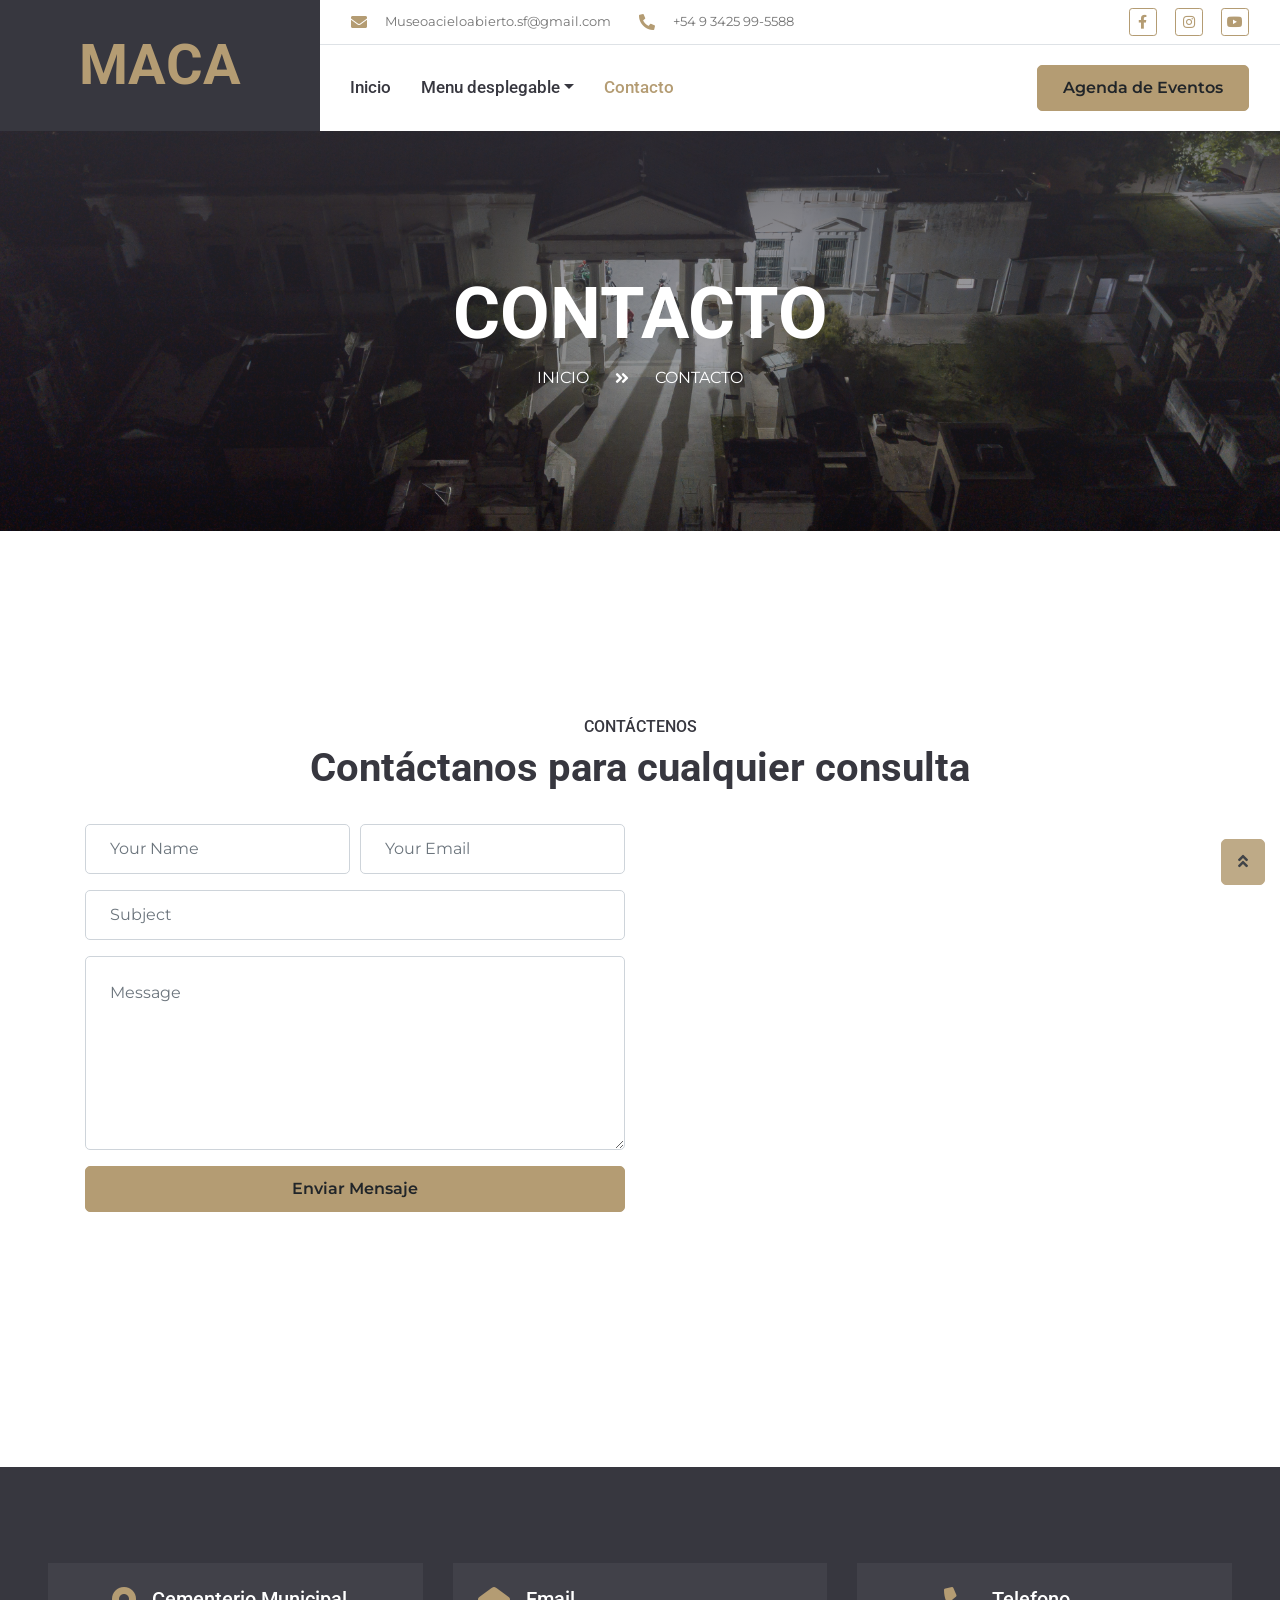
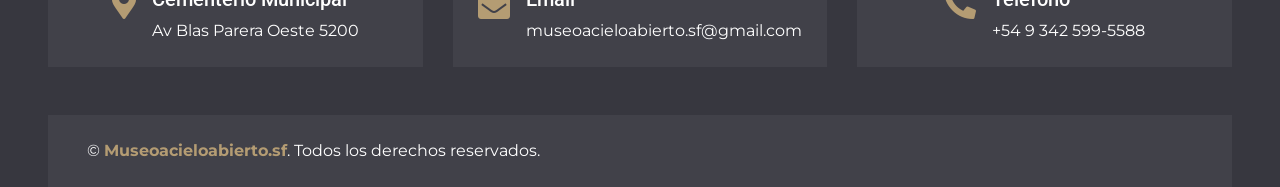
<file: contact.html>
<!DOCTYPE html>
<html lang="es">

<head>
    <meta charset="utf-8">
    <title>Contactanos</title>
    <meta content="width=device-width, initial-scale=1.0" name="viewport">
    <meta content="Free HTML Templates" name="keywords">
    <meta content="Free HTML Templates" name="description">

    <!-- Favicon -->
    <link href="img/favicon.ico" rel="icon">

    <!-- Google Web Fonts -->
    <link rel="preconnect" href="https://fonts.gstatic.com">
    <link href="https://fonts.googleapis.com/css2?family=Montserrat:wght@400;600&family=Roboto:wght@300;500;700&display=swap" rel="stylesheet"> 

    <!-- Font Awesome -->
    <link href="https://cdnjs.cloudflare.com/ajax/libs/font-awesome/5.10.0/css/all.min.css" rel="stylesheet">

    <!-- Libraries Stylesheet -->
    <link href="lib/owlcarousel/assets/owl.carousel.min.css" rel="stylesheet">
    <link href="lib/tempusdominus/css/tempusdominus-bootstrap-4.min.css" rel="stylesheet" />

    <!-- Customized Bootstrap Stylesheet -->
    <link href="css/style.css" rel="stylesheet">
</head>

<body>
    <!-- Header Start -->
    <div class="container-fluid">
        <div class="row">
            <div class="col-lg-3 bg-secondary d-none d-lg-block">
                <a href="index.html" class="navbar-brand w-100 h-100 m-0 p-0 d-flex align-items-center justify-content-center">
                    <h1 class="m-0 display-4 text-primary text-uppercase">maca</h1>
                </a>
            </div>
            <div class="col-lg-9">
                <div class="row bg-white border-bottom d-none d-lg-flex">
                    <div class="col-lg-7 text-left">
                        <div class="h-100 d-inline-flex align-items-center py-2 px-3">
                            <i class="fa fa-envelope text-primary mr-2"></i>
                            <small>Museoacieloabierto.sf@gmail.com</small>
                        </div>
                        <div class="h-100 d-inline-flex align-items-center py-2 px-2">
                            <i class="fa fa-phone-alt text-primary mr-2"></i>
                            <small>+54 9 3425 99-5588</small>
                        </div>
                    </div>
                    <div class="col-lg-5 text-right">
                        <div class="d-inline-flex align-items-center p-2">
                            <a class="btn btn-sm btn-outline-primary btn-sm-square mr-2" href="https://www.facebook.com/profile.php?id=61564550743839">
                                <i class="fab fa-facebook-f"></i>
                            </a>
                            <a class="btn btn-sm btn-outline-primary btn-sm-square mr-2" href="https://www.instagram.com/amigos.del.maca/">
                                <i class="fab fa-instagram"></i>
                            </a>
                            <a class="btn btn-sm btn-outline-primary btn-sm-square mr-2" href="">
                                <i class="fab fa-youtube"></i>
                            </a>
                        </div>
                    </div>
                </div>
                <nav class="navbar navbar-expand-lg bg-white navbar-light p-0">
                    <a href="index.html" class="navbar-brand d-block d-lg-none">
                        <h1 class="m-0 display-4 text-primary text-uppercase">Maca</h1>
                    </a>
                    <button type="button" class="navbar-toggler" data-toggle="collapse" data-target="#navbarCollapse">
                        <span class="navbar-toggler-icon"></span>
                    </button>
                    <div class="collapse navbar-collapse justify-content-between" id="navbarCollapse">
                        <div class="navbar-nav mr-auto py-0">
                            <a href="index.html" class="nav-item nav-link">Inicio</a>
                            <div class="nav-item dropdown">
                                <a href="#" class="nav-link dropdown-toggle" data-toggle="dropdown">Menu desplegable</a>
                                <div class="dropdown-menu rounded-0 m-0">
                                    <a href="galeria.html" class="dropdown-item">Galeria</a>
                                    <a href="eventos.html" class="dropdown-item">Eventos</a>
                                </div>
                            </div>
                            <a href="contact.html" class="nav-item nav-link active">Contacto</a>
                        </div>
                        <a href="" class="btn btn-primary mr-3 d-none d-lg-block">Agenda de Eventos</a>
                    </div>
                </nav>
            </div>
        </div>
    </div>
    <!-- Header End -->


    <!-- Page Header Start -->
    <div class="container-fluid bg-page-header" style="margin-bottom: 90px;">
        <div class="container">
            <div class="d-flex flex-column align-items-center justify-content-center" style="min-height: 400px">
                <h3 class="display-3 text-white text-uppercase">Contacto</h3>
                <div class="d-inline-flex text-white">
                    <p class="m-0 text-uppercase"><a class="text-white" href="">Inicio</a></p>
                    <i class="fa fa-angle-double-right pt-1 px-3"></i>
                    <p class="m-0 text-uppercase">Contacto</p>
                </div>
            </div>
        </div>
    </div>
    <!-- Page Header End -->


    <!-- Contact Start -->
    <div class="container-fluid py-5">
        <div class="container py-5">
            <div class="text-center pb-2">
                <h6 class="text-uppercase">Contáctenos</h6>
                <h1 class="mb-4">Contáctanos para cualquier consulta</h1>
            </div>
            <div class="row">
                <div class="col-lg-6 mb-5 mb-lg-0">
                    <div class="contact-form">
                        <div id="success"></div>
                        <!--form start-->
                        <form name="sentMessage" id="contactForm" novalidate="novalidate" method="post">
                            <div class="form-row">
                                <div class="col-sm-6 control-group">
                                    <input type="text" class="form-control p-4" id="name" placeholder="Your Name" required="required" data-validation-required-message="Please enter your name" />
                                    <p class="help-block text-danger"></p>
                                </div>
                                <div class="col-sm-6 control-group">
                                    <input type="email" class="form-control p-4" id="email" placeholder="Your Email" required="required" data-validation-required-message="Please enter your email" />
                                    <p class="help-block text-danger"></p>
                                </div>
                            </div>
                            <div class="control-group">
                                <input type="text" class="form-control p-4" id="subject" placeholder="Subject" required="required" data-validation-required-message="Please enter a subject" />
                                <p class="help-block text-danger"></p>
                            </div>
                            <div class="control-group">
                                <textarea class="form-control p-4" rows="6" id="message" placeholder="Message" required="required" data-validation-required-message="Please enter your message"></textarea>
                                <p class="help-block text-danger"></p>
                            </div>
                            <div>
                                <button class="btn btn-primary btn-block" type="submit" id="sendMessageButton">Enviar Mensaje</button>
                            </div>
                        </form>
                    </div>
                    <!--form end-->
                </div>

                <!--Maps MaCa-->

                <div class="col-lg-6" style="min-height: 400px;">
                    <div class="position-relative h-100 rounded overflow-hidden">
                        <iframe src="https://www.google.com/maps/embed?pb=!1m18!1m12!1m3!1d3397.6603416600137!2d-60.72283412531752!3d-31.615765605916444!2m3!1f0!2f0!3f0!3m2!1i1024!2i768!4f13.1!3m3!1m2!1s0x95b5077e4b21a17d%3A0xcd10fdb866ff0c25!2sCementerio%20Municipal%20de%20Santa%20Fe%20de%20la%20Vera%20Cruz!5e0!3m2!1ses-419!2sar!4v1757709853181!5m2!1ses-419!2sar" width="600" height="450" style="border:0;" allowfullscreen="" loading="lazy" referrerpolicy="no-referrer-when-downgrade"></iframe>
                    </div>
                </div>
            </div>
        </div>
    </div>
    <!-- Contact End -->


    <!-- Footer Start -->
    <div class="container-fluid bg-secondary text-white pt-5 px-sm-3 px-md-5" style="margin-top: 90px;">
        <div class="row mt-5">
            <div class="col-lg-4">
                <div class="d-flex justify-content-lg-center p-4" style="background: rgba(256, 256, 256, .05);">
                    <i class="fa fa-2x fa-map-marker-alt text-primary"></i>
                    <div class="ml-3">
                        <h5 class="text-white">Cementerio Municipal</h5>
                        <p class="m-0">Av Blas Parera Oeste 5200</p>
                    </div>
                </div>
            </div>
            <div class="col-lg-4">
                <div class="d-flex justify-content-lg-center p-4" style="background: rgba(256, 256, 256, .05);">
                    <i class="fa fa-2x fa-envelope-open text-primary"></i>
                    <div class="ml-3">
                        <h5 class="text-white">Email</h5>
                        <p class="m-0">museoacieloabierto.sf@gmail.com</p>
                    </div>
                </div>
            </div>
            <div class="col-lg-4">
                <div class="d-flex justify-content-lg-center p-4" style="background: rgba(256, 256, 256, .05);">
                    <i class="fa fa-2x fa-phone-alt text-primary"></i>
                    <div class="ml-3">
                        <h5 class="text-white">Telefono</h5>
                        <p class="m-0">+54 9 342 599-5588</p>
                    </div>
                </div>
            </div>
        </div>
        
        <div class="row p-4 mt-5 mx-0" style="background: rgba(256, 256, 256, .05);">
            <div class="col-md-6 text-center text-md-left mb-3 mb-md-0">
                <p class="m-0 text-white">&copy; <a class="font-weight-bold" href="#">Museoacieloabierto.sf</a>. Todos los derechos reservados.</p>
            </div>
        </div>
    </div>
    <!-- Footer End -->


    <!-- Back to Top -->
    <a href="#" class="btn btn-primary px-3 back-to-top"><i class="fa fa-angle-double-up"></i></a>


    <!-- JavaScript Libraries -->
    <script src="https://code.jquery.com/jquery-3.4.1.min.js"></script>
    <script src="https://stackpath.bootstrapcdn.com/bootstrap/4.4.1/js/bootstrap.bundle.min.js"></script>
    <script src="lib/easing/easing.min.js"></script>
    <script src="lib/waypoints/waypoints.min.js"></script>
    <script src="lib/owlcarousel/owl.carousel.min.js"></script>
    <script src="lib/tempusdominus/js/moment.min.js"></script>
    <script src="lib/tempusdominus/js/moment-timezone.min.js"></script>
    <script src="lib/tempusdominus/js/tempusdominus-bootstrap-4.min.js"></script>

    <!-- Contact Javascript File -->
    <script src="mail/jqBootstrapValidation.min.js"></script>
    <script src="mail/contact.js"></script>

    <!-- Template Javascript -->
    <script src="js/main.js"></script>
</body>

</html>
</file>
<file: css/style.css>
/******* Bootstrap Theming ********/
/*!
 * Bootstrap v4.5.3 (https://getbootstrap.com/)
 * Copyright 2011-2020 The Bootstrap Authors
 * Copyright 2011-2020 Twitter, Inc.
 * Licensed under MIT (https://github.com/twbs/bootstrap/blob/main/LICENSE)
 */
:root {
  --blue: #007bff;
  --indigo: #6610f2;
  --purple: #6f42c1;
  --pink: #e83e8c;
  --red: #dc3545;
  --orange: #fd7e14;
  --yellow: #ffc107;
  --green: #28a745;
  --teal: #20c997;
  --cyan: #17a2b8;
  --white: #fff;
  --gray: #6c757d;
  --gray-dark: #343a40;
  --primary: #B49C73;
  --secondary: #37373F;
  --success: #28a745;
  --info: #17a2b8;
  --warning: #ffc107;
  --danger: #dc3545;
  --light: #f8f9fa;
  --dark: #343a40;
  --breakpoint-xs: 0;
  --breakpoint-sm: 576px;
  --breakpoint-md: 768px;
  --breakpoint-lg: 992px;
  --breakpoint-xl: 1200px;
  --font-family-sans-serif: "Montserrat", sans-serif;
  --font-family-monospace: SFMono-Regular, Menlo, Monaco, Consolas, "Liberation Mono", "Courier New", monospace;
}

*,
*::before,
*::after {
  box-sizing: border-box;
}

html {
  font-family: sans-serif;
  line-height: 1.15;
  -webkit-text-size-adjust: 100%;
  -webkit-tap-highlight-color: rgba(0, 0, 0, 0);
}

article, aside, figcaption, figure, footer, header, hgroup, main, nav, section {
  display: block;
}

body {
  margin: 0;
  font-family: "Montserrat", sans-serif;
  font-size: 1rem;
  font-weight: 400;
  line-height: 1.5;
  color: #757575;
  text-align: left;
  background-color: #fff;
}

[tabindex="-1"]:focus:not(:focus-visible) {
  outline: 0 !important;
}

hr {
  box-sizing: content-box;
  height: 0;
  overflow: visible;
}

h1, h2, h3, h4, h5, h6 {
  margin-top: 0;
  margin-bottom: 0.5rem;
}

p {
  margin-top: 0;
  margin-bottom: 1rem;
}

abbr[title],
abbr[data-original-title] {
  text-decoration: underline;
  text-decoration: underline dotted;
  cursor: help;
  border-bottom: 0;
  text-decoration-skip-ink: none;
}

address {
  margin-bottom: 1rem;
  font-style: normal;
  line-height: inherit;
}

ol,
ul,
dl {
  margin-top: 0;
  margin-bottom: 1rem;
}

ol ol,
ul ul,
ol ul,
ul ol {
  margin-bottom: 0;
}

dt {
  font-weight: 700;
}

dd {
  margin-bottom: .5rem;
  margin-left: 0;
}

blockquote {
  margin: 0 0 1rem;
}

b,
strong {
  font-weight: bolder;
}

small {
  font-size: 80%;
}

sub,
sup {
  position: relative;
  font-size: 75%;
  line-height: 0;
  vertical-align: baseline;
}

sub {
  bottom: -.25em;
}

sup {
  top: -.5em;
}

a {
  color: #B49C73;
  text-decoration: none;
  background-color: transparent;
}

a:hover {
  color: #8e764c;
  text-decoration: underline;
}

a:not([href]):not([class]) {
  color: inherit;
  text-decoration: none;
}

a:not([href]):not([class]):hover {
  color: inherit;
  text-decoration: none;
}

pre,
code,
kbd,
samp {
  font-family: SFMono-Regular, Menlo, Monaco, Consolas, "Liberation Mono", "Courier New", monospace;
  font-size: 1em;
}

pre {
  margin-top: 0;
  margin-bottom: 1rem;
  overflow: auto;
  -ms-overflow-style: scrollbar;
}

figure {
  margin: 0 0 1rem;
}

img {
  vertical-align: middle;
  border-style: none;
}

svg {
  overflow: hidden;
  vertical-align: middle;
}

table {
  border-collapse: collapse;
}

caption {
  padding-top: 0.75rem;
  padding-bottom: 0.75rem;
  color: #6c757d;
  text-align: left;
  caption-side: bottom;
}

th {
  text-align: inherit;
  text-align: -webkit-match-parent;
}

label {
  display: inline-block;
  margin-bottom: 0.5rem;
}

button {
  border-radius: 0;
}

button:focus {
  outline: 1px dotted;
  outline: 5px auto -webkit-focus-ring-color;
}

input,
button,
select,
optgroup,
textarea {
  margin: 0;
  font-family: inherit;
  font-size: inherit;
  line-height: inherit;
}

button,
input {
  overflow: visible;
}

button,
select {
  text-transform: none;
}

[role="button"] {
  cursor: pointer;
}

select {
  word-wrap: normal;
}

button,
[type="button"],
[type="reset"],
[type="submit"] {
  -webkit-appearance: button;
}

button:not(:disabled),
[type="button"]:not(:disabled),
[type="reset"]:not(:disabled),
[type="submit"]:not(:disabled) {
  cursor: pointer;
}

button::-moz-focus-inner,
[type="button"]::-moz-focus-inner,
[type="reset"]::-moz-focus-inner,
[type="submit"]::-moz-focus-inner {
  padding: 0;
  border-style: none;
}

input[type="radio"],
input[type="checkbox"] {
  box-sizing: border-box;
  padding: 0;
}

textarea {
  overflow: auto;
  resize: vertical;
}

fieldset {
  min-width: 0;
  padding: 0;
  margin: 0;
  border: 0;
}

legend {
  display: block;
  width: 100%;
  max-width: 100%;
  padding: 0;
  margin-bottom: .5rem;
  font-size: 1.5rem;
  line-height: inherit;
  color: inherit;
  white-space: normal;
}

@media (max-width: 1200px) {
  legend {
    font-size: calc(1.275rem + 0.3vw) ;
  }
}

progress {
  vertical-align: baseline;
}

[type="number"]::-webkit-inner-spin-button,
[type="number"]::-webkit-outer-spin-button {
  height: auto;
}

[type="search"] {
  outline-offset: -2px;
  -webkit-appearance: none;
}

[type="search"]::-webkit-search-decoration {
  -webkit-appearance: none;
}

::-webkit-file-upload-button {
  font: inherit;
  -webkit-appearance: button;
}

output {
  display: inline-block;
}

summary {
  display: list-item;
  cursor: pointer;
}

template {
  display: none;
}

[hidden] {
  display: none !important;
}

h1, h2, h3, h4, h5, h6,
.h1, .h2, .h3, .h4, .h5, .h6 {
  margin-bottom: 0.5rem;
  font-family: "Roboto", sans-serif;
  font-weight: 500;
  line-height: 1.2;
  color: #37373F;
}

h1, .h1 {
  font-size: 2.5rem;
}

@media (max-width: 1200px) {
  h1, .h1 {
    font-size: calc(1.375rem + 1.5vw) ;
  }
}

h2, .h2 {
  font-size: 2rem;
}

@media (max-width: 1200px) {
  h2, .h2 {
    font-size: calc(1.325rem + 0.9vw) ;
  }
}

h3, .h3 {
  font-size: 1.75rem;
}

@media (max-width: 1200px) {
  h3, .h3 {
    font-size: calc(1.3rem + 0.6vw) ;
  }
}

h4, .h4 {
  font-size: 1.5rem;
}

@media (max-width: 1200px) {
  h4, .h4 {
    font-size: calc(1.275rem + 0.3vw) ;
  }
}

h5, .h5 {
  font-size: 1.25rem;
}

h6, .h6 {
  font-size: 1rem;
}

.lead {
  font-size: 1.25rem;
  font-weight: 300;
}

.display-1 {
  font-size: 6rem;
  font-weight: 300;
  line-height: 1.2;
}

@media (max-width: 1200px) {
  .display-1 {
    font-size: calc(1.725rem + 5.7vw) ;
  }
}

.display-2 {
  font-size: 5.5rem;
  font-weight: 300;
  line-height: 1.2;
}

@media (max-width: 1200px) {
  .display-2 {
    font-size: calc(1.675rem + 5.1vw) ;
  }
}

.display-3 {
  font-size: 4.5rem;
  font-weight: 300;
  line-height: 1.2;
}

@media (max-width: 1200px) {
  .display-3 {
    font-size: calc(1.575rem + 3.9vw) ;
  }
}

.display-4 {
  font-size: 3.5rem;
  font-weight: 300;
  line-height: 1.2;
}

@media (max-width: 1200px) {
  .display-4 {
    font-size: calc(1.475rem + 2.7vw) ;
  }
}

hr {
  margin-top: 1rem;
  margin-bottom: 1rem;
  border: 0;
  border-top: 1px solid rgba(0, 0, 0, 0.1);
}

small,
.small {
  font-size: 80%;
  font-weight: 400;
}

mark,
.mark {
  padding: 0.2em;
  background-color: #fcf8e3;
}

.list-unstyled {
  padding-left: 0;
  list-style: none;
}

.list-inline {
  padding-left: 0;
  list-style: none;
}

.list-inline-item {
  display: inline-block;
}

.list-inline-item:not(:last-child) {
  margin-right: 0.5rem;
}

.initialism {
  font-size: 90%;
  text-transform: uppercase;
}

.blockquote {
  margin-bottom: 1rem;
  font-size: 1.25rem;
}

.blockquote-footer {
  display: block;
  font-size: 80%;
  color: #6c757d;
}

.blockquote-footer::before {
  content: "\2014\00A0";
}

.img-fluid {
  max-width: 100%;
  height: auto;
}

.img-thumbnail {
  padding: 0.25rem;
  background-color: #fff;
  border: 1px solid #dee2e6;
  border-radius: 5px;
  max-width: 100%;
  height: auto;
}

.figure {
  display: inline-block;
}

.figure-img {
  margin-bottom: 0.5rem;
  line-height: 1;
}

.figure-caption {
  font-size: 90%;
  color: #6c757d;
}

code {
  font-size: 87.5%;
  color: #e83e8c;
  word-wrap: break-word;
}

a > code {
  color: inherit;
}

kbd {
  padding: 0.2rem 0.4rem;
  font-size: 87.5%;
  color: #fff;
  background-color: #212529;
  border-radius: 0.2rem;
}

kbd kbd {
  padding: 0;
  font-size: 100%;
  font-weight: 700;
}

pre {
  display: block;
  font-size: 87.5%;
  color: #212529;
}

pre code {
  font-size: inherit;
  color: inherit;
  word-break: normal;
}

.pre-scrollable {
  max-height: 340px;
  overflow-y: scroll;
}

.container,
.container-fluid,
.container-sm,
.container-md,
.container-lg,
.container-xl {
  width: 100%;
  padding-right: 15px;
  padding-left: 15px;
  margin-right: auto;
  margin-left: auto;
}

@media (min-width: 576px) {
  .container, .container-sm {
    max-width: 540px;
  }
}

@media (min-width: 768px) {
  .container, .container-sm, .container-md {
    max-width: 720px;
  }
}

@media (min-width: 992px) {
  .container, .container-sm, .container-md, .container-lg {
    max-width: 960px;
  }
}

@media (min-width: 1200px) {
  .container, .container-sm, .container-md, .container-lg, .container-xl {
    max-width: 1140px;
  }
}

.row {
  display: flex;
  flex-wrap: wrap;
  margin-right: -15px;
  margin-left: -15px;
}

.no-gutters {
  margin-right: 0;
  margin-left: 0;
}

.no-gutters > .col,
.no-gutters > [class*="col-"] {
  padding-right: 0;
  padding-left: 0;
}

.col-1, .col-2, .col-3, .col-4, .col-5, .col-6, .col-7, .col-8, .col-9, .col-10, .col-11, .col-12, .col,
.col-auto, .col-sm-1, .col-sm-2, .col-sm-3, .col-sm-4, .col-sm-5, .col-sm-6, .col-sm-7, .col-sm-8, .col-sm-9, .col-sm-10, .col-sm-11, .col-sm-12, .col-sm,
.col-sm-auto, .col-md-1, .col-md-2, .col-md-3, .col-md-4, .col-md-5, .col-md-6, .col-md-7, .col-md-8, .col-md-9, .col-md-10, .col-md-11, .col-md-12, .col-md,
.col-md-auto, .col-lg-1, .col-lg-2, .col-lg-3, .col-lg-4, .col-lg-5, .col-lg-6, .col-lg-7, .col-lg-8, .col-lg-9, .col-lg-10, .col-lg-11, .col-lg-12, .col-lg,
.col-lg-auto, .col-xl-1, .col-xl-2, .col-xl-3, .col-xl-4, .col-xl-5, .col-xl-6, .col-xl-7, .col-xl-8, .col-xl-9, .col-xl-10, .col-xl-11, .col-xl-12, .col-xl,
.col-xl-auto {
  position: relative;
  width: 100%;
  padding-right: 15px;
  padding-left: 15px;
}



.col {
  flex-basis: 0;
  flex-grow: 1;
  max-width: 100%;
}

.row-cols-1 > * {
  flex: 0 0 100%;
  max-width: 100%;
}

.row-cols-2 > * {
  flex: 0 0 50%;
  max-width: 50%;
}

.row-cols-3 > * {
  flex: 0 0 33.33333%;
  max-width: 33.33333%;
}

.row-cols-4 > * {
  flex: 0 0 25%;
  max-width: 25%;
}

.row-cols-5 > * {
  flex: 0 0 20%;
  max-width: 20%;
}

.row-cols-6 > * {
  flex: 0 0 16.66667%;
  max-width: 16.66667%;
}

.col-auto {
  flex: 0 0 auto;
  width: auto;
  max-width: 100%;
}

.col-1 {
  flex: 0 0 8.33333%;
  max-width: 8.33333%;
}

.col-2 {
  flex: 0 0 16.66667%;
  max-width: 16.66667%;
}

.col-3 {
  flex: 0 0 25%;
  max-width: 25%;
}

.col-4 {
  flex: 0 0 33.33333%;
  max-width: 33.33333%;
}

.col-5 {
  flex: 0 0 41.66667%;
  max-width: 41.66667%;
}

.col-6 {
  flex: 0 0 50%;
  max-width: 50%;
}

.col-7 {
  flex: 0 0 58.33333%;
  max-width: 58.33333%;
}

.col-8 {
  flex: 0 0 66.66667%;
  max-width: 66.66667%;
}

.col-9 {
  flex: 0 0 75%;
  max-width: 75%;
}

.col-10 {
  flex: 0 0 83.33333%;
  max-width: 83.33333%;
}

.col-11 {
  flex: 0 0 91.66667%;
  max-width: 91.66667%;
}

.col-12 {
  flex: 0 0 100%;
  max-width: 100%;
}

.order-first {
  order: -1;
}

.order-last {
  order: 13;
}

.order-0 {
  order: 0;
}

.order-1 {
  order: 1;
}

.order-2 {
  order: 2;
}

.order-3 {
  order: 3;
}

.order-4 {
  order: 4;
}

.order-5 {
  order: 5;
}

.order-6 {
  order: 6;
}

.order-7 {
  order: 7;
}

.order-8 {
  order: 8;
}

.order-9 {
  order: 9;
}

.order-10 {
  order: 10;
}

.order-11 {
  order: 11;
}

.order-12 {
  order: 12;
}

.offset-1 {
  margin-left: 8.33333%;
}

.offset-2 {
  margin-left: 16.66667%;
}

.offset-3 {
  margin-left: 25%;
}

.offset-4 {
  margin-left: 33.33333%;
}

.offset-5 {
  margin-left: 41.66667%;
}

.offset-6 {
  margin-left: 50%;
}

.offset-7 {
  margin-left: 58.33333%;
}

.offset-8 {
  margin-left: 66.66667%;
}

.offset-9 {
  margin-left: 75%;
}

.offset-10 {
  margin-left: 83.33333%;
}

.offset-11 {
  margin-left: 91.66667%;
}

@media (min-width: 576px) {
  .col-sm {
    flex-basis: 0;
    flex-grow: 1;
    max-width: 100%;
  }
  .row-cols-sm-1 > * {
    flex: 0 0 100%;
    max-width: 100%;
  }
  .row-cols-sm-2 > * {
    flex: 0 0 50%;
    max-width: 50%;
  }
  .row-cols-sm-3 > * {
    flex: 0 0 33.33333%;
    max-width: 33.33333%;
  }
  .row-cols-sm-4 > * {
    flex: 0 0 25%;
    max-width: 25%;
  }
  .row-cols-sm-5 > * {
    flex: 0 0 20%;
    max-width: 20%;
  }
  .row-cols-sm-6 > * {
    flex: 0 0 16.66667%;
    max-width: 16.66667%;
  }
  .col-sm-auto {
    flex: 0 0 auto;
    width: auto;
    max-width: 100%;
  }
  .col-sm-1 {
    flex: 0 0 8.33333%;
    max-width: 8.33333%;
  }
  .col-sm-2 {
    flex: 0 0 16.66667%;
    max-width: 16.66667%;
  }
  .col-sm-3 {
    flex: 0 0 25%;
    max-width: 25%;
  }
  .col-sm-4 {
    flex: 0 0 33.33333%;
    max-width: 33.33333%;
  }
  .col-sm-5 {
    flex: 0 0 41.66667%;
    max-width: 41.66667%;
  }
  .col-sm-6 {
    flex: 0 0 50%;
    max-width: 50%;
  }
  .col-sm-7 {
    flex: 0 0 58.33333%;
    max-width: 58.33333%;
  }
  .col-sm-8 {
    flex: 0 0 66.66667%;
    max-width: 66.66667%;
  }
  .col-sm-9 {
    flex: 0 0 75%;
    max-width: 75%;
  }
  .col-sm-10 {
    flex: 0 0 83.33333%;
    max-width: 83.33333%;
  }
  .col-sm-11 {
    flex: 0 0 91.66667%;
    max-width: 91.66667%;
  }
  .col-sm-12 {
    flex: 0 0 100%;
    max-width: 100%;
  }
  .order-sm-first {
    order: -1;
  }
  .order-sm-last {
    order: 13;
  }
  .order-sm-0 {
    order: 0;
  }
  .order-sm-1 {
    order: 1;
  }
  .order-sm-2 {
    order: 2;
  }
  .order-sm-3 {
    order: 3;
  }
  .order-sm-4 {
    order: 4;
  }
  .order-sm-5 {
    order: 5;
  }
  .order-sm-6 {
    order: 6;
  }
  .order-sm-7 {
    order: 7;
  }
  .order-sm-8 {
    order: 8;
  }
  .order-sm-9 {
    order: 9;
  }
  .order-sm-10 {
    order: 10;
  }
  .order-sm-11 {
    order: 11;
  }
  .order-sm-12 {
    order: 12;
  }
  .offset-sm-0 {
    margin-left: 0;
  }
  .offset-sm-1 {
    margin-left: 8.33333%;
  }
  .offset-sm-2 {
    margin-left: 16.66667%;
  }
  .offset-sm-3 {
    margin-left: 25%;
  }
  .offset-sm-4 {
    margin-left: 33.33333%;
  }
  .offset-sm-5 {
    margin-left: 41.66667%;
  }
  .offset-sm-6 {
    margin-left: 50%;
  }
  .offset-sm-7 {
    margin-left: 58.33333%;
  }
  .offset-sm-8 {
    margin-left: 66.66667%;
  }
  .offset-sm-9 {
    margin-left: 75%;
  }
  .offset-sm-10 {
    margin-left: 83.33333%;
  }
  .offset-sm-11 {
    margin-left: 91.66667%;
  }
}

@media (min-width: 768px) {
  .col-md {
    flex-basis: 0;
    flex-grow: 1;
    max-width: 100%;
  }
  .row-cols-md-1 > * {
    flex: 0 0 100%;
    max-width: 100%;
  }
  .row-cols-md-2 > * {
    flex: 0 0 50%;
    max-width: 50%;
  }
  .row-cols-md-3 > * {
    flex: 0 0 33.33333%;
    max-width: 33.33333%;
  }
  .row-cols-md-4 > * {
    flex: 0 0 25%;
    max-width: 25%;
  }
  .row-cols-md-5 > * {
    flex: 0 0 20%;
    max-width: 20%;
  }
  .row-cols-md-6 > * {
    flex: 0 0 16.66667%;
    max-width: 16.66667%;
  }
  .col-md-auto {
    flex: 0 0 auto;
    width: auto;
    max-width: 100%;
  }
  .col-md-1 {
    flex: 0 0 8.33333%;
    max-width: 8.33333%;
  }
  .col-md-2 {
    flex: 0 0 16.66667%;
    max-width: 16.66667%;
  }
  .col-md-3 {
    flex: 0 0 25%;
    max-width: 25%;
  }
  .col-md-4 {
    flex: 0 0 33.33333%;
    max-width: 33.33333%;
  }
  .col-md-5 {
    flex: 0 0 41.66667%;
    max-width: 41.66667%;
  }
  .col-md-6 {
    flex: 0 0 50%;
    max-width: 50%;
  }
  .col-md-7 {
    flex: 0 0 58.33333%;
    max-width: 58.33333%;
  }
  .col-md-8 {
    flex: 0 0 66.66667%;
    max-width: 66.66667%;
  }
  .col-md-9 {
    flex: 0 0 75%;
    max-width: 75%;
  }
  .col-md-10 {
    flex: 0 0 83.33333%;
    max-width: 83.33333%;
  }
  .col-md-11 {
    flex: 0 0 91.66667%;
    max-width: 91.66667%;
  }
  .col-md-12 {
    flex: 0 0 100%;
    max-width: 100%;
  }
  .order-md-first {
    order: -1;
  }
  .order-md-last {
    order: 13;
  }
  .order-md-0 {
    order: 0;
  }
  .order-md-1 {
    order: 1;
  }
  .order-md-2 {
    order: 2;
  }
  .order-md-3 {
    order: 3;
  }
  .order-md-4 {
    order: 4;
  }
  .order-md-5 {
    order: 5;
  }
  .order-md-6 {
    order: 6;
  }
  .order-md-7 {
    order: 7;
  }
  .order-md-8 {
    order: 8;
  }
  .order-md-9 {
    order: 9;
  }
  .order-md-10 {
    order: 10;
  }
  .order-md-11 {
    order: 11;
  }
  .order-md-12 {
    order: 12;
  }
  .offset-md-0 {
    margin-left: 0;
  }
  .offset-md-1 {
    margin-left: 8.33333%;
  }
  .offset-md-2 {
    margin-left: 16.66667%;
  }
  .offset-md-3 {
    margin-left: 25%;
  }
  .offset-md-4 {
    margin-left: 33.33333%;
  }
  .offset-md-5 {
    margin-left: 41.66667%;
  }
  .offset-md-6 {
    margin-left: 50%;
  }
  .offset-md-7 {
    margin-left: 58.33333%;
  }
  .offset-md-8 {
    margin-left: 66.66667%;
  }
  .offset-md-9 {
    margin-left: 75%;
  }
  .offset-md-10 {
    margin-left: 83.33333%;
  }
  .offset-md-11 {
    margin-left: 91.66667%;
  }
}

@media (min-width: 992px) {
  .col-lg {
    flex-basis: 0;
    flex-grow: 1;
    max-width: 100%;
  }
  .row-cols-lg-1 > * {
    flex: 0 0 100%;
    max-width: 100%;
  }
  .row-cols-lg-2 > * {
    flex: 0 0 50%;
    max-width: 50%;
  }
  .row-cols-lg-3 > * {
    flex: 0 0 33.33333%;
    max-width: 33.33333%;
  }
  .row-cols-lg-4 > * {
    flex: 0 0 25%;
    max-width: 25%;
  }
  .row-cols-lg-5 > * {
    flex: 0 0 20%;
    max-width: 20%;
  }
  .row-cols-lg-6 > * {
    flex: 0 0 16.66667%;
    max-width: 16.66667%;
  }
  .col-lg-auto {
    flex: 0 0 auto;
    width: auto;
    max-width: 100%;
  }
  .col-lg-1 {
    flex: 0 0 8.33333%;
    max-width: 8.33333%;
  }
  .col-lg-2 {
    flex: 0 0 16.66667%;
    max-width: 16.66667%;
  }
  .col-lg-3 {
    flex: 0 0 25%;
    max-width: 25%;
  }
  .col-lg-4 {
    flex: 0 0 33.33333%;
    max-width: 33.33333%;
  }
  .col-lg-5 {
    flex: 0 0 41.66667%;
    max-width: 41.66667%;
  }
  .col-lg-6 {
    flex: 0 0 50%;
    max-width: 50%;
  }
  .col-lg-7 {
    flex: 0 0 58.33333%;
    max-width: 58.33333%;
  }
  .col-lg-8 {
    flex: 0 0 66.66667%;
    max-width: 66.66667%;
  }
  .col-lg-9 {
    flex: 0 0 75%;
    max-width: 75%;
  }
  .col-lg-10 {
    flex: 0 0 83.33333%;
    max-width: 83.33333%;
  }
  .col-lg-11 {
    flex: 0 0 91.66667%;
    max-width: 91.66667%;
  }
  .col-lg-12 {
    flex: 0 0 100%;
    max-width: 100%;
  }
  .order-lg-first {
    order: -1;
  }
  .order-lg-last {
    order: 13;
  }
  .order-lg-0 {
    order: 0;
  }
  .order-lg-1 {
    order: 1;
  }
  .order-lg-2 {
    order: 2;
  }
  .order-lg-3 {
    order: 3;
  }
  .order-lg-4 {
    order: 4;
  }
  .order-lg-5 {
    order: 5;
  }
  .order-lg-6 {
    order: 6;
  }
  .order-lg-7 {
    order: 7;
  }
  .order-lg-8 {
    order: 8;
  }
  .order-lg-9 {
    order: 9;
  }
  .order-lg-10 {
    order: 10;
  }
  .order-lg-11 {
    order: 11;
  }
  .order-lg-12 {
    order: 12;
  }
  .offset-lg-0 {
    margin-left: 0;
  }
  .offset-lg-1 {
    margin-left: 8.33333%;
  }
  .offset-lg-2 {
    margin-left: 16.66667%;
  }
  .offset-lg-3 {
    margin-left: 25%;
  }
  .offset-lg-4 {
    margin-left: 33.33333%;
  }
  .offset-lg-5 {
    margin-left: 41.66667%;
  }
  .offset-lg-6 {
    margin-left: 50%;
  }
  .offset-lg-7 {
    margin-left: 58.33333%;
  }
  .offset-lg-8 {
    margin-left: 66.66667%;
  }
  .offset-lg-9 {
    margin-left: 75%;
  }
  .offset-lg-10 {
    margin-left: 83.33333%;
  }
  .offset-lg-11 {
    margin-left: 91.66667%;
  }
}

@media (min-width: 1200px) {
  .col-xl {
    flex-basis: 0;
    flex-grow: 1;
    max-width: 100%;
  }
  .row-cols-xl-1 > * {
    flex: 0 0 100%;
    max-width: 100%;
  }
  .row-cols-xl-2 > * {
    flex: 0 0 50%;
    max-width: 50%;
  }
  .row-cols-xl-3 > * {
    flex: 0 0 33.33333%;
    max-width: 33.33333%;
  }
  .row-cols-xl-4 > * {
    flex: 0 0 25%;
    max-width: 25%;
  }
  .row-cols-xl-5 > * {
    flex: 0 0 20%;
    max-width: 20%;
  }
  .row-cols-xl-6 > * {
    flex: 0 0 16.66667%;
    max-width: 16.66667%;
  }
  .col-xl-auto {
    flex: 0 0 auto;
    width: auto;
    max-width: 100%;
  }
  .col-xl-1 {
    flex: 0 0 8.33333%;
    max-width: 8.33333%;
  }
  .col-xl-2 {
    flex: 0 0 16.66667%;
    max-width: 16.66667%;
  }
  .col-xl-3 {
    flex: 0 0 25%;
    max-width: 25%;
  }
  .col-xl-4 {
    flex: 0 0 33.33333%;
    max-width: 33.33333%;
  }
  .col-xl-5 {
    flex: 0 0 41.66667%;
    max-width: 41.66667%;
  }
  .col-xl-6 {
    flex: 0 0 50%;
    max-width: 50%;
  }
  .col-xl-7 {
    flex: 0 0 58.33333%;
    max-width: 58.33333%;
  }
  .col-xl-8 {
    flex: 0 0 66.66667%;
    max-width: 66.66667%;
  }
  .col-xl-9 {
    flex: 0 0 75%;
    max-width: 75%;
  }
  .col-xl-10 {
    flex: 0 0 83.33333%;
    max-width: 83.33333%;
  }
  .col-xl-11 {
    flex: 0 0 91.66667%;
    max-width: 91.66667%;
  }
  .col-xl-12 {
    flex: 0 0 100%;
    max-width: 100%;
  }
  .order-xl-first {
    order: -1;
  }
  .order-xl-last {
    order: 13;
  }
  .order-xl-0 {
    order: 0;
  }
  .order-xl-1 {
    order: 1;
  }
  .order-xl-2 {
    order: 2;
  }
  .order-xl-3 {
    order: 3;
  }
  .order-xl-4 {
    order: 4;
  }
  .order-xl-5 {
    order: 5;
  }
  .order-xl-6 {
    order: 6;
  }
  .order-xl-7 {
    order: 7;
  }
  .order-xl-8 {
    order: 8;
  }
  .order-xl-9 {
    order: 9;
  }
  .order-xl-10 {
    order: 10;
  }
  .order-xl-11 {
    order: 11;
  }
  .order-xl-12 {
    order: 12;
  }
  .offset-xl-0 {
    margin-left: 0;
  }
  .offset-xl-1 {
    margin-left: 8.33333%;
  }
  .offset-xl-2 {
    margin-left: 16.66667%;
  }
  .offset-xl-3 {
    margin-left: 25%;
  }
  .offset-xl-4 {
    margin-left: 33.33333%;
  }
  .offset-xl-5 {
    margin-left: 41.66667%;
  }
  .offset-xl-6 {
    margin-left: 50%;
  }
  .offset-xl-7 {
    margin-left: 58.33333%;
  }
  .offset-xl-8 {
    margin-left: 66.66667%;
  }
  .offset-xl-9 {
    margin-left: 75%;
  }
  .offset-xl-10 {
    margin-left: 83.33333%;
  }
  .offset-xl-11 {
    margin-left: 91.66667%;
  }
}

.table {
  width: 100%;
  margin-bottom: 1rem;
  color: #757575;
}

.table th,
.table td {
  padding: 0.75rem;
  vertical-align: top;
  border-top: 1px solid #dee2e6;
}

.table thead th {
  vertical-align: bottom;
  border-bottom: 2px solid #dee2e6;
}

.table tbody + tbody {
  border-top: 2px solid #dee2e6;
}

.table-sm th,
.table-sm td {
  padding: 0.3rem;
}

.table-bordered {
  border: 1px solid #dee2e6;
}

.table-bordered th,
.table-bordered td {
  border: 1px solid #dee2e6;
}

.table-bordered thead th,
.table-bordered thead td {
  border-bottom-width: 2px;
}

.table-borderless th,
.table-borderless td,
.table-borderless thead th,
.table-borderless tbody + tbody {
  border: 0;
}

.table-striped tbody tr:nth-of-type(odd) {
  background-color: rgba(0, 0, 0, 0.05);
}

.table-hover tbody tr:hover {
  color: #757575;
  background-color: rgba(0, 0, 0, 0.075);
}

.table-primary,
.table-primary > th,
.table-primary > td {
  background-color: #eae3d8;
}

.table-primary th,
.table-primary td,
.table-primary thead th,
.table-primary tbody + tbody {
  border-color: #d8ccb6;
}

.table-hover .table-primary:hover {
  background-color: #e1d7c7;
}

.table-hover .table-primary:hover > td,
.table-hover .table-primary:hover > th {
  background-color: #e1d7c7;
}

.table-secondary,
.table-secondary > th,
.table-secondary > td {
  background-color: #c7c7c9;
}

.table-secondary th,
.table-secondary td,
.table-secondary thead th,
.table-secondary tbody + tbody {
  border-color: #97979b;
}

.table-hover .table-secondary:hover {
  background-color: #bababc;
}

.table-hover .table-secondary:hover > td,
.table-hover .table-secondary:hover > th {
  background-color: #bababc;
}

.table-success,
.table-success > th,
.table-success > td {
  background-color: #c3e6cb;
}

.table-success th,
.table-success td,
.table-success thead th,
.table-success tbody + tbody {
  border-color: #8fd19e;
}

.table-hover .table-success:hover {
  background-color: #b1dfbb;
}

.table-hover .table-success:hover > td,
.table-hover .table-success:hover > th {
  background-color: #b1dfbb;
}

.table-info,
.table-info > th,
.table-info > td {
  background-color: #bee5eb;
}

.table-info th,
.table-info td,
.table-info thead th,
.table-info tbody + tbody {
  border-color: #86cfda;
}

.table-hover .table-info:hover {
  background-color: #abdde5;
}

.table-hover .table-info:hover > td,
.table-hover .table-info:hover > th {
  background-color: #abdde5;
}

.table-warning,
.table-warning > th,
.table-warning > td {
  background-color: #ffeeba;
}

.table-warning th,
.table-warning td,
.table-warning thead th,
.table-warning tbody + tbody {
  border-color: #ffdf7e;
}

.table-hover .table-warning:hover {
  background-color: #ffe8a1;
}

.table-hover .table-warning:hover > td,
.table-hover .table-warning:hover > th {
  background-color: #ffe8a1;
}

.table-danger,
.table-danger > th,
.table-danger > td {
  background-color: #f5c6cb;
}

.table-danger th,
.table-danger td,
.table-danger thead th,
.table-danger tbody + tbody {
  border-color: #ed969e;
}

.table-hover .table-danger:hover {
  background-color: #f1b0b7;
}

.table-hover .table-danger:hover > td,
.table-hover .table-danger:hover > th {
  background-color: #f1b0b7;
}

.table-light,
.table-light > th,
.table-light > td {
  background-color: #fdfdfe;
}

.table-light th,
.table-light td,
.table-light thead th,
.table-light tbody + tbody {
  border-color: #fbfcfc;
}

.table-hover .table-light:hover {
  background-color: #ececf6;
}

.table-hover .table-light:hover > td,
.table-hover .table-light:hover > th {
  background-color: #ececf6;
}

.table-dark,
.table-dark > th,
.table-dark > td {
  background-color: #c6c8ca;
}

.table-dark th,
.table-dark td,
.table-dark thead th,
.table-dark tbody + tbody {
  border-color: #95999c;
}

.table-hover .table-dark:hover {
  background-color: #b9bbbe;
}

.table-hover .table-dark:hover > td,
.table-hover .table-dark:hover > th {
  background-color: #b9bbbe;
}

.table-active,
.table-active > th,
.table-active > td {
  background-color: rgba(0, 0, 0, 0.075);
}

.table-hover .table-active:hover {
  background-color: rgba(0, 0, 0, 0.075);
}

.table-hover .table-active:hover > td,
.table-hover .table-active:hover > th {
  background-color: rgba(0, 0, 0, 0.075);
}

.table .thead-dark th {
  color: #fff;
  background-color: #343a40;
  border-color: #454d55;
}

.table .thead-light th {
  color: #495057;
  background-color: #e9ecef;
  border-color: #dee2e6;
}

.table-dark {
  color: #fff;
  background-color: #343a40;
}

.table-dark th,
.table-dark td,
.table-dark thead th {
  border-color: #454d55;
}

.table-dark.table-bordered {
  border: 0;
}

.table-dark.table-striped tbody tr:nth-of-type(odd) {
  background-color: rgba(255, 255, 255, 0.05);
}

.table-dark.table-hover tbody tr:hover {
  color: #fff;
  background-color: rgba(255, 255, 255, 0.075);
}

@media (max-width: 575.98px) {
  .table-responsive-sm {
    display: block;
    width: 100%;
    overflow-x: auto;
    -webkit-overflow-scrolling: touch;
  }
  .table-responsive-sm > .table-bordered {
    border: 0;
  }
}

@media (max-width: 767.98px) {
  .table-responsive-md {
    display: block;
    width: 100%;
    overflow-x: auto;
    -webkit-overflow-scrolling: touch;
  }
  .table-responsive-md > .table-bordered {
    border: 0;
  }
}

@media (max-width: 991.98px) {
  .table-responsive-lg {
    display: block;
    width: 100%;
    overflow-x: auto;
    -webkit-overflow-scrolling: touch;
  }
  .table-responsive-lg > .table-bordered {
    border: 0;
  }
}

@media (max-width: 1199.98px) {
  .table-responsive-xl {
    display: block;
    width: 100%;
    overflow-x: auto;
    -webkit-overflow-scrolling: touch;
  }
  .table-responsive-xl > .table-bordered {
    border: 0;
  }
}

.table-responsive {
  display: block;
  width: 100%;
  overflow-x: auto;
  -webkit-overflow-scrolling: touch;
}

.table-responsive > .table-bordered {
  border: 0;
}

.form-control {
  display: block;
  width: 100%;
  height: calc(1.5em + 0.75rem + 2px);
  padding: 0.375rem 0.75rem;
  font-size: 1rem;
  font-weight: 400;
  line-height: 1.5;
  color: #495057;
  background-color: #fff;
  background-clip: padding-box;
  border: 1px solid #ced4da;
  border-radius: 5px;
  transition: border-color 0.15s ease-in-out, box-shadow 0.15s ease-in-out;
}

@media (prefers-reduced-motion: reduce) {
  .form-control {
    transition: none;
  }
}

.form-control::-ms-expand {
  background-color: transparent;
  border: 0;
}

.form-control:-moz-focusring {
  color: transparent;
  text-shadow: 0 0 0 #495057;
}

.form-control:focus {
  color: #495057;
  background-color: #fff;
  border-color: #e0d7c6;
  outline: 0;
  box-shadow: 0 0 0 0.2rem rgba(180, 156, 115, 0.25);
}

.form-control::placeholder {
  color: #6c757d;
  opacity: 1;
}

.form-control:disabled, .form-control[readonly] {
  background-color: #e9ecef;
  opacity: 1;
}

input[type="date"].form-control,
input[type="time"].form-control,
input[type="datetime-local"].form-control,
input[type="month"].form-control {
  appearance: none;
}

select.form-control:focus::-ms-value {
  color: #495057;
  background-color: #fff;
}

.form-control-file,
.form-control-range {
  display: block;
  width: 100%;
}

.col-form-label {
  padding-top: calc(0.375rem + 1px);
  padding-bottom: calc(0.375rem + 1px);
  margin-bottom: 0;
  font-size: inherit;
  line-height: 1.5;
}

.col-form-label-lg {
  padding-top: calc(0.5rem + 1px);
  padding-bottom: calc(0.5rem + 1px);
  font-size: 1.25rem;
  line-height: 1.5;
}

.col-form-label-sm {
  padding-top: calc(0.25rem + 1px);
  padding-bottom: calc(0.25rem + 1px);
  font-size: 0.875rem;
  line-height: 1.5;
}

.form-control-plaintext {
  display: block;
  width: 100%;
  padding: 0.375rem 0;
  margin-bottom: 0;
  font-size: 1rem;
  line-height: 1.5;
  color: #757575;
  background-color: transparent;
  border: solid transparent;
  border-width: 1px 0;
}

.form-control-plaintext.form-control-sm, .form-control-plaintext.form-control-lg {
  padding-right: 0;
  padding-left: 0;
}

.form-control-sm {
  height: calc(1.5em + 0.5rem + 2px);
  padding: 0.25rem 0.5rem;
  font-size: 0.875rem;
  line-height: 1.5;
  border-radius: 0.2rem;
}

.form-control-lg {
  height: calc(1.5em + 1rem + 2px);
  padding: 0.5rem 1rem;
  font-size: 1.25rem;
  line-height: 1.5;
  border-radius: 0.3rem;
}

select.form-control[size], select.form-control[multiple] {
  height: auto;
}

textarea.form-control {
  height: auto;
}

.form-group {
  margin-bottom: 1rem;
}

.form-text {
  display: block;
  margin-top: 0.25rem;
}

.form-row {
  display: flex;
  flex-wrap: wrap;
  margin-right: -5px;
  margin-left: -5px;
}

.form-row > .col,
.form-row > [class*="col-"] {
  padding-right: 5px;
  padding-left: 5px;
}

.form-check {
  position: relative;
  display: block;
  padding-left: 1.25rem;
}

.form-check-input {
  position: absolute;
  margin-top: 0.3rem;
  margin-left: -1.25rem;
}

.form-check-input[disabled] ~ .form-check-label,
.form-check-input:disabled ~ .form-check-label {
  color: #6c757d;
}

.form-check-label {
  margin-bottom: 0;
}

.form-check-inline {
  display: inline-flex;
  align-items: center;
  padding-left: 0;
  margin-right: 0.75rem;
}

.form-check-inline .form-check-input {
  position: static;
  margin-top: 0;
  margin-right: 0.3125rem;
  margin-left: 0;
}

.valid-feedback {
  display: none;
  width: 100%;
  margin-top: 0.25rem;
  font-size: 80%;
  color: #28a745;
}

.valid-tooltip {
  position: absolute;
  top: 100%;
  left: 0;
  z-index: 5;
  display: none;
  max-width: 100%;
  padding: 0.25rem 0.5rem;
  margin-top: .1rem;
  font-size: 0.875rem;
  line-height: 1.5;
  color: #fff;
  background-color: rgba(40, 167, 69, 0.9);
  border-radius: 5px;
}

.was-validated :valid ~ .valid-feedback,
.was-validated :valid ~ .valid-tooltip,
.is-valid ~ .valid-feedback,
.is-valid ~ .valid-tooltip {
  display: block;
}

.was-validated .form-control:valid, .form-control.is-valid {
  border-color: #28a745;
  padding-right: calc(1.5em + 0.75rem);
  background-image: url("data:image/svg+xml,%3csvg xmlns='http://www.w3.org/2000/svg' width='8' height='8' viewBox='0 0 8 8'%3e%3cpath fill='%2328a745' d='M2.3 6.73L.6 4.53c-.4-1.04.46-1.4 1.1-.8l1.1 1.4 3.4-3.8c.6-.63 1.6-.27 1.2.7l-4 4.6c-.43.5-.8.4-1.1.1z'/%3e%3c/svg%3e");
  background-repeat: no-repeat;
  background-position: right calc(0.375em + 0.1875rem) center;
  background-size: calc(0.75em + 0.375rem) calc(0.75em + 0.375rem);
}

.was-validated .form-control:valid:focus, .form-control.is-valid:focus {
  border-color: #28a745;
  box-shadow: 0 0 0 0.2rem rgba(40, 167, 69, 0.25);
}

.was-validated textarea.form-control:valid, textarea.form-control.is-valid {
  padding-right: calc(1.5em + 0.75rem);
  background-position: top calc(0.375em + 0.1875rem) right calc(0.375em + 0.1875rem);
}

.was-validated .custom-select:valid, .custom-select.is-valid {
  border-color: #28a745;
  padding-right: calc(0.75em + 2.3125rem);
  background: url("data:image/svg+xml,%3csvg xmlns='http://www.w3.org/2000/svg' width='4' height='5' viewBox='0 0 4 5'%3e%3cpath fill='%23343a40' d='M2 0L0 2h4zm0 5L0 3h4z'/%3e%3c/svg%3e") no-repeat right 0.75rem center/8px 10px, url("data:image/svg+xml,%3csvg xmlns='http://www.w3.org/2000/svg' width='8' height='8' viewBox='0 0 8 8'%3e%3cpath fill='%2328a745' d='M2.3 6.73L.6 4.53c-.4-1.04.46-1.4 1.1-.8l1.1 1.4 3.4-3.8c.6-.63 1.6-.27 1.2.7l-4 4.6c-.43.5-.8.4-1.1.1z'/%3e%3c/svg%3e") #fff no-repeat center right 1.75rem/calc(0.75em + 0.375rem) calc(0.75em + 0.375rem);
}

.was-validated .custom-select:valid:focus, .custom-select.is-valid:focus {
  border-color: #28a745;
  box-shadow: 0 0 0 0.2rem rgba(40, 167, 69, 0.25);
}

.was-validated .form-check-input:valid ~ .form-check-label, .form-check-input.is-valid ~ .form-check-label {
  color: #28a745;
}

.was-validated .form-check-input:valid ~ .valid-feedback,
.was-validated .form-check-input:valid ~ .valid-tooltip, .form-check-input.is-valid ~ .valid-feedback,
.form-check-input.is-valid ~ .valid-tooltip {
  display: block;
}

.was-validated .custom-control-input:valid ~ .custom-control-label, .custom-control-input.is-valid ~ .custom-control-label {
  color: #28a745;
}

.was-validated .custom-control-input:valid ~ .custom-control-label::before, .custom-control-input.is-valid ~ .custom-control-label::before {
  border-color: #28a745;
}

.was-validated .custom-control-input:valid:checked ~ .custom-control-label::before, .custom-control-input.is-valid:checked ~ .custom-control-label::before {
  border-color: #34ce57;
  background-color: #34ce57;
}

.was-validated .custom-control-input:valid:focus ~ .custom-control-label::before, .custom-control-input.is-valid:focus ~ .custom-control-label::before {
  box-shadow: 0 0 0 0.2rem rgba(40, 167, 69, 0.25);
}

.was-validated .custom-control-input:valid:focus:not(:checked) ~ .custom-control-label::before, .custom-control-input.is-valid:focus:not(:checked) ~ .custom-control-label::before {
  border-color: #28a745;
}

.was-validated .custom-file-input:valid ~ .custom-file-label, .custom-file-input.is-valid ~ .custom-file-label {
  border-color: #28a745;
}

.was-validated .custom-file-input:valid:focus ~ .custom-file-label, .custom-file-input.is-valid:focus ~ .custom-file-label {
  border-color: #28a745;
  box-shadow: 0 0 0 0.2rem rgba(40, 167, 69, 0.25);
}

.invalid-feedback {
  display: none;
  width: 100%;
  margin-top: 0.25rem;
  font-size: 80%;
  color: #dc3545;
}

.invalid-tooltip {
  position: absolute;
  top: 100%;
  left: 0;
  z-index: 5;
  display: none;
  max-width: 100%;
  padding: 0.25rem 0.5rem;
  margin-top: .1rem;
  font-size: 0.875rem;
  line-height: 1.5;
  color: #fff;
  background-color: rgba(220, 53, 69, 0.9);
  border-radius: 5px;
}

.was-validated :invalid ~ .invalid-feedback,
.was-validated :invalid ~ .invalid-tooltip,
.is-invalid ~ .invalid-feedback,
.is-invalid ~ .invalid-tooltip {
  display: block;
}

.was-validated .form-control:invalid, .form-control.is-invalid {
  border-color: #dc3545;
  padding-right: calc(1.5em + 0.75rem);
  background-image: url("data:image/svg+xml,%3csvg xmlns='http://www.w3.org/2000/svg' width='12' height='12' fill='none' stroke='%23dc3545' viewBox='0 0 12 12'%3e%3ccircle cx='6' cy='6' r='4.5'/%3e%3cpath stroke-linejoin='round' d='M5.8 3.6h.4L6 6.5z'/%3e%3ccircle cx='6' cy='8.2' r='.6' fill='%23dc3545' stroke='none'/%3e%3c/svg%3e");
  background-repeat: no-repeat;
  background-position: right calc(0.375em + 0.1875rem) center;
  background-size: calc(0.75em + 0.375rem) calc(0.75em + 0.375rem);
}

.was-validated .form-control:invalid:focus, .form-control.is-invalid:focus {
  border-color: #dc3545;
  box-shadow: 0 0 0 0.2rem rgba(220, 53, 69, 0.25);
}

.was-validated textarea.form-control:invalid, textarea.form-control.is-invalid {
  padding-right: calc(1.5em + 0.75rem);
  background-position: top calc(0.375em + 0.1875rem) right calc(0.375em + 0.1875rem);
}

.was-validated .custom-select:invalid, .custom-select.is-invalid {
  border-color: #dc3545;
  padding-right: calc(0.75em + 2.3125rem);
  background: url("data:image/svg+xml,%3csvg xmlns='http://www.w3.org/2000/svg' width='4' height='5' viewBox='0 0 4 5'%3e%3cpath fill='%23343a40' d='M2 0L0 2h4zm0 5L0 3h4z'/%3e%3c/svg%3e") no-repeat right 0.75rem center/8px 10px, url("data:image/svg+xml,%3csvg xmlns='http://www.w3.org/2000/svg' width='12' height='12' fill='none' stroke='%23dc3545' viewBox='0 0 12 12'%3e%3ccircle cx='6' cy='6' r='4.5'/%3e%3cpath stroke-linejoin='round' d='M5.8 3.6h.4L6 6.5z'/%3e%3ccircle cx='6' cy='8.2' r='.6' fill='%23dc3545' stroke='none'/%3e%3c/svg%3e") #fff no-repeat center right 1.75rem/calc(0.75em + 0.375rem) calc(0.75em + 0.375rem);
}

.was-validated .custom-select:invalid:focus, .custom-select.is-invalid:focus {
  border-color: #dc3545;
  box-shadow: 0 0 0 0.2rem rgba(220, 53, 69, 0.25);
}

.was-validated .form-check-input:invalid ~ .form-check-label, .form-check-input.is-invalid ~ .form-check-label {
  color: #dc3545;
}

.was-validated .form-check-input:invalid ~ .invalid-feedback,
.was-validated .form-check-input:invalid ~ .invalid-tooltip, .form-check-input.is-invalid ~ .invalid-feedback,
.form-check-input.is-invalid ~ .invalid-tooltip {
  display: block;
}

.was-validated .custom-control-input:invalid ~ .custom-control-label, .custom-control-input.is-invalid ~ .custom-control-label {
  color: #dc3545;
}

.was-validated .custom-control-input:invalid ~ .custom-control-label::before, .custom-control-input.is-invalid ~ .custom-control-label::before {
  border-color: #dc3545;
}

.was-validated .custom-control-input:invalid:checked ~ .custom-control-label::before, .custom-control-input.is-invalid:checked ~ .custom-control-label::before {
  border-color: #e4606d;
  background-color: #e4606d;
}

.was-validated .custom-control-input:invalid:focus ~ .custom-control-label::before, .custom-control-input.is-invalid:focus ~ .custom-control-label::before {
  box-shadow: 0 0 0 0.2rem rgba(220, 53, 69, 0.25);
}

.was-validated .custom-control-input:invalid:focus:not(:checked) ~ .custom-control-label::before, .custom-control-input.is-invalid:focus:not(:checked) ~ .custom-control-label::before {
  border-color: #dc3545;
}

.was-validated .custom-file-input:invalid ~ .custom-file-label, .custom-file-input.is-invalid ~ .custom-file-label {
  border-color: #dc3545;
}

.was-validated .custom-file-input:invalid:focus ~ .custom-file-label, .custom-file-input.is-invalid:focus ~ .custom-file-label {
  border-color: #dc3545;
  box-shadow: 0 0 0 0.2rem rgba(220, 53, 69, 0.25);
}

.form-inline {
  display: flex;
  flex-flow: row wrap;
  align-items: center;
}

.form-inline .form-check {
  width: 100%;
}

@media (min-width: 576px) {
  .form-inline label {
    display: flex;
    align-items: center;
    justify-content: center;
    margin-bottom: 0;
  }
  .form-inline .form-group {
    display: flex;
    flex: 0 0 auto;
    flex-flow: row wrap;
    align-items: center;
    margin-bottom: 0;
  }
  .form-inline .form-control {
    display: inline-block;
    width: auto;
    vertical-align: middle;
  }
  .form-inline .form-control-plaintext {
    display: inline-block;
  }
  .form-inline .input-group,
  .form-inline .custom-select {
    width: auto;
  }
  .form-inline .form-check {
    display: flex;
    align-items: center;
    justify-content: center;
    width: auto;
    padding-left: 0;
  }
  .form-inline .form-check-input {
    position: relative;
    flex-shrink: 0;
    margin-top: 0;
    margin-right: 0.25rem;
    margin-left: 0;
  }
  .form-inline .custom-control {
    align-items: center;
    justify-content: center;
  }
  .form-inline .custom-control-label {
    margin-bottom: 0;
  }
}

.btn {
  display: inline-block;
  font-weight: 400;
  color: #757575;
  text-align: center;
  vertical-align: middle;
  user-select: none;
  background-color: transparent;
  border: 1px solid transparent;
  padding: 0.375rem 0.75rem;
  font-size: 1rem;
  line-height: 1.5;
  border-radius: 5px;
  transition: color 0.15s ease-in-out, background-color 0.15s ease-in-out, border-color 0.15s ease-in-out, box-shadow 0.15s ease-in-out;
}

@media (prefers-reduced-motion: reduce) {
  .btn {
    transition: none;
  }
}

.btn:hover {
  color: #757575;
  text-decoration: none;
}

.btn:focus, .btn.focus {
  outline: 0;
  box-shadow: 0 0 0 0.2rem rgba(180, 156, 115, 0.25);
}

.btn.disabled, .btn:disabled {
  opacity: 0.65;
}

.btn:not(:disabled):not(.disabled) {
  cursor: pointer;
}

a.btn.disabled,
fieldset:disabled a.btn {
  pointer-events: none;
}

.btn-primary {
  color: #212529;
  background-color: #B49C73;
  border-color: #B49C73;
}

.btn-primary:hover {
  color: #fff;
  background-color: #a78a5a;
  border-color: #9f8455;
}

.btn-primary:focus, .btn-primary.focus {
  color: #fff;
  background-color: #a78a5a;
  border-color: #9f8455;
  box-shadow: 0 0 0 0.2rem rgba(158, 138, 104, 0.5);
}

.btn-primary.disabled, .btn-primary:disabled {
  color: #212529;
  background-color: #B49C73;
  border-color: #B49C73;
}

.btn-primary:not(:disabled):not(.disabled):active, .btn-primary:not(:disabled):not(.disabled).active,
.show > .btn-primary.dropdown-toggle {
  color: #fff;
  background-color: #9f8455;
  border-color: #977d51;
}

.btn-primary:not(:disabled):not(.disabled):active:focus, .btn-primary:not(:disabled):not(.disabled).active:focus,
.show > .btn-primary.dropdown-toggle:focus {
  box-shadow: 0 0 0 0.2rem rgba(158, 138, 104, 0.5);
}

.btn-secondary {
  color: #fff;
  background-color: #37373F;
  border-color: #37373F;
}

.btn-secondary:hover {
  color: #fff;
  background-color: #25252b;
  border-color: #1f1f24;
}

.btn-secondary:focus, .btn-secondary.focus {
  color: #fff;
  background-color: #25252b;
  border-color: #1f1f24;
  box-shadow: 0 0 0 0.2rem rgba(85, 85, 92, 0.5);
}

.btn-secondary.disabled, .btn-secondary:disabled {
  color: #fff;
  background-color: #37373F;
  border-color: #37373F;
}

.btn-secondary:not(:disabled):not(.disabled):active, .btn-secondary:not(:disabled):not(.disabled).active,
.show > .btn-secondary.dropdown-toggle {
  color: #fff;
  background-color: #1f1f24;
  border-color: #19191d;
}

.btn-secondary:not(:disabled):not(.disabled):active:focus, .btn-secondary:not(:disabled):not(.disabled).active:focus,
.show > .btn-secondary.dropdown-toggle:focus {
  box-shadow: 0 0 0 0.2rem rgba(85, 85, 92, 0.5);
}

.btn-success {
  color: #fff;
  background-color: #28a745;
  border-color: #28a745;
}

.btn-success:hover {
  color: #fff;
  background-color: #218838;
  border-color: #1e7e34;
}

.btn-success:focus, .btn-success.focus {
  color: #fff;
  background-color: #218838;
  border-color: #1e7e34;
  box-shadow: 0 0 0 0.2rem rgba(72, 180, 97, 0.5);
}

.btn-success.disabled, .btn-success:disabled {
  color: #fff;
  background-color: #28a745;
  border-color: #28a745;
}

.btn-success:not(:disabled):not(.disabled):active, .btn-success:not(:disabled):not(.disabled).active,
.show > .btn-success.dropdown-toggle {
  color: #fff;
  background-color: #1e7e34;
  border-color: #1c7430;
}

.btn-success:not(:disabled):not(.disabled):active:focus, .btn-success:not(:disabled):not(.disabled).active:focus,
.show > .btn-success.dropdown-toggle:focus {
  box-shadow: 0 0 0 0.2rem rgba(72, 180, 97, 0.5);
}

.btn-info {
  color: #fff;
  background-color: #17a2b8;
  border-color: #17a2b8;
}

.btn-info:hover {
  color: #fff;
  background-color: #138496;
  border-color: #117a8b;
}

.btn-info:focus, .btn-info.focus {
  color: #fff;
  background-color: #138496;
  border-color: #117a8b;
  box-shadow: 0 0 0 0.2rem rgba(58, 176, 195, 0.5);
}

.btn-info.disabled, .btn-info:disabled {
  color: #fff;
  background-color: #17a2b8;
  border-color: #17a2b8;
}

.btn-info:not(:disabled):not(.disabled):active, .btn-info:not(:disabled):not(.disabled).active,
.show > .btn-info.dropdown-toggle {
  color: #fff;
  background-color: #117a8b;
  border-color: #10707f;
}

.btn-info:not(:disabled):not(.disabled):active:focus, .btn-info:not(:disabled):not(.disabled).active:focus,
.show > .btn-info.dropdown-toggle:focus {
  box-shadow: 0 0 0 0.2rem rgba(58, 176, 195, 0.5);
}

.btn-warning {
  color: #212529;
  background-color: #ffc107;
  border-color: #ffc107;
}

.btn-warning:hover {
  color: #212529;
  background-color: #e0a800;
  border-color: #d39e00;
}

.btn-warning:focus, .btn-warning.focus {
  color: #212529;
  background-color: #e0a800;
  border-color: #d39e00;
  box-shadow: 0 0 0 0.2rem rgba(222, 170, 12, 0.5);
}

.btn-warning.disabled, .btn-warning:disabled {
  color: #212529;
  background-color: #ffc107;
  border-color: #ffc107;
}

.btn-warning:not(:disabled):not(.disabled):active, .btn-warning:not(:disabled):not(.disabled).active,
.show > .btn-warning.dropdown-toggle {
  color: #212529;
  background-color: #d39e00;
  border-color: #c69500;
}

.btn-warning:not(:disabled):not(.disabled):active:focus, .btn-warning:not(:disabled):not(.disabled).active:focus,
.show > .btn-warning.dropdown-toggle:focus {
  box-shadow: 0 0 0 0.2rem rgba(222, 170, 12, 0.5);
}

.btn-danger {
  color: #fff;
  background-color: #dc3545;
  border-color: #dc3545;
}

.btn-danger:hover {
  color: #fff;
  background-color: #c82333;
  border-color: #bd2130;
}

.btn-danger:focus, .btn-danger.focus {
  color: #fff;
  background-color: #c82333;
  border-color: #bd2130;
  box-shadow: 0 0 0 0.2rem rgba(225, 83, 97, 0.5);
}

.btn-danger.disabled, .btn-danger:disabled {
  color: #fff;
  background-color: #dc3545;
  border-color: #dc3545;
}

.btn-danger:not(:disabled):not(.disabled):active, .btn-danger:not(:disabled):not(.disabled).active,
.show > .btn-danger.dropdown-toggle {
  color: #fff;
  background-color: #bd2130;
  border-color: #b21f2d;
}

.btn-danger:not(:disabled):not(.disabled):active:focus, .btn-danger:not(:disabled):not(.disabled).active:focus,
.show > .btn-danger.dropdown-toggle:focus {
  box-shadow: 0 0 0 0.2rem rgba(225, 83, 97, 0.5);
}

.btn-light {
  color: #212529;
  background-color: #f8f9fa;
  border-color: #f8f9fa;
}

.btn-light:hover {
  color: #212529;
  background-color: #e2e6ea;
  border-color: #dae0e5;
}

.btn-light:focus, .btn-light.focus {
  color: #212529;
  background-color: #e2e6ea;
  border-color: #dae0e5;
  box-shadow: 0 0 0 0.2rem rgba(216, 217, 219, 0.5);
}

.btn-light.disabled, .btn-light:disabled {
  color: #212529;
  background-color: #f8f9fa;
  border-color: #f8f9fa;
}

.btn-light:not(:disabled):not(.disabled):active, .btn-light:not(:disabled):not(.disabled).active,
.show > .btn-light.dropdown-toggle {
  color: #212529;
  background-color: #dae0e5;
  border-color: #d3d9df;
}

.btn-light:not(:disabled):not(.disabled):active:focus, .btn-light:not(:disabled):not(.disabled).active:focus,
.show > .btn-light.dropdown-toggle:focus {
  box-shadow: 0 0 0 0.2rem rgba(216, 217, 219, 0.5);
}

.btn-dark {
  color: #fff;
  background-color: #343a40;
  border-color: #343a40;
}

.btn-dark:hover {
  color: #fff;
  background-color: #23272b;
  border-color: #1d2124;
}

.btn-dark:focus, .btn-dark.focus {
  color: #fff;
  background-color: #23272b;
  border-color: #1d2124;
  box-shadow: 0 0 0 0.2rem rgba(82, 88, 93, 0.5);
}

.btn-dark.disabled, .btn-dark:disabled {
  color: #fff;
  background-color: #343a40;
  border-color: #343a40;
}

.btn-dark:not(:disabled):not(.disabled):active, .btn-dark:not(:disabled):not(.disabled).active,
.show > .btn-dark.dropdown-toggle {
  color: #fff;
  background-color: #1d2124;
  border-color: #171a1d;
}

.btn-dark:not(:disabled):not(.disabled):active:focus, .btn-dark:not(:disabled):not(.disabled).active:focus,
.show > .btn-dark.dropdown-toggle:focus {
  box-shadow: 0 0 0 0.2rem rgba(82, 88, 93, 0.5);
}

.btn-outline-primary {
  color: #B49C73;
  border-color: #B49C73;
}

.btn-outline-primary:hover {
  color: #212529;
  background-color: #B49C73;
  border-color: #B49C73;
}

.btn-outline-primary:focus, .btn-outline-primary.focus {
  box-shadow: 0 0 0 0.2rem rgba(180, 156, 115, 0.5);
}

.btn-outline-primary.disabled, .btn-outline-primary:disabled {
  color: #B49C73;
  background-color: transparent;
}

.btn-outline-primary:not(:disabled):not(.disabled):active, .btn-outline-primary:not(:disabled):not(.disabled).active,
.show > .btn-outline-primary.dropdown-toggle {
  color: #212529;
  background-color: #B49C73;
  border-color: #B49C73;
}

.btn-outline-primary:not(:disabled):not(.disabled):active:focus, .btn-outline-primary:not(:disabled):not(.disabled).active:focus,
.show > .btn-outline-primary.dropdown-toggle:focus {
  box-shadow: 0 0 0 0.2rem rgba(180, 156, 115, 0.5);
}

.btn-outline-secondary {
  color: #37373F;
  border-color: #37373F;
}

.btn-outline-secondary:hover {
  color: #fff;
  background-color: #37373F;
  border-color: #37373F;
}

.btn-outline-secondary:focus, .btn-outline-secondary.focus {
  box-shadow: 0 0 0 0.2rem rgba(55, 55, 63, 0.5);
}

.btn-outline-secondary.disabled, .btn-outline-secondary:disabled {
  color: #37373F;
  background-color: transparent;
}

.btn-outline-secondary:not(:disabled):not(.disabled):active, .btn-outline-secondary:not(:disabled):not(.disabled).active,
.show > .btn-outline-secondary.dropdown-toggle {
  color: #fff;
  background-color: #37373F;
  border-color: #37373F;
}

.btn-outline-secondary:not(:disabled):not(.disabled):active:focus, .btn-outline-secondary:not(:disabled):not(.disabled).active:focus,
.show > .btn-outline-secondary.dropdown-toggle:focus {
  box-shadow: 0 0 0 0.2rem rgba(55, 55, 63, 0.5);
}

.btn-outline-success {
  color: #28a745;
  border-color: #28a745;
}

.btn-outline-success:hover {
  color: #fff;
  background-color: #28a745;
  border-color: #28a745;
}

.btn-outline-success:focus, .btn-outline-success.focus {
  box-shadow: 0 0 0 0.2rem rgba(40, 167, 69, 0.5);
}

.btn-outline-success.disabled, .btn-outline-success:disabled {
  color: #28a745;
  background-color: transparent;
}

.btn-outline-success:not(:disabled):not(.disabled):active, .btn-outline-success:not(:disabled):not(.disabled).active,
.show > .btn-outline-success.dropdown-toggle {
  color: #fff;
  background-color: #28a745;
  border-color: #28a745;
}

.btn-outline-success:not(:disabled):not(.disabled):active:focus, .btn-outline-success:not(:disabled):not(.disabled).active:focus,
.show > .btn-outline-success.dropdown-toggle:focus {
  box-shadow: 0 0 0 0.2rem rgba(40, 167, 69, 0.5);
}

.btn-outline-info {
  color: #17a2b8;
  border-color: #17a2b8;
}

.btn-outline-info:hover {
  color: #fff;
  background-color: #17a2b8;
  border-color: #17a2b8;
}

.btn-outline-info:focus, .btn-outline-info.focus {
  box-shadow: 0 0 0 0.2rem rgba(23, 162, 184, 0.5);
}

.btn-outline-info.disabled, .btn-outline-info:disabled {
  color: #17a2b8;
  background-color: transparent;
}

.btn-outline-info:not(:disabled):not(.disabled):active, .btn-outline-info:not(:disabled):not(.disabled).active,
.show > .btn-outline-info.dropdown-toggle {
  color: #fff;
  background-color: #17a2b8;
  border-color: #17a2b8;
}

.btn-outline-info:not(:disabled):not(.disabled):active:focus, .btn-outline-info:not(:disabled):not(.disabled).active:focus,
.show > .btn-outline-info.dropdown-toggle:focus {
  box-shadow: 0 0 0 0.2rem rgba(23, 162, 184, 0.5);
}

.btn-outline-warning {
  color: #ffc107;
  border-color: #ffc107;
}

.btn-outline-warning:hover {
  color: #212529;
  background-color: #ffc107;
  border-color: #ffc107;
}

.btn-outline-warning:focus, .btn-outline-warning.focus {
  box-shadow: 0 0 0 0.2rem rgba(255, 193, 7, 0.5);
}

.btn-outline-warning.disabled, .btn-outline-warning:disabled {
  color: #ffc107;
  background-color: transparent;
}

.btn-outline-warning:not(:disabled):not(.disabled):active, .btn-outline-warning:not(:disabled):not(.disabled).active,
.show > .btn-outline-warning.dropdown-toggle {
  color: #212529;
  background-color: #ffc107;
  border-color: #ffc107;
}

.btn-outline-warning:not(:disabled):not(.disabled):active:focus, .btn-outline-warning:not(:disabled):not(.disabled).active:focus,
.show > .btn-outline-warning.dropdown-toggle:focus {
  box-shadow: 0 0 0 0.2rem rgba(255, 193, 7, 0.5);
}

.btn-outline-danger {
  color: #dc3545;
  border-color: #dc3545;
}

.btn-outline-danger:hover {
  color: #fff;
  background-color: #dc3545;
  border-color: #dc3545;
}

.btn-outline-danger:focus, .btn-outline-danger.focus {
  box-shadow: 0 0 0 0.2rem rgba(220, 53, 69, 0.5);
}

.btn-outline-danger.disabled, .btn-outline-danger:disabled {
  color: #dc3545;
  background-color: transparent;
}

.btn-outline-danger:not(:disabled):not(.disabled):active, .btn-outline-danger:not(:disabled):not(.disabled).active,
.show > .btn-outline-danger.dropdown-toggle {
  color: #fff;
  background-color: #dc3545;
  border-color: #dc3545;
}

.btn-outline-danger:not(:disabled):not(.disabled):active:focus, .btn-outline-danger:not(:disabled):not(.disabled).active:focus,
.show > .btn-outline-danger.dropdown-toggle:focus {
  box-shadow: 0 0 0 0.2rem rgba(220, 53, 69, 0.5);
}

.btn-outline-light {
  color: #f8f9fa;
  border-color: #f8f9fa;
}

.btn-outline-light:hover {
  color: #212529;
  background-color: #f8f9fa;
  border-color: #f8f9fa;
}

.btn-outline-light:focus, .btn-outline-light.focus {
  box-shadow: 0 0 0 0.2rem rgba(248, 249, 250, 0.5);
}

.btn-outline-light.disabled, .btn-outline-light:disabled {
  color: #f8f9fa;
  background-color: transparent;
}

.btn-outline-light:not(:disabled):not(.disabled):active, .btn-outline-light:not(:disabled):not(.disabled).active,
.show > .btn-outline-light.dropdown-toggle {
  color: #212529;
  background-color: #f8f9fa;
  border-color: #f8f9fa;
}

.btn-outline-light:not(:disabled):not(.disabled):active:focus, .btn-outline-light:not(:disabled):not(.disabled).active:focus,
.show > .btn-outline-light.dropdown-toggle:focus {
  box-shadow: 0 0 0 0.2rem rgba(248, 249, 250, 0.5);
}

.btn-outline-dark {
  color: #343a40;
  border-color: #343a40;
}

.btn-outline-dark:hover {
  color: #fff;
  background-color: #343a40;
  border-color: #343a40;
}

.btn-outline-dark:focus, .btn-outline-dark.focus {
  box-shadow: 0 0 0 0.2rem rgba(52, 58, 64, 0.5);
}

.btn-outline-dark.disabled, .btn-outline-dark:disabled {
  color: #343a40;
  background-color: transparent;
}

.btn-outline-dark:not(:disabled):not(.disabled):active, .btn-outline-dark:not(:disabled):not(.disabled).active,
.show > .btn-outline-dark.dropdown-toggle {
  color: #fff;
  background-color: #343a40;
  border-color: #343a40;
}

.btn-outline-dark:not(:disabled):not(.disabled):active:focus, .btn-outline-dark:not(:disabled):not(.disabled).active:focus,
.show > .btn-outline-dark.dropdown-toggle:focus {
  box-shadow: 0 0 0 0.2rem rgba(52, 58, 64, 0.5);
}

.btn-link {
  font-weight: 400;
  color: #B49C73;
  text-decoration: none;
}

.btn-link:hover {
  color: #8e764c;
  text-decoration: underline;
}

.btn-link:focus, .btn-link.focus {
  text-decoration: underline;
}

.btn-link:disabled, .btn-link.disabled {
  color: #6c757d;
  pointer-events: none;
}

.btn-lg, .btn-group-lg > .btn {
  padding: 0.5rem 1rem;
  font-size: 1.25rem;
  line-height: 1.5;
  border-radius: 0.3rem;
}

.btn-sm, .btn-group-sm > .btn {
  padding: 0.25rem 0.5rem;
  font-size: 0.875rem;
  line-height: 1.5;
  border-radius: 0.2rem;
}

.btn-block {
  display: block;
  width: 100%;
}

.btn-block + .btn-block {
  margin-top: 0.5rem;
}

input[type="submit"].btn-block,
input[type="reset"].btn-block,
input[type="button"].btn-block {
  width: 100%;
}

.fade {
  transition: opacity 0.15s linear;
}

@media (prefers-reduced-motion: reduce) {
  .fade {
    transition: none;
  }
}

.fade:not(.show) {
  opacity: 0;
}

.collapse:not(.show) {
  display: none;
}

.collapsing {
  position: relative;
  height: 0;
  overflow: hidden;
  transition: height 0.35s ease;
}

@media (prefers-reduced-motion: reduce) {
  .collapsing {
    transition: none;
  }
}

.dropup,
.dropright,
.dropdown,
.dropleft {
  position: relative;
}

.dropdown-toggle {
  white-space: nowrap;
}

.dropdown-toggle::after {
  display: inline-block;
  margin-left: 0.255em;
  vertical-align: 0.255em;
  content: "";
  border-top: 0.3em solid;
  border-right: 0.3em solid transparent;
  border-bottom: 0;
  border-left: 0.3em solid transparent;
}

.dropdown-toggle:empty::after {
  margin-left: 0;
}

.dropdown-menu {
  position: absolute;
  top: 100%;
  left: 0;
  z-index: 1000;
  display: none;
  float: left;
  min-width: 10rem;
  padding: 0.5rem 0;
  margin: 0.125rem 0 0;
  font-size: 1rem;
  color: #757575;
  text-align: left;
  list-style: none;
  background-color: #fff;
  background-clip: padding-box;
  border: 1px solid rgba(0, 0, 0, 0.15);
  border-radius: 5px;
}

.dropdown-menu-left {
  right: auto;
  left: 0;
}

.dropdown-menu-right {
  right: 0;
  left: auto;
}

@media (min-width: 576px) {
  .dropdown-menu-sm-left {
    right: auto;
    left: 0;
  }
  .dropdown-menu-sm-right {
    right: 0;
    left: auto;
  }
}

@media (min-width: 768px) {
  .dropdown-menu-md-left {
    right: auto;
    left: 0;
  }
  .dropdown-menu-md-right {
    right: 0;
    left: auto;
  }
}

@media (min-width: 992px) {
  .dropdown-menu-lg-left {
    right: auto;
    left: 0;
  }
  .dropdown-menu-lg-right {
    right: 0;
    left: auto;
  }
}

@media (min-width: 1200px) {
  .dropdown-menu-xl-left {
    right: auto;
    left: 0;
  }
  .dropdown-menu-xl-right {
    right: 0;
    left: auto;
  }
}

.dropup .dropdown-menu {
  top: auto;
  bottom: 100%;
  margin-top: 0;
  margin-bottom: 0.125rem;
}

.dropup .dropdown-toggle::after {
  display: inline-block;
  margin-left: 0.255em;
  vertical-align: 0.255em;
  content: "";
  border-top: 0;
  border-right: 0.3em solid transparent;
  border-bottom: 0.3em solid;
  border-left: 0.3em solid transparent;
}

.dropup .dropdown-toggle:empty::after {
  margin-left: 0;
}

.dropright .dropdown-menu {
  top: 0;
  right: auto;
  left: 100%;
  margin-top: 0;
  margin-left: 0.125rem;
}

.dropright .dropdown-toggle::after {
  display: inline-block;
  margin-left: 0.255em;
  vertical-align: 0.255em;
  content: "";
  border-top: 0.3em solid transparent;
  border-right: 0;
  border-bottom: 0.3em solid transparent;
  border-left: 0.3em solid;
}

.dropright .dropdown-toggle:empty::after {
  margin-left: 0;
}

.dropright .dropdown-toggle::after {
  vertical-align: 0;
}

.dropleft .dropdown-menu {
  top: 0;
  right: 100%;
  left: auto;
  margin-top: 0;
  margin-right: 0.125rem;
}

.dropleft .dropdown-toggle::after {
  display: inline-block;
  margin-left: 0.255em;
  vertical-align: 0.255em;
  content: "";
}

.dropleft .dropdown-toggle::after {
  display: none;
}

.dropleft .dropdown-toggle::before {
  display: inline-block;
  margin-right: 0.255em;
  vertical-align: 0.255em;
  content: "";
  border-top: 0.3em solid transparent;
  border-right: 0.3em solid;
  border-bottom: 0.3em solid transparent;
}

.dropleft .dropdown-toggle:empty::after {
  margin-left: 0;
}

.dropleft .dropdown-toggle::before {
  vertical-align: 0;
}

.dropdown-menu[x-placement^="top"], .dropdown-menu[x-placement^="right"], .dropdown-menu[x-placement^="bottom"], .dropdown-menu[x-placement^="left"] {
  right: auto;
  bottom: auto;
}

.dropdown-divider {
  height: 0;
  margin: 0.5rem 0;
  overflow: hidden;
  border-top: 1px solid #e9ecef;
}

.dropdown-item {
  display: block;
  width: 100%;
  padding: 0.25rem 1.5rem;
  clear: both;
  font-weight: 400;
  color: #212529;
  text-align: inherit;
  white-space: nowrap;
  background-color: transparent;
  border: 0;
}

.dropdown-item:hover, .dropdown-item:focus {
  color: #16181b;
  text-decoration: none;
  background-color: #f8f9fa;
}

.dropdown-item.active, .dropdown-item:active {
  color: #fff;
  text-decoration: none;
  background-color: #B49C73;
}

.dropdown-item.disabled, .dropdown-item:disabled {
  color: #6c757d;
  pointer-events: none;
  background-color: transparent;
}

.dropdown-menu.show {
  display: block;
}

.dropdown-header {
  display: block;
  padding: 0.5rem 1.5rem;
  margin-bottom: 0;
  font-size: 0.875rem;
  color: #6c757d;
  white-space: nowrap;
}

.dropdown-item-text {
  display: block;
  padding: 0.25rem 1.5rem;
  color: #212529;
}

.btn-group,
.btn-group-vertical {
  position: relative;
  display: inline-flex;
  vertical-align: middle;
}

.btn-group > .btn,
.btn-group-vertical > .btn {
  position: relative;
  flex: 1 1 auto;
}

.btn-group > .btn:hover,
.btn-group-vertical > .btn:hover {
  z-index: 1;
}

.btn-group > .btn:focus, .btn-group > .btn:active, .btn-group > .btn.active,
.btn-group-vertical > .btn:focus,
.btn-group-vertical > .btn:active,
.btn-group-vertical > .btn.active {
  z-index: 1;
}

.btn-toolbar {
  display: flex;
  flex-wrap: wrap;
  justify-content: flex-start;
}

.btn-toolbar .input-group {
  width: auto;
}

.btn-group > .btn:not(:first-child),
.btn-group > .btn-group:not(:first-child) {
  margin-left: -1px;
}

.btn-group > .btn:not(:last-child):not(.dropdown-toggle),
.btn-group > .btn-group:not(:last-child) > .btn {
  border-top-right-radius: 0;
  border-bottom-right-radius: 0;
}

.btn-group > .btn:not(:first-child),
.btn-group > .btn-group:not(:first-child) > .btn {
  border-top-left-radius: 0;
  border-bottom-left-radius: 0;
}

.dropdown-toggle-split {
  padding-right: 0.5625rem;
  padding-left: 0.5625rem;
}

.dropdown-toggle-split::after,
.dropup .dropdown-toggle-split::after,
.dropright .dropdown-toggle-split::after {
  margin-left: 0;
}

.dropleft .dropdown-toggle-split::before {
  margin-right: 0;
}

.btn-sm + .dropdown-toggle-split, .btn-group-sm > .btn + .dropdown-toggle-split {
  padding-right: 0.375rem;
  padding-left: 0.375rem;
}

.btn-lg + .dropdown-toggle-split, .btn-group-lg > .btn + .dropdown-toggle-split {
  padding-right: 0.75rem;
  padding-left: 0.75rem;
}

.btn-group-vertical {
  flex-direction: column;
  align-items: flex-start;
  justify-content: center;
}

.btn-group-vertical > .btn,
.btn-group-vertical > .btn-group {
  width: 100%;
}

.btn-group-vertical > .btn:not(:first-child),
.btn-group-vertical > .btn-group:not(:first-child) {
  margin-top: -1px;
}

.btn-group-vertical > .btn:not(:last-child):not(.dropdown-toggle),
.btn-group-vertical > .btn-group:not(:last-child) > .btn {
  border-bottom-right-radius: 0;
  border-bottom-left-radius: 0;
}

.btn-group-vertical > .btn:not(:first-child),
.btn-group-vertical > .btn-group:not(:first-child) > .btn {
  border-top-left-radius: 0;
  border-top-right-radius: 0;
}

.btn-group-toggle > .btn,
.btn-group-toggle > .btn-group > .btn {
  margin-bottom: 0;
}

.btn-group-toggle > .btn input[type="radio"],
.btn-group-toggle > .btn input[type="checkbox"],
.btn-group-toggle > .btn-group > .btn input[type="radio"],
.btn-group-toggle > .btn-group > .btn input[type="checkbox"] {
  position: absolute;
  clip: rect(0, 0, 0, 0);
  pointer-events: none;
}

.input-group {
  position: relative;
  display: flex;
  flex-wrap: wrap;
  align-items: stretch;
  width: 100%;
}

.input-group > .form-control,
.input-group > .form-control-plaintext,
.input-group > .custom-select,
.input-group > .custom-file {
  position: relative;
  flex: 1 1 auto;
  width: 1%;
  min-width: 0;
  margin-bottom: 0;
}

.input-group > .form-control + .form-control,
.input-group > .form-control + .custom-select,
.input-group > .form-control + .custom-file,
.input-group > .form-control-plaintext + .form-control,
.input-group > .form-control-plaintext + .custom-select,
.input-group > .form-control-plaintext + .custom-file,
.input-group > .custom-select + .form-control,
.input-group > .custom-select + .custom-select,
.input-group > .custom-select + .custom-file,
.input-group > .custom-file + .form-control,
.input-group > .custom-file + .custom-select,
.input-group > .custom-file + .custom-file {
  margin-left: -1px;
}

.input-group > .form-control:focus,
.input-group > .custom-select:focus,
.input-group > .custom-file .custom-file-input:focus ~ .custom-file-label {
  z-index: 3;
}

.input-group > .custom-file .custom-file-input:focus {
  z-index: 4;
}

.input-group > .form-control:not(:last-child),
.input-group > .custom-select:not(:last-child) {
  border-top-right-radius: 0;
  border-bottom-right-radius: 0;
}

.input-group > .form-control:not(:first-child),
.input-group > .custom-select:not(:first-child) {
  border-top-left-radius: 0;
  border-bottom-left-radius: 0;
}

.input-group > .custom-file {
  display: flex;
  align-items: center;
}

.input-group > .custom-file:not(:last-child) .custom-file-label,
.input-group > .custom-file:not(:last-child) .custom-file-label::after {
  border-top-right-radius: 0;
  border-bottom-right-radius: 0;
}

.input-group > .custom-file:not(:first-child) .custom-file-label {
  border-top-left-radius: 0;
  border-bottom-left-radius: 0;
}

.input-group-prepend,
.input-group-append {
  display: flex;
}

.input-group-prepend .btn,
.input-group-append .btn {
  position: relative;
  z-index: 2;
}

.input-group-prepend .btn:focus,
.input-group-append .btn:focus {
  z-index: 3;
}

.input-group-prepend .btn + .btn,
.input-group-prepend .btn + .input-group-text,
.input-group-prepend .input-group-text + .input-group-text,
.input-group-prepend .input-group-text + .btn,
.input-group-append .btn + .btn,
.input-group-append .btn + .input-group-text,
.input-group-append .input-group-text + .input-group-text,
.input-group-append .input-group-text + .btn {
  margin-left: -1px;
}

.input-group-prepend {
  margin-right: -1px;
}

.input-group-append {
  margin-left: -1px;
}

.input-group-text {
  display: flex;
  align-items: center;
  padding: 0.375rem 0.75rem;
  margin-bottom: 0;
  font-size: 1rem;
  font-weight: 400;
  line-height: 1.5;
  color: #495057;
  text-align: center;
  white-space: nowrap;
  background-color: #e9ecef;
  border: 1px solid #ced4da;
  border-radius: 5px;
}

.input-group-text input[type="radio"],
.input-group-text input[type="checkbox"] {
  margin-top: 0;
}

.input-group-lg > .form-control:not(textarea),
.input-group-lg > .custom-select {
  height: calc(1.5em + 1rem + 2px);
}

.input-group-lg > .form-control,
.input-group-lg > .custom-select,
.input-group-lg > .input-group-prepend > .input-group-text,
.input-group-lg > .input-group-append > .input-group-text,
.input-group-lg > .input-group-prepend > .btn,
.input-group-lg > .input-group-append > .btn {
  padding: 0.5rem 1rem;
  font-size: 1.25rem;
  line-height: 1.5;
  border-radius: 0.3rem;
}

.input-group-sm > .form-control:not(textarea),
.input-group-sm > .custom-select {
  height: calc(1.5em + 0.5rem + 2px);
}

.input-group-sm > .form-control,
.input-group-sm > .custom-select,
.input-group-sm > .input-group-prepend > .input-group-text,
.input-group-sm > .input-group-append > .input-group-text,
.input-group-sm > .input-group-prepend > .btn,
.input-group-sm > .input-group-append > .btn {
  padding: 0.25rem 0.5rem;
  font-size: 0.875rem;
  line-height: 1.5;
  border-radius: 0.2rem;
}

.input-group-lg > .custom-select,
.input-group-sm > .custom-select {
  padding-right: 1.75rem;
}

.input-group > .input-group-prepend > .btn,
.input-group > .input-group-prepend > .input-group-text,
.input-group > .input-group-append:not(:last-child) > .btn,
.input-group > .input-group-append:not(:last-child) > .input-group-text,
.input-group > .input-group-append:last-child > .btn:not(:last-child):not(.dropdown-toggle),
.input-group > .input-group-append:last-child > .input-group-text:not(:last-child) {
  border-top-right-radius: 0;
  border-bottom-right-radius: 0;
}

.input-group > .input-group-append > .btn,
.input-group > .input-group-append > .input-group-text,
.input-group > .input-group-prepend:not(:first-child) > .btn,
.input-group > .input-group-prepend:not(:first-child) > .input-group-text,
.input-group > .input-group-prepend:first-child > .btn:not(:first-child),
.input-group > .input-group-prepend:first-child > .input-group-text:not(:first-child) {
  border-top-left-radius: 0;
  border-bottom-left-radius: 0;
}

.custom-control {
  position: relative;
  z-index: 1;
  display: block;
  min-height: 1.5rem;
  padding-left: 1.5rem;
  color-adjust: exact;
}

.custom-control-inline {
  display: inline-flex;
  margin-right: 1rem;
}

.custom-control-input {
  position: absolute;
  left: 0;
  z-index: -1;
  width: 1rem;
  height: 1.25rem;
  opacity: 0;
}

.custom-control-input:checked ~ .custom-control-label::before {
  color: #fff;
  border-color: #B49C73;
  background-color: #B49C73;
}

.custom-control-input:focus ~ .custom-control-label::before {
  box-shadow: 0 0 0 0.2rem rgba(180, 156, 115, 0.25);
}

.custom-control-input:focus:not(:checked) ~ .custom-control-label::before {
  border-color: #e0d7c6;
}

.custom-control-input:not(:disabled):active ~ .custom-control-label::before {
  color: #fff;
  background-color: #f2eee7;
  border-color: #f2eee7;
}

.custom-control-input[disabled] ~ .custom-control-label, .custom-control-input:disabled ~ .custom-control-label {
  color: #6c757d;
}

.custom-control-input[disabled] ~ .custom-control-label::before, .custom-control-input:disabled ~ .custom-control-label::before {
  background-color: #e9ecef;
}

.custom-control-label {
  position: relative;
  margin-bottom: 0;
  vertical-align: top;
}

.custom-control-label::before {
  position: absolute;
  top: 0.25rem;
  left: -1.5rem;
  display: block;
  width: 1rem;
  height: 1rem;
  pointer-events: none;
  content: "";
  background-color: #fff;
  border: #adb5bd solid 1px;
}

.custom-control-label::after {
  position: absolute;
  top: 0.25rem;
  left: -1.5rem;
  display: block;
  width: 1rem;
  height: 1rem;
  content: "";
  background: no-repeat 50% / 50% 50%;
}

.custom-checkbox .custom-control-label::before {
  border-radius: 5px;
}

.custom-checkbox .custom-control-input:checked ~ .custom-control-label::after {
  background-image: url("data:image/svg+xml,%3csvg xmlns='http://www.w3.org/2000/svg' width='8' height='8' viewBox='0 0 8 8'%3e%3cpath fill='%23fff' d='M6.564.75l-3.59 3.612-1.538-1.55L0 4.26l2.974 2.99L8 2.193z'/%3e%3c/svg%3e");
}

.custom-checkbox .custom-control-input:indeterminate ~ .custom-control-label::before {
  border-color: #B49C73;
  background-color: #B49C73;
}

.custom-checkbox .custom-control-input:indeterminate ~ .custom-control-label::after {
  background-image: url("data:image/svg+xml,%3csvg xmlns='http://www.w3.org/2000/svg' width='4' height='4' viewBox='0 0 4 4'%3e%3cpath stroke='%23fff' d='M0 2h4'/%3e%3c/svg%3e");
}

.custom-checkbox .custom-control-input:disabled:checked ~ .custom-control-label::before {
  background-color: rgba(180, 156, 115, 0.5);
}

.custom-checkbox .custom-control-input:disabled:indeterminate ~ .custom-control-label::before {
  background-color: rgba(180, 156, 115, 0.5);
}

.custom-radio .custom-control-label::before {
  border-radius: 50%;
}

.custom-radio .custom-control-input:checked ~ .custom-control-label::after {
  background-image: url("data:image/svg+xml,%3csvg xmlns='http://www.w3.org/2000/svg' width='12' height='12' viewBox='-4 -4 8 8'%3e%3ccircle r='3' fill='%23fff'/%3e%3c/svg%3e");
}

.custom-radio .custom-control-input:disabled:checked ~ .custom-control-label::before {
  background-color: rgba(180, 156, 115, 0.5);
}

.custom-switch {
  padding-left: 2.25rem;
}

.custom-switch .custom-control-label::before {
  left: -2.25rem;
  width: 1.75rem;
  pointer-events: all;
  border-radius: 0.5rem;
}

.custom-switch .custom-control-label::after {
  top: calc(0.25rem + 2px);
  left: calc(-2.25rem + 2px);
  width: calc(1rem - 4px);
  height: calc(1rem - 4px);
  background-color: #adb5bd;
  border-radius: 0.5rem;
  transition: transform 0.15s ease-in-out, background-color 0.15s ease-in-out, border-color 0.15s ease-in-out, box-shadow 0.15s ease-in-out;
}

@media (prefers-reduced-motion: reduce) {
  .custom-switch .custom-control-label::after {
    transition: none;
  }
}

.custom-switch .custom-control-input:checked ~ .custom-control-label::after {
  background-color: #fff;
  transform: translateX(0.75rem);
}

.custom-switch .custom-control-input:disabled:checked ~ .custom-control-label::before {
  background-color: rgba(180, 156, 115, 0.5);
}

.custom-select {
  display: inline-block;
  width: 100%;
  height: calc(1.5em + 0.75rem + 2px);
  padding: 0.375rem 1.75rem 0.375rem 0.75rem;
  font-size: 1rem;
  font-weight: 400;
  line-height: 1.5;
  color: #495057;
  vertical-align: middle;
  background: #fff url("data:image/svg+xml,%3csvg xmlns='http://www.w3.org/2000/svg' width='4' height='5' viewBox='0 0 4 5'%3e%3cpath fill='%23343a40' d='M2 0L0 2h4zm0 5L0 3h4z'/%3e%3c/svg%3e") no-repeat right 0.75rem center/8px 10px;
  border: 1px solid #ced4da;
  border-radius: 5px;
  appearance: none;
}

.custom-select:focus {
  border-color: #e0d7c6;
  outline: 0;
  box-shadow: 0 0 0 0.2rem rgba(180, 156, 115, 0.25);
}

.custom-select:focus::-ms-value {
  color: #495057;
  background-color: #fff;
}

.custom-select[multiple], .custom-select[size]:not([size="1"]) {
  height: auto;
  padding-right: 0.75rem;
  background-image: none;
}

.custom-select:disabled {
  color: #6c757d;
  background-color: #e9ecef;
}

.custom-select::-ms-expand {
  display: none;
}

.custom-select:-moz-focusring {
  color: transparent;
  text-shadow: 0 0 0 #495057;
}

.custom-select-sm {
  height: calc(1.5em + 0.5rem + 2px);
  padding-top: 0.25rem;
  padding-bottom: 0.25rem;
  padding-left: 0.5rem;
  font-size: 0.875rem;
}

.custom-select-lg {
  height: calc(1.5em + 1rem + 2px);
  padding-top: 0.5rem;
  padding-bottom: 0.5rem;
  padding-left: 1rem;
  font-size: 1.25rem;
}

.custom-file {
  position: relative;
  display: inline-block;
  width: 100%;
  height: calc(1.5em + 0.75rem + 2px);
  margin-bottom: 0;
}

.custom-file-input {
  position: relative;
  z-index: 2;
  width: 100%;
  height: calc(1.5em + 0.75rem + 2px);
  margin: 0;
  opacity: 0;
}

.custom-file-input:focus ~ .custom-file-label {
  border-color: #e0d7c6;
  box-shadow: 0 0 0 0.2rem rgba(180, 156, 115, 0.25);
}

.custom-file-input[disabled] ~ .custom-file-label,
.custom-file-input:disabled ~ .custom-file-label {
  background-color: #e9ecef;
}

.custom-file-input:lang(en) ~ .custom-file-label::after {
  content: "Browse";
}

.custom-file-input ~ .custom-file-label[data-browse]::after {
  content: attr(data-browse);
}

.custom-file-label {
  position: absolute;
  top: 0;
  right: 0;
  left: 0;
  z-index: 1;
  height: calc(1.5em + 0.75rem + 2px);
  padding: 0.375rem 0.75rem;
  font-weight: 400;
  line-height: 1.5;
  color: #495057;
  background-color: #fff;
  border: 1px solid #ced4da;
  border-radius: 5px;
}

.custom-file-label::after {
  position: absolute;
  top: 0;
  right: 0;
  bottom: 0;
  z-index: 3;
  display: block;
  height: calc(1.5em + 0.75rem);
  padding: 0.375rem 0.75rem;
  line-height: 1.5;
  color: #495057;
  content: "Browse";
  background-color: #e9ecef;
  border-left: inherit;
  border-radius: 0 5px 5px 0;
}

.custom-range {
  width: 100%;
  height: 1.4rem;
  padding: 0;
  background-color: transparent;
  appearance: none;
}

.custom-range:focus {
  outline: none;
}

.custom-range:focus::-webkit-slider-thumb {
  box-shadow: 0 0 0 1px #fff, 0 0 0 0.2rem rgba(180, 156, 115, 0.25);
}

.custom-range:focus::-moz-range-thumb {
  box-shadow: 0 0 0 1px #fff, 0 0 0 0.2rem rgba(180, 156, 115, 0.25);
}

.custom-range:focus::-ms-thumb {
  box-shadow: 0 0 0 1px #fff, 0 0 0 0.2rem rgba(180, 156, 115, 0.25);
}

.custom-range::-moz-focus-outer {
  border: 0;
}

.custom-range::-webkit-slider-thumb {
  width: 1rem;
  height: 1rem;
  margin-top: -0.25rem;
  background-color: #B49C73;
  border: 0;
  border-radius: 1rem;
  transition: background-color 0.15s ease-in-out, border-color 0.15s ease-in-out, box-shadow 0.15s ease-in-out;
  appearance: none;
}

@media (prefers-reduced-motion: reduce) {
  .custom-range::-webkit-slider-thumb {
    transition: none;
  }
}

.custom-range::-webkit-slider-thumb:active {
  background-color: #f2eee7;
}

.custom-range::-webkit-slider-runnable-track {
  width: 100%;
  height: 0.5rem;
  color: transparent;
  cursor: pointer;
  background-color: #dee2e6;
  border-color: transparent;
  border-radius: 1rem;
}

.custom-range::-moz-range-thumb {
  width: 1rem;
  height: 1rem;
  background-color: #B49C73;
  border: 0;
  border-radius: 1rem;
  transition: background-color 0.15s ease-in-out, border-color 0.15s ease-in-out, box-shadow 0.15s ease-in-out;
  appearance: none;
}

@media (prefers-reduced-motion: reduce) {
  .custom-range::-moz-range-thumb {
    transition: none;
  }
}

.custom-range::-moz-range-thumb:active {
  background-color: #f2eee7;
}

.custom-range::-moz-range-track {
  width: 100%;
  height: 0.5rem;
  color: transparent;
  cursor: pointer;
  background-color: #dee2e6;
  border-color: transparent;
  border-radius: 1rem;
}

.custom-range::-ms-thumb {
  width: 1rem;
  height: 1rem;
  margin-top: 0;
  margin-right: 0.2rem;
  margin-left: 0.2rem;
  background-color: #B49C73;
  border: 0;
  border-radius: 1rem;
  transition: background-color 0.15s ease-in-out, border-color 0.15s ease-in-out, box-shadow 0.15s ease-in-out;
  appearance: none;
}

@media (prefers-reduced-motion: reduce) {
  .custom-range::-ms-thumb {
    transition: none;
  }
}

.custom-range::-ms-thumb:active {
  background-color: #f2eee7;
}

.custom-range::-ms-track {
  width: 100%;
  height: 0.5rem;
  color: transparent;
  cursor: pointer;
  background-color: transparent;
  border-color: transparent;
  border-width: 0.5rem;
}

.custom-range::-ms-fill-lower {
  background-color: #dee2e6;
  border-radius: 1rem;
}

.custom-range::-ms-fill-upper {
  margin-right: 15px;
  background-color: #dee2e6;
  border-radius: 1rem;
}

.custom-range:disabled::-webkit-slider-thumb {
  background-color: #adb5bd;
}

.custom-range:disabled::-webkit-slider-runnable-track {
  cursor: default;
}

.custom-range:disabled::-moz-range-thumb {
  background-color: #adb5bd;
}

.custom-range:disabled::-moz-range-track {
  cursor: default;
}

.custom-range:disabled::-ms-thumb {
  background-color: #adb5bd;
}

.custom-control-label::before,
.custom-file-label,
.custom-select {
  transition: background-color 0.15s ease-in-out, border-color 0.15s ease-in-out, box-shadow 0.15s ease-in-out;
}

@media (prefers-reduced-motion: reduce) {
  .custom-control-label::before,
  .custom-file-label,
  .custom-select {
    transition: none;
  }
}

.nav {
  display: flex;
  flex-wrap: wrap;
  padding-left: 0;
  margin-bottom: 0;
  list-style: none;
}

.nav-link {
  display: block;
  padding: 0.5rem 1rem;
}

.nav-link:hover, .nav-link:focus {
  text-decoration: none;
}

.nav-link.disabled {
  color: #6c757d;
  pointer-events: none;
  cursor: default;
}

.nav-tabs {
  border-bottom: 1px solid #dee2e6;
}

.nav-tabs .nav-item {
  margin-bottom: -1px;
}

.nav-tabs .nav-link {
  border: 1px solid transparent;
  border-top-left-radius: 5px;
  border-top-right-radius: 5px;
}

.nav-tabs .nav-link:hover, .nav-tabs .nav-link:focus {
  border-color: #e9ecef #e9ecef #dee2e6;
}

.nav-tabs .nav-link.disabled {
  color: #6c757d;
  background-color: transparent;
  border-color: transparent;
}

.nav-tabs .nav-link.active,
.nav-tabs .nav-item.show .nav-link {
  color: #495057;
  background-color: #fff;
  border-color: #dee2e6 #dee2e6 #fff;
}

.nav-tabs .dropdown-menu {
  margin-top: -1px;
  border-top-left-radius: 0;
  border-top-right-radius: 0;
}

.nav-pills .nav-link {
  border-radius: 5px;
}

.nav-pills .nav-link.active,
.nav-pills .show > .nav-link {
  color: #fff;
  background-color: #B49C73;
}

.nav-fill > .nav-link,
.nav-fill .nav-item {
  flex: 1 1 auto;
  text-align: center;
}

.nav-justified > .nav-link,
.nav-justified .nav-item {
  flex-basis: 0;
  flex-grow: 1;
  text-align: center;
}

.tab-content > .tab-pane {
  display: none;
}

.tab-content > .active {
  display: block;
}

.navbar {
  position: relative;
  display: flex;
  flex-wrap: wrap;
  align-items: center;
  justify-content: space-between;
  padding: 0.5rem 1rem;
}

.navbar .container,
.navbar .container-fluid, .navbar .container-sm, .navbar .container-md, .navbar .container-lg, .navbar .container-xl {
  display: flex;
  flex-wrap: wrap;
  align-items: center;
  justify-content: space-between;
}

.navbar-brand {
  display: inline-block;
  padding-top: 0.3125rem;
  padding-bottom: 0.3125rem;
  margin-right: 1rem;
  font-size: 1.25rem;
  line-height: inherit;
  white-space: nowrap;
}

.navbar-brand:hover, .navbar-brand:focus {
  text-decoration: none;
}

.navbar-nav {
  display: flex;
  flex-direction: column;
  padding-left: 0;
  margin-bottom: 0;
  list-style: none;
}

.navbar-nav .nav-link {
  padding-right: 0;
  padding-left: 0;
}

.navbar-nav .dropdown-menu {
  position: static;
  float: none;
}

.navbar-text {
  display: inline-block;
  padding-top: 0.5rem;
  padding-bottom: 0.5rem;
}

.navbar-collapse {
  flex-basis: 100%;
  flex-grow: 1;
  align-items: center;
}

.navbar-toggler {
  padding: 0.25rem 0.75rem;
  font-size: 1.25rem;
  line-height: 1;
  background-color: transparent;
  border: 1px solid transparent;
  border-radius: 5px;
}

.navbar-toggler:hover, .navbar-toggler:focus {
  text-decoration: none;
}

.navbar-toggler-icon {
  display: inline-block;
  width: 1.5em;
  height: 1.5em;
  vertical-align: middle;
  content: "";
  background: no-repeat center center;
  background-size: 100% 100%;
}

@media (max-width: 575.98px) {
  .navbar-expand-sm > .container,
  .navbar-expand-sm > .container-fluid, .navbar-expand-sm > .container-sm, .navbar-expand-sm > .container-md, .navbar-expand-sm > .container-lg, .navbar-expand-sm > .container-xl {
    padding-right: 0;
    padding-left: 0;
  }
}

@media (min-width: 576px) {
  .navbar-expand-sm {
    flex-flow: row nowrap;
    justify-content: flex-start;
  }
  .navbar-expand-sm .navbar-nav {
    flex-direction: row;
  }
  .navbar-expand-sm .navbar-nav .dropdown-menu {
    position: absolute;
  }
  .navbar-expand-sm .navbar-nav .nav-link {
    padding-right: 0.5rem;
    padding-left: 0.5rem;
  }
  .navbar-expand-sm > .container,
  .navbar-expand-sm > .container-fluid, .navbar-expand-sm > .container-sm, .navbar-expand-sm > .container-md, .navbar-expand-sm > .container-lg, .navbar-expand-sm > .container-xl {
    flex-wrap: nowrap;
  }
  .navbar-expand-sm .navbar-collapse {
    display: flex !important;
    flex-basis: auto;
  }
  .navbar-expand-sm .navbar-toggler {
    display: none;
  }
}

@media (max-width: 767.98px) {
  .navbar-expand-md > .container,
  .navbar-expand-md > .container-fluid, .navbar-expand-md > .container-sm, .navbar-expand-md > .container-md, .navbar-expand-md > .container-lg, .navbar-expand-md > .container-xl {
    padding-right: 0;
    padding-left: 0;
  }
}

@media (min-width: 768px) {
  .navbar-expand-md {
    flex-flow: row nowrap;
    justify-content: flex-start;
  }
  .navbar-expand-md .navbar-nav {
    flex-direction: row;
  }
  .navbar-expand-md .navbar-nav .dropdown-menu {
    position: absolute;
  }
  .navbar-expand-md .navbar-nav .nav-link {
    padding-right: 0.5rem;
    padding-left: 0.5rem;
  }
  .navbar-expand-md > .container,
  .navbar-expand-md > .container-fluid, .navbar-expand-md > .container-sm, .navbar-expand-md > .container-md, .navbar-expand-md > .container-lg, .navbar-expand-md > .container-xl {
    flex-wrap: nowrap;
  }
  .navbar-expand-md .navbar-collapse {
    display: flex !important;
    flex-basis: auto;
  }
  .navbar-expand-md .navbar-toggler {
    display: none;
  }
}

@media (max-width: 991.98px) {
  .navbar-expand-lg > .container,
  .navbar-expand-lg > .container-fluid, .navbar-expand-lg > .container-sm, .navbar-expand-lg > .container-md, .navbar-expand-lg > .container-lg, .navbar-expand-lg > .container-xl {
    padding-right: 0;
    padding-left: 0;
  }
}

@media (min-width: 992px) {
  .navbar-expand-lg {
    flex-flow: row nowrap;
    justify-content: flex-start;
  }
  .navbar-expand-lg .navbar-nav {
    flex-direction: row;
  }
  .navbar-expand-lg .navbar-nav .dropdown-menu {
    position: absolute;
  }
  .navbar-expand-lg .navbar-nav .nav-link {
    padding-right: 0.5rem;
    padding-left: 0.5rem;
  }
  .navbar-expand-lg > .container,
  .navbar-expand-lg > .container-fluid, .navbar-expand-lg > .container-sm, .navbar-expand-lg > .container-md, .navbar-expand-lg > .container-lg, .navbar-expand-lg > .container-xl {
    flex-wrap: nowrap;
  }
  .navbar-expand-lg .navbar-collapse {
    display: flex !important;
    flex-basis: auto;
  }
  .navbar-expand-lg .navbar-toggler {
    display: none;
  }
}

@media (max-width: 1199.98px) {
  .navbar-expand-xl > .container,
  .navbar-expand-xl > .container-fluid, .navbar-expand-xl > .container-sm, .navbar-expand-xl > .container-md, .navbar-expand-xl > .container-lg, .navbar-expand-xl > .container-xl {
    padding-right: 0;
    padding-left: 0;
  }
}

@media (min-width: 1200px) {
  .navbar-expand-xl {
    flex-flow: row nowrap;
    justify-content: flex-start;
  }
  .navbar-expand-xl .navbar-nav {
    flex-direction: row;
  }
  .navbar-expand-xl .navbar-nav .dropdown-menu {
    position: absolute;
  }
  .navbar-expand-xl .navbar-nav .nav-link {
    padding-right: 0.5rem;
    padding-left: 0.5rem;
  }
  .navbar-expand-xl > .container,
  .navbar-expand-xl > .container-fluid, .navbar-expand-xl > .container-sm, .navbar-expand-xl > .container-md, .navbar-expand-xl > .container-lg, .navbar-expand-xl > .container-xl {
    flex-wrap: nowrap;
  }
  .navbar-expand-xl .navbar-collapse {
    display: flex !important;
    flex-basis: auto;
  }
  .navbar-expand-xl .navbar-toggler {
    display: none;
  }
}

.navbar-expand {
  flex-flow: row nowrap;
  justify-content: flex-start;
}

.navbar-expand > .container,
.navbar-expand > .container-fluid, .navbar-expand > .container-sm, .navbar-expand > .container-md, .navbar-expand > .container-lg, .navbar-expand > .container-xl {
  padding-right: 0;
  padding-left: 0;
}

.navbar-expand .navbar-nav {
  flex-direction: row;
}

.navbar-expand .navbar-nav .dropdown-menu {
  position: absolute;
}

.navbar-expand .navbar-nav .nav-link {
  padding-right: 0.5rem;
  padding-left: 0.5rem;
}

.navbar-expand > .container,
.navbar-expand > .container-fluid, .navbar-expand > .container-sm, .navbar-expand > .container-md, .navbar-expand > .container-lg, .navbar-expand > .container-xl {
  flex-wrap: nowrap;
}

.navbar-expand .navbar-collapse {
  display: flex !important;
  flex-basis: auto;
}

.navbar-expand .navbar-toggler {
  display: none;
}

.navbar-light .navbar-brand {
  color: rgba(0, 0, 0, 0.9);
}

.navbar-light .navbar-brand:hover, .navbar-light .navbar-brand:focus {
  color: rgba(0, 0, 0, 0.9);
}

.navbar-light .navbar-nav .nav-link {
  color: rgba(0, 0, 0, 0.5);
}

.navbar-light .navbar-nav .nav-link:hover, .navbar-light .navbar-nav .nav-link:focus {
  color: rgba(0, 0, 0, 0.7);
}

.navbar-light .navbar-nav .nav-link.disabled {
  color: rgba(0, 0, 0, 0.3);
}

.navbar-light .navbar-nav .show > .nav-link,
.navbar-light .navbar-nav .active > .nav-link,
.navbar-light .navbar-nav .nav-link.show,
.navbar-light .navbar-nav .nav-link.active {
  color: rgba(0, 0, 0, 0.9);
}

.navbar-light .navbar-toggler {
  color: rgba(0, 0, 0, 0.5);
  border-color: rgba(0, 0, 0, 0.1);
}

.navbar-light .navbar-toggler-icon {
  background-image: url("data:image/svg+xml,%3csvg xmlns='http://www.w3.org/2000/svg' width='30' height='30' viewBox='0 0 30 30'%3e%3cpath stroke='rgba%280, 0, 0, 0.5%29' stroke-linecap='round' stroke-miterlimit='10' stroke-width='2' d='M4 7h22M4 15h22M4 23h22'/%3e%3c/svg%3e");
}

.navbar-light .navbar-text {
  color: rgba(0, 0, 0, 0.5);
}

.navbar-light .navbar-text a {
  color: rgba(0, 0, 0, 0.9);
}

.navbar-light .navbar-text a:hover, .navbar-light .navbar-text a:focus {
  color: rgba(0, 0, 0, 0.9);
}

.navbar-dark .navbar-brand {
  color: #fff;
}

.navbar-dark .navbar-brand:hover, .navbar-dark .navbar-brand:focus {
  color: #fff;
}

.navbar-dark .navbar-nav .nav-link {
  color: rgba(255, 255, 255, 0.5);
}

.navbar-dark .navbar-nav .nav-link:hover, .navbar-dark .navbar-nav .nav-link:focus {
  color: rgba(255, 255, 255, 0.75);
}

.navbar-dark .navbar-nav .nav-link.disabled {
  color: rgba(255, 255, 255, 0.25);
}

.navbar-dark .navbar-nav .show > .nav-link,
.navbar-dark .navbar-nav .active > .nav-link,
.navbar-dark .navbar-nav .nav-link.show,
.navbar-dark .navbar-nav .nav-link.active {
  color: #fff;
}

.navbar-dark .navbar-toggler {
  color: rgba(255, 255, 255, 0.5);
  border-color: rgba(255, 255, 255, 0.1);
}

.navbar-dark .navbar-toggler-icon {
  background-image: url("data:image/svg+xml,%3csvg xmlns='http://www.w3.org/2000/svg' width='30' height='30' viewBox='0 0 30 30'%3e%3cpath stroke='rgba%28255, 255, 255, 0.5%29' stroke-linecap='round' stroke-miterlimit='10' stroke-width='2' d='M4 7h22M4 15h22M4 23h22'/%3e%3c/svg%3e");
}

.navbar-dark .navbar-text {
  color: rgba(255, 255, 255, 0.5);
}

.navbar-dark .navbar-text a {
  color: #fff;
}

.navbar-dark .navbar-text a:hover, .navbar-dark .navbar-text a:focus {
  color: #fff;
}

.card {
  position: relative;
  display: flex;
  flex-direction: column;
  min-width: 0;
  word-wrap: break-word;
  background-color: #fff;
  background-clip: border-box;
  border: 1px solid rgba(0, 0, 0, 0.125);
  border-radius: 5px;
}

.card > hr {
  margin-right: 0;
  margin-left: 0;
}

.card > .list-group {
  border-top: inherit;
  border-bottom: inherit;
}

.card > .list-group:first-child {
  border-top-width: 0;
  border-top-left-radius: 4px;
  border-top-right-radius: 4px;
}

.card > .list-group:last-child {
  border-bottom-width: 0;
  border-bottom-right-radius: 4px;
  border-bottom-left-radius: 4px;
}

.card > .card-header + .list-group,
.card > .list-group + .card-footer {
  border-top: 0;
}

.card-body {
  flex: 1 1 auto;
  min-height: 1px;
  padding: 1.25rem;
}

.card-title {
  margin-bottom: 0.75rem;
}

.card-subtitle {
  margin-top: -0.375rem;
  margin-bottom: 0;
}

.card-text:last-child {
  margin-bottom: 0;
}

.card-link:hover {
  text-decoration: none;
}

.card-link + .card-link {
  margin-left: 1.25rem;
}

.card-header {
  padding: 0.75rem 1.25rem;
  margin-bottom: 0;
  background-color: rgba(0, 0, 0, 0.03);
  border-bottom: 1px solid rgba(0, 0, 0, 0.125);
}

.card-header:first-child {
  border-radius: 4px 4px 0 0;
}

.card-footer {
  padding: 0.75rem 1.25rem;
  background-color: rgba(0, 0, 0, 0.03);
  border-top: 1px solid rgba(0, 0, 0, 0.125);
}

.card-footer:last-child {
  border-radius: 0 0 4px 4px;
}

.card-header-tabs {
  margin-right: -0.625rem;
  margin-bottom: -0.75rem;
  margin-left: -0.625rem;
  border-bottom: 0;
}

.card-header-pills {
  margin-right: -0.625rem;
  margin-left: -0.625rem;
}

.card-img-overlay {
  position: absolute;
  top: 0;
  right: 0;
  bottom: 0;
  left: 0;
  padding: 1.25rem;
  border-radius: 4px;
}

.card-img,
.card-img-top,
.card-img-bottom {
  flex-shrink: 0;
  width: 100%;
}

.card-img,
.card-img-top {
  border-top-left-radius: 4px;
  border-top-right-radius: 4px;
}

.card-img,
.card-img-bottom {
  border-bottom-right-radius: 4px;
  border-bottom-left-radius: 4px;
}

.card-deck .card {
  margin-bottom: 15px;
}

@media (min-width: 576px) {
  .card-deck {
    display: flex;
    flex-flow: row wrap;
    margin-right: -15px;
    margin-left: -15px;
  }
  .card-deck .card {
    flex: 1 0 0%;
    margin-right: 15px;
    margin-bottom: 0;
    margin-left: 15px;
  }
}

.card-group > .card {
  margin-bottom: 15px;
}

@media (min-width: 576px) {
  .card-group {
    display: flex;
    flex-flow: row wrap;
  }
  .card-group > .card {
    flex: 1 0 0%;
    margin-bottom: 0;
  }
  .card-group > .card + .card {
    margin-left: 0;
    border-left: 0;
  }
  .card-group > .card:not(:last-child) {
    border-top-right-radius: 0;
    border-bottom-right-radius: 0;
  }
  .card-group > .card:not(:last-child) .card-img-top,
  .card-group > .card:not(:last-child) .card-header {
    border-top-right-radius: 0;
  }
  .card-group > .card:not(:last-child) .card-img-bottom,
  .card-group > .card:not(:last-child) .card-footer {
    border-bottom-right-radius: 0;
  }
  .card-group > .card:not(:first-child) {
    border-top-left-radius: 0;
    border-bottom-left-radius: 0;
  }
  .card-group > .card:not(:first-child) .card-img-top,
  .card-group > .card:not(:first-child) .card-header {
    border-top-left-radius: 0;
  }
  .card-group > .card:not(:first-child) .card-img-bottom,
  .card-group > .card:not(:first-child) .card-footer {
    border-bottom-left-radius: 0;
  }
}

.card-columns .card {
  margin-bottom: 0.75rem;
}

@media (min-width: 576px) {
  .card-columns {
    column-count: 3;
    column-gap: 1.25rem;
    orphans: 1;
    widows: 1;
  }
  .card-columns .card {
    display: inline-block;
    width: 100%;
  }
}

.accordion {
  overflow-anchor: none;
}

.accordion > .card {
  overflow: hidden;
}

.accordion > .card:not(:last-of-type) {
  border-bottom: 0;
  border-bottom-right-radius: 0;
  border-bottom-left-radius: 0;
}

.accordion > .card:not(:first-of-type) {
  border-top-left-radius: 0;
  border-top-right-radius: 0;
}

.accordion > .card > .card-header {
  border-radius: 0;
  margin-bottom: -1px;
}

.breadcrumb {
  display: flex;
  flex-wrap: wrap;
  padding: 0.75rem 1rem;
  margin-bottom: 1rem;
  list-style: none;
  background-color: #e9ecef;
  border-radius: 5px;
}

.breadcrumb-item {
  display: flex;
}

.breadcrumb-item + .breadcrumb-item {
  padding-left: 0.5rem;
}

.breadcrumb-item + .breadcrumb-item::before {
  display: inline-block;
  padding-right: 0.5rem;
  color: #6c757d;
  content: "/";
}

.breadcrumb-item + .breadcrumb-item:hover::before {
  text-decoration: underline;
}

.breadcrumb-item + .breadcrumb-item:hover::before {
  text-decoration: none;
}

.breadcrumb-item.active {
  color: #6c757d;
}

.pagination {
  display: flex;
  padding-left: 0;
  list-style: none;
  border-radius: 5px;
}

.page-link {
  position: relative;
  display: block;
  padding: 0.5rem 0.75rem;
  margin-left: -1px;
  line-height: 1.25;
  color: #B49C73;
  background-color: #fff;
  border: 1px solid #dee2e6;
}

.page-link:hover {
  z-index: 2;
  color: #8e764c;
  text-decoration: none;
  background-color: #e9ecef;
  border-color: #dee2e6;
}

.page-link:focus {
  z-index: 3;
  outline: 0;
  box-shadow: 0 0 0 0.2rem rgba(180, 156, 115, 0.25);
}

.page-item:first-child .page-link {
  margin-left: 0;
  border-top-left-radius: 5px;
  border-bottom-left-radius: 5px;
}

.page-item:last-child .page-link {
  border-top-right-radius: 5px;
  border-bottom-right-radius: 5px;
}

.page-item.active .page-link {
  z-index: 3;
  color: #fff;
  background-color: #B49C73;
  border-color: #B49C73;
}

.page-item.disabled .page-link {
  color: #6c757d;
  pointer-events: none;
  cursor: auto;
  background-color: #fff;
  border-color: #dee2e6;
}

.pagination-lg .page-link {
  padding: 0.75rem 1.5rem;
  font-size: 1.25rem;
  line-height: 1.5;
}

.pagination-lg .page-item:first-child .page-link {
  border-top-left-radius: 0.3rem;
  border-bottom-left-radius: 0.3rem;
}

.pagination-lg .page-item:last-child .page-link {
  border-top-right-radius: 0.3rem;
  border-bottom-right-radius: 0.3rem;
}

.pagination-sm .page-link {
  padding: 0.25rem 0.5rem;
  font-size: 0.875rem;
  line-height: 1.5;
}

.pagination-sm .page-item:first-child .page-link {
  border-top-left-radius: 0.2rem;
  border-bottom-left-radius: 0.2rem;
}

.pagination-sm .page-item:last-child .page-link {
  border-top-right-radius: 0.2rem;
  border-bottom-right-radius: 0.2rem;
}

.badge {
  display: inline-block;
  padding: 0.25em 0.4em;
  font-size: 75%;
  font-weight: 700;
  line-height: 1;
  text-align: center;
  white-space: nowrap;
  vertical-align: baseline;
  border-radius: 5px;
  transition: color 0.15s ease-in-out, background-color 0.15s ease-in-out, border-color 0.15s ease-in-out, box-shadow 0.15s ease-in-out;
}

@media (prefers-reduced-motion: reduce) {
  .badge {
    transition: none;
  }
}

a.badge:hover, a.badge:focus {
  text-decoration: none;
}

.badge:empty {
  display: none;
}

.btn .badge {
  position: relative;
  top: -1px;
}

.badge-pill {
  padding-right: 0.6em;
  padding-left: 0.6em;
  border-radius: 10rem;
}

.badge-primary {
  color: #212529;
  background-color: #B49C73;
}

a.badge-primary:hover, a.badge-primary:focus {
  color: #212529;
  background-color: #9f8455;
}

a.badge-primary:focus, a.badge-primary.focus {
  outline: 0;
  box-shadow: 0 0 0 0.2rem rgba(180, 156, 115, 0.5);
}

.badge-secondary {
  color: #fff;
  background-color: #37373F;
}

a.badge-secondary:hover, a.badge-secondary:focus {
  color: #fff;
  background-color: #1f1f24;
}

a.badge-secondary:focus, a.badge-secondary.focus {
  outline: 0;
  box-shadow: 0 0 0 0.2rem rgba(55, 55, 63, 0.5);
}

.badge-success {
  color: #fff;
  background-color: #28a745;
}

a.badge-success:hover, a.badge-success:focus {
  color: #fff;
  background-color: #1e7e34;
}

a.badge-success:focus, a.badge-success.focus {
  outline: 0;
  box-shadow: 0 0 0 0.2rem rgba(40, 167, 69, 0.5);
}

.badge-info {
  color: #fff;
  background-color: #17a2b8;
}

a.badge-info:hover, a.badge-info:focus {
  color: #fff;
  background-color: #117a8b;
}

a.badge-info:focus, a.badge-info.focus {
  outline: 0;
  box-shadow: 0 0 0 0.2rem rgba(23, 162, 184, 0.5);
}

.badge-warning {
  color: #212529;
  background-color: #ffc107;
}

a.badge-warning:hover, a.badge-warning:focus {
  color: #212529;
  background-color: #d39e00;
}

a.badge-warning:focus, a.badge-warning.focus {
  outline: 0;
  box-shadow: 0 0 0 0.2rem rgba(255, 193, 7, 0.5);
}

.badge-danger {
  color: #fff;
  background-color: #dc3545;
}

a.badge-danger:hover, a.badge-danger:focus {
  color: #fff;
  background-color: #bd2130;
}

a.badge-danger:focus, a.badge-danger.focus {
  outline: 0;
  box-shadow: 0 0 0 0.2rem rgba(220, 53, 69, 0.5);
}

.badge-light {
  color: #212529;
  background-color: #f8f9fa;
}

a.badge-light:hover, a.badge-light:focus {
  color: #212529;
  background-color: #dae0e5;
}

a.badge-light:focus, a.badge-light.focus {
  outline: 0;
  box-shadow: 0 0 0 0.2rem rgba(248, 249, 250, 0.5);
}

.badge-dark {
  color: #fff;
  background-color: #343a40;
}

a.badge-dark:hover, a.badge-dark:focus {
  color: #fff;
  background-color: #1d2124;
}

a.badge-dark:focus, a.badge-dark.focus {
  outline: 0;
  box-shadow: 0 0 0 0.2rem rgba(52, 58, 64, 0.5);
}

.jumbotron {
  padding: 2rem 1rem;
  margin-bottom: 2rem;
  background-color: #e9ecef;
  border-radius: 0.3rem;
}

@media (min-width: 576px) {
  .jumbotron {
    padding: 4rem 2rem;
  }
}

.jumbotron-fluid {
  padding-right: 0;
  padding-left: 0;
  border-radius: 0;
}

.alert {
  position: relative;
  padding: 0.75rem 1.25rem;
  margin-bottom: 1rem;
  border: 1px solid transparent;
  border-radius: 5px;
}

.alert-heading {
  color: inherit;
}

.alert-link {
  font-weight: 700;
}

.alert-dismissible {
  padding-right: 4rem;
}

.alert-dismissible .close {
  position: absolute;
  top: 0;
  right: 0;
  z-index: 2;
  padding: 0.75rem 1.25rem;
  color: inherit;
}

.alert-primary {
  color: #5e513c;
  background-color: #f0ebe3;
  border-color: #eae3d8;
}

.alert-primary hr {
  border-top-color: #e1d7c7;
}

.alert-primary .alert-link {
  color: #3f3628;
}

.alert-secondary {
  color: #1d1d21;
  background-color: #d7d7d9;
  border-color: #c7c7c9;
}

.alert-secondary hr {
  border-top-color: #bababc;
}

.alert-secondary .alert-link {
  color: #050506;
}

.alert-success {
  color: #155724;
  background-color: #d4edda;
  border-color: #c3e6cb;
}

.alert-success hr {
  border-top-color: #b1dfbb;
}

.alert-success .alert-link {
  color: #0b2e13;
}

.alert-info {
  color: #0c5460;
  background-color: #d1ecf1;
  border-color: #bee5eb;
}

.alert-info hr {
  border-top-color: #abdde5;
}

.alert-info .alert-link {
  color: #062c33;
}

.alert-warning {
  color: #856404;
  background-color: #fff3cd;
  border-color: #ffeeba;
}

.alert-warning hr {
  border-top-color: #ffe8a1;
}

.alert-warning .alert-link {
  color: #533f03;
}

.alert-danger {
  color: #721c24;
  background-color: #f8d7da;
  border-color: #f5c6cb;
}

.alert-danger hr {
  border-top-color: #f1b0b7;
}

.alert-danger .alert-link {
  color: #491217;
}

.alert-light {
  color: #818182;
  background-color: #fefefe;
  border-color: #fdfdfe;
}

.alert-light hr {
  border-top-color: #ececf6;
}

.alert-light .alert-link {
  color: #686868;
}

.alert-dark {
  color: #1b1e21;
  background-color: #d6d8d9;
  border-color: #c6c8ca;
}

.alert-dark hr {
  border-top-color: #b9bbbe;
}

.alert-dark .alert-link {
  color: #040505;
}

@keyframes progress-bar-stripes {
  from {
    background-position: 1rem 0;
  }
  to {
    background-position: 0 0;
  }
}

.progress {
  display: flex;
  height: 1rem;
  overflow: hidden;
  line-height: 0;
  font-size: 0.75rem;
  background-color: #e9ecef;
  border-radius: 5px;
}

.progress-bar {
  display: flex;
  flex-direction: column;
  justify-content: center;
  overflow: hidden;
  color: #fff;
  text-align: center;
  white-space: nowrap;
  background-color: #B49C73;
  transition: width 0.6s ease;
}

@media (prefers-reduced-motion: reduce) {
  .progress-bar {
    transition: none;
  }
}

.progress-bar-striped {
  background-image: linear-gradient(45deg, rgba(255, 255, 255, 0.15) 25%, transparent 25%, transparent 50%, rgba(255, 255, 255, 0.15) 50%, rgba(255, 255, 255, 0.15) 75%, transparent 75%, transparent);
  background-size: 1rem 1rem;
}

.progress-bar-animated {
  animation: progress-bar-stripes 1s linear infinite;
}

@media (prefers-reduced-motion: reduce) {
  .progress-bar-animated {
    animation: none;
  }
}

.media {
  display: flex;
  align-items: flex-start;
}

.media-body {
  flex: 1;
}

.list-group {
  display: flex;
  flex-direction: column;
  padding-left: 0;
  margin-bottom: 0;
  border-radius: 5px;
}

.list-group-item-action {
  width: 100%;
  color: #495057;
  text-align: inherit;
}

.list-group-item-action:hover, .list-group-item-action:focus {
  z-index: 1;
  color: #495057;
  text-decoration: none;
  background-color: #f8f9fa;
}

.list-group-item-action:active {
  color: #757575;
  background-color: #e9ecef;
}

.list-group-item {
  position: relative;
  display: block;
  padding: 0.75rem 1.25rem;
  background-color: #fff;
  border: 1px solid rgba(0, 0, 0, 0.125);
}

.list-group-item:first-child {
  border-top-left-radius: inherit;
  border-top-right-radius: inherit;
}

.list-group-item:last-child {
  border-bottom-right-radius: inherit;
  border-bottom-left-radius: inherit;
}

.list-group-item.disabled, .list-group-item:disabled {
  color: #6c757d;
  pointer-events: none;
  background-color: #fff;
}

.list-group-item.active {
  z-index: 2;
  color: #fff;
  background-color: #B49C73;
  border-color: #B49C73;
}

.list-group-item + .list-group-item {
  border-top-width: 0;
}

.list-group-item + .list-group-item.active {
  margin-top: -1px;
  border-top-width: 1px;
}

.list-group-horizontal {
  flex-direction: row;
}

.list-group-horizontal > .list-group-item:first-child {
  border-bottom-left-radius: 5px;
  border-top-right-radius: 0;
}

.list-group-horizontal > .list-group-item:last-child {
  border-top-right-radius: 5px;
  border-bottom-left-radius: 0;
}

.list-group-horizontal > .list-group-item.active {
  margin-top: 0;
}

.list-group-horizontal > .list-group-item + .list-group-item {
  border-top-width: 1px;
  border-left-width: 0;
}

.list-group-horizontal > .list-group-item + .list-group-item.active {
  margin-left: -1px;
  border-left-width: 1px;
}

@media (min-width: 576px) {
  .list-group-horizontal-sm {
    flex-direction: row;
  }
  .list-group-horizontal-sm > .list-group-item:first-child {
    border-bottom-left-radius: 5px;
    border-top-right-radius: 0;
  }
  .list-group-horizontal-sm > .list-group-item:last-child {
    border-top-right-radius: 5px;
    border-bottom-left-radius: 0;
  }
  .list-group-horizontal-sm > .list-group-item.active {
    margin-top: 0;
  }
  .list-group-horizontal-sm > .list-group-item + .list-group-item {
    border-top-width: 1px;
    border-left-width: 0;
  }
  .list-group-horizontal-sm > .list-group-item + .list-group-item.active {
    margin-left: -1px;
    border-left-width: 1px;
  }
}

@media (min-width: 768px) {
  .list-group-horizontal-md {
    flex-direction: row;
  }
  .list-group-horizontal-md > .list-group-item:first-child {
    border-bottom-left-radius: 5px;
    border-top-right-radius: 0;
  }
  .list-group-horizontal-md > .list-group-item:last-child {
    border-top-right-radius: 5px;
    border-bottom-left-radius: 0;
  }
  .list-group-horizontal-md > .list-group-item.active {
    margin-top: 0;
  }
  .list-group-horizontal-md > .list-group-item + .list-group-item {
    border-top-width: 1px;
    border-left-width: 0;
  }
  .list-group-horizontal-md > .list-group-item + .list-group-item.active {
    margin-left: -1px;
    border-left-width: 1px;
  }
}

@media (min-width: 992px) {
  .list-group-horizontal-lg {
    flex-direction: row;
  }
  .list-group-horizontal-lg > .list-group-item:first-child {
    border-bottom-left-radius: 5px;
    border-top-right-radius: 0;
  }
  .list-group-horizontal-lg > .list-group-item:last-child {
    border-top-right-radius: 5px;
    border-bottom-left-radius: 0;
  }
  .list-group-horizontal-lg > .list-group-item.active {
    margin-top: 0;
  }
  .list-group-horizontal-lg > .list-group-item + .list-group-item {
    border-top-width: 1px;
    border-left-width: 0;
  }
  .list-group-horizontal-lg > .list-group-item + .list-group-item.active {
    margin-left: -1px;
    border-left-width: 1px;
  }
}

@media (min-width: 1200px) {
  .list-group-horizontal-xl {
    flex-direction: row;
  }
  .list-group-horizontal-xl > .list-group-item:first-child {
    border-bottom-left-radius: 5px;
    border-top-right-radius: 0;
  }
  .list-group-horizontal-xl > .list-group-item:last-child {
    border-top-right-radius: 5px;
    border-bottom-left-radius: 0;
  }
  .list-group-horizontal-xl > .list-group-item.active {
    margin-top: 0;
  }
  .list-group-horizontal-xl > .list-group-item + .list-group-item {
    border-top-width: 1px;
    border-left-width: 0;
  }
  .list-group-horizontal-xl > .list-group-item + .list-group-item.active {
    margin-left: -1px;
    border-left-width: 1px;
  }
}

.list-group-flush {
  border-radius: 0;
}

.list-group-flush > .list-group-item {
  border-width: 0 0 1px;
}

.list-group-flush > .list-group-item:last-child {
  border-bottom-width: 0;
}

.list-group-item-primary {
  color: #5e513c;
  background-color: #eae3d8;
}

.list-group-item-primary.list-group-item-action:hover, .list-group-item-primary.list-group-item-action:focus {
  color: #5e513c;
  background-color: #e1d7c7;
}

.list-group-item-primary.list-group-item-action.active {
  color: #fff;
  background-color: #5e513c;
  border-color: #5e513c;
}

.list-group-item-secondary {
  color: #1d1d21;
  background-color: #c7c7c9;
}

.list-group-item-secondary.list-group-item-action:hover, .list-group-item-secondary.list-group-item-action:focus {
  color: #1d1d21;
  background-color: #bababc;
}

.list-group-item-secondary.list-group-item-action.active {
  color: #fff;
  background-color: #1d1d21;
  border-color: #1d1d21;
}

.list-group-item-success {
  color: #155724;
  background-color: #c3e6cb;
}

.list-group-item-success.list-group-item-action:hover, .list-group-item-success.list-group-item-action:focus {
  color: #155724;
  background-color: #b1dfbb;
}

.list-group-item-success.list-group-item-action.active {
  color: #fff;
  background-color: #155724;
  border-color: #155724;
}

.list-group-item-info {
  color: #0c5460;
  background-color: #bee5eb;
}

.list-group-item-info.list-group-item-action:hover, .list-group-item-info.list-group-item-action:focus {
  color: #0c5460;
  background-color: #abdde5;
}

.list-group-item-info.list-group-item-action.active {
  color: #fff;
  background-color: #0c5460;
  border-color: #0c5460;
}

.list-group-item-warning {
  color: #856404;
  background-color: #ffeeba;
}

.list-group-item-warning.list-group-item-action:hover, .list-group-item-warning.list-group-item-action:focus {
  color: #856404;
  background-color: #ffe8a1;
}

.list-group-item-warning.list-group-item-action.active {
  color: #fff;
  background-color: #856404;
  border-color: #856404;
}

.list-group-item-danger {
  color: #721c24;
  background-color: #f5c6cb;
}

.list-group-item-danger.list-group-item-action:hover, .list-group-item-danger.list-group-item-action:focus {
  color: #721c24;
  background-color: #f1b0b7;
}

.list-group-item-danger.list-group-item-action.active {
  color: #fff;
  background-color: #721c24;
  border-color: #721c24;
}

.list-group-item-light {
  color: #818182;
  background-color: #fdfdfe;
}

.list-group-item-light.list-group-item-action:hover, .list-group-item-light.list-group-item-action:focus {
  color: #818182;
  background-color: #ececf6;
}

.list-group-item-light.list-group-item-action.active {
  color: #fff;
  background-color: #818182;
  border-color: #818182;
}

.list-group-item-dark {
  color: #1b1e21;
  background-color: #c6c8ca;
}

.list-group-item-dark.list-group-item-action:hover, .list-group-item-dark.list-group-item-action:focus {
  color: #1b1e21;
  background-color: #b9bbbe;
}

.list-group-item-dark.list-group-item-action.active {
  color: #fff;
  background-color: #1b1e21;
  border-color: #1b1e21;
}

.close {
  float: right;
  font-size: 1.5rem;
  font-weight: 700;
  line-height: 1;
  color: #000;
  text-shadow: 0 1px 0 #fff;
  opacity: .5;
}

@media (max-width: 1200px) {
  .close {
    font-size: calc(1.275rem + 0.3vw) ;
  }
}

.close:hover {
  color: #000;
  text-decoration: none;
}

.close:not(:disabled):not(.disabled):hover, .close:not(:disabled):not(.disabled):focus {
  opacity: .75;
}

button.close {
  padding: 0;
  background-color: transparent;
  border: 0;
}

a.close.disabled {
  pointer-events: none;
}

.toast {
  flex-basis: 350px;
  max-width: 350px;
  font-size: 0.875rem;
  background-color: rgba(255, 255, 255, 0.85);
  background-clip: padding-box;
  border: 1px solid rgba(0, 0, 0, 0.1);
  box-shadow: 0 0.25rem 0.75rem rgba(0, 0, 0, 0.1);
  opacity: 0;
  border-radius: 0.25rem;
}

.toast:not(:last-child) {
  margin-bottom: 0.75rem;
}

.toast.showing {
  opacity: 1;
}

.toast.show {
  display: block;
  opacity: 1;
}

.toast.hide {
  display: none;
}

.toast-header {
  display: flex;
  align-items: center;
  padding: 0.25rem 0.75rem;
  color: #6c757d;
  background-color: rgba(255, 255, 255, 0.85);
  background-clip: padding-box;
  border-bottom: 1px solid rgba(0, 0, 0, 0.05);
  border-top-left-radius: calc(0.25rem - 1px);
  border-top-right-radius: calc(0.25rem - 1px);
}

.toast-body {
  padding: 0.75rem;
}

.modal-open {
  overflow: hidden;
}

.modal-open .modal {
  overflow-x: hidden;
  overflow-y: auto;
}

.modal {
  position: fixed;
  top: 0;
  left: 0;
  z-index: 1050;
  display: none;
  width: 100%;
  height: 100%;
  overflow: hidden;
  outline: 0;
}

.modal-dialog {
  position: relative;
  width: auto;
  margin: 0.5rem;
  pointer-events: none;
}

.modal.fade .modal-dialog {
  transition: transform 0.3s ease-out;
  transform: translate(0, -50px);
}

@media (prefers-reduced-motion: reduce) {
  .modal.fade .modal-dialog {
    transition: none;
  }
}

.modal.show .modal-dialog {
  transform: none;
}

.modal.modal-static .modal-dialog {
  transform: scale(1.02);
}

.modal-dialog-scrollable {
  display: flex;
  max-height: calc(100% - 1rem);
}

.modal-dialog-scrollable .modal-content {
  max-height: calc(100vh - 1rem);
  overflow: hidden;
}

.modal-dialog-scrollable .modal-header,
.modal-dialog-scrollable .modal-footer {
  flex-shrink: 0;
}

.modal-dialog-scrollable .modal-body {
  overflow-y: auto;
}

.modal-dialog-centered {
  display: flex;
  align-items: center;
  min-height: calc(100% - 1rem);
}

.modal-dialog-centered::before {
  display: block;
  height: calc(100vh - 1rem);
  height: min-content;
  content: "";
}

.modal-dialog-centered.modal-dialog-scrollable {
  flex-direction: column;
  justify-content: center;
  height: 100%;
}

.modal-dialog-centered.modal-dialog-scrollable .modal-content {
  max-height: none;
}

.modal-dialog-centered.modal-dialog-scrollable::before {
  content: none;
}

.modal-content {
  position: relative;
  display: flex;
  flex-direction: column;
  width: 100%;
  pointer-events: auto;
  background-color: #fff;
  background-clip: padding-box;
  border: 1px solid rgba(0, 0, 0, 0.2);
  border-radius: 0.3rem;
  outline: 0;
}

.modal-backdrop {
  position: fixed;
  top: 0;
  left: 0;
  z-index: 1040;
  width: 100vw;
  height: 100vh;
  background-color: #000;
}

.modal-backdrop.fade {
  opacity: 0;
}

.modal-backdrop.show {
  opacity: 0.5;
}

.modal-header {
  display: flex;
  align-items: flex-start;
  justify-content: space-between;
  padding: 1rem 1rem;
  border-bottom: 1px solid #dee2e6;
  border-top-left-radius: calc(0.3rem - 1px);
  border-top-right-radius: calc(0.3rem - 1px);
}

.modal-header .close {
  padding: 1rem 1rem;
  margin: -1rem -1rem -1rem auto;
}

.modal-title {
  margin-bottom: 0;
  line-height: 1.5;
}

.modal-body {
  position: relative;
  flex: 1 1 auto;
  padding: 1rem;
}

.modal-footer {
  display: flex;
  flex-wrap: wrap;
  align-items: center;
  justify-content: flex-end;
  padding: 0.75rem;
  border-top: 1px solid #dee2e6;
  border-bottom-right-radius: calc(0.3rem - 1px);
  border-bottom-left-radius: calc(0.3rem - 1px);
}

.modal-footer > * {
  margin: 0.25rem;
}

.modal-scrollbar-measure {
  position: absolute;
  top: -9999px;
  width: 50px;
  height: 50px;
  overflow: scroll;
}

@media (min-width: 576px) {
  .modal-dialog {
    max-width: 500px;
    margin: 1.75rem auto;
  }
  .modal-dialog-scrollable {
    max-height: calc(100% - 3.5rem);
  }
  .modal-dialog-scrollable .modal-content {
    max-height: calc(100vh - 3.5rem);
  }
  .modal-dialog-centered {
    min-height: calc(100% - 3.5rem);
  }
  .modal-dialog-centered::before {
    height: calc(100vh - 3.5rem);
    height: min-content;
  }
  .modal-sm {
    max-width: 300px;
  }
}

@media (min-width: 992px) {
  .modal-lg,
  .modal-xl {
    max-width: 800px;
  }
}

@media (min-width: 1200px) {
  .modal-xl {
    max-width: 1140px;
  }
}

.tooltip {
  position: absolute;
  z-index: 1070;
  display: block;
  margin: 0;
  font-family: "Montserrat", sans-serif;
  font-style: normal;
  font-weight: 400;
  line-height: 1.5;
  text-align: left;
  text-align: start;
  text-decoration: none;
  text-shadow: none;
  text-transform: none;
  letter-spacing: normal;
  word-break: normal;
  word-spacing: normal;
  white-space: normal;
  line-break: auto;
  font-size: 0.875rem;
  word-wrap: break-word;
  opacity: 0;
}

.tooltip.show {
  opacity: 0.9;
}

.tooltip .arrow {
  position: absolute;
  display: block;
  width: 0.8rem;
  height: 0.4rem;
}

.tooltip .arrow::before {
  position: absolute;
  content: "";
  border-color: transparent;
  border-style: solid;
}

.bs-tooltip-top, .bs-tooltip-auto[x-placement^="top"] {
  padding: 0.4rem 0;
}

.bs-tooltip-top .arrow, .bs-tooltip-auto[x-placement^="top"] .arrow {
  bottom: 0;
}

.bs-tooltip-top .arrow::before, .bs-tooltip-auto[x-placement^="top"] .arrow::before {
  top: 0;
  border-width: 0.4rem 0.4rem 0;
  border-top-color: #000;
}

.bs-tooltip-right, .bs-tooltip-auto[x-placement^="right"] {
  padding: 0 0.4rem;
}

.bs-tooltip-right .arrow, .bs-tooltip-auto[x-placement^="right"] .arrow {
  left: 0;
  width: 0.4rem;
  height: 0.8rem;
}

.bs-tooltip-right .arrow::before, .bs-tooltip-auto[x-placement^="right"] .arrow::before {
  right: 0;
  border-width: 0.4rem 0.4rem 0.4rem 0;
  border-right-color: #000;
}

.bs-tooltip-bottom, .bs-tooltip-auto[x-placement^="bottom"] {
  padding: 0.4rem 0;
}

.bs-tooltip-bottom .arrow, .bs-tooltip-auto[x-placement^="bottom"] .arrow {
  top: 0;
}

.bs-tooltip-bottom .arrow::before, .bs-tooltip-auto[x-placement^="bottom"] .arrow::before {
  bottom: 0;
  border-width: 0 0.4rem 0.4rem;
  border-bottom-color: #000;
}

.bs-tooltip-left, .bs-tooltip-auto[x-placement^="left"] {
  padding: 0 0.4rem;
}

.bs-tooltip-left .arrow, .bs-tooltip-auto[x-placement^="left"] .arrow {
  right: 0;
  width: 0.4rem;
  height: 0.8rem;
}

.bs-tooltip-left .arrow::before, .bs-tooltip-auto[x-placement^="left"] .arrow::before {
  left: 0;
  border-width: 0.4rem 0 0.4rem 0.4rem;
  border-left-color: #000;
}

.tooltip-inner {
  max-width: 200px;
  padding: 0.25rem 0.5rem;
  color: #fff;
  text-align: center;
  background-color: #000;
  border-radius: 5px;
}

.popover {
  position: absolute;
  top: 0;
  left: 0;
  z-index: 1060;
  display: block;
  max-width: 276px;
  font-family: "Montserrat", sans-serif;
  font-style: normal;
  font-weight: 400;
  line-height: 1.5;
  text-align: left;
  text-align: start;
  text-decoration: none;
  text-shadow: none;
  text-transform: none;
  letter-spacing: normal;
  word-break: normal;
  word-spacing: normal;
  white-space: normal;
  line-break: auto;
  font-size: 0.875rem;
  word-wrap: break-word;
  background-color: #fff;
  background-clip: padding-box;
  border: 1px solid rgba(0, 0, 0, 0.2);
  border-radius: 0.3rem;
}

.popover .arrow {
  position: absolute;
  display: block;
  width: 1rem;
  height: 0.5rem;
  margin: 0 0.3rem;
}

.popover .arrow::before, .popover .arrow::after {
  position: absolute;
  display: block;
  content: "";
  border-color: transparent;
  border-style: solid;
}

.bs-popover-top, .bs-popover-auto[x-placement^="top"] {
  margin-bottom: 0.5rem;
}

.bs-popover-top > .arrow, .bs-popover-auto[x-placement^="top"] > .arrow {
  bottom: calc(-0.5rem - 1px);
}

.bs-popover-top > .arrow::before, .bs-popover-auto[x-placement^="top"] > .arrow::before {
  bottom: 0;
  border-width: 0.5rem 0.5rem 0;
  border-top-color: rgba(0, 0, 0, 0.25);
}

.bs-popover-top > .arrow::after, .bs-popover-auto[x-placement^="top"] > .arrow::after {
  bottom: 1px;
  border-width: 0.5rem 0.5rem 0;
  border-top-color: #fff;
}

.bs-popover-right, .bs-popover-auto[x-placement^="right"] {
  margin-left: 0.5rem;
}

.bs-popover-right > .arrow, .bs-popover-auto[x-placement^="right"] > .arrow {
  left: calc(-0.5rem - 1px);
  width: 0.5rem;
  height: 1rem;
  margin: 0.3rem 0;
}

.bs-popover-right > .arrow::before, .bs-popover-auto[x-placement^="right"] > .arrow::before {
  left: 0;
  border-width: 0.5rem 0.5rem 0.5rem 0;
  border-right-color: rgba(0, 0, 0, 0.25);
}

.bs-popover-right > .arrow::after, .bs-popover-auto[x-placement^="right"] > .arrow::after {
  left: 1px;
  border-width: 0.5rem 0.5rem 0.5rem 0;
  border-right-color: #fff;
}

.bs-popover-bottom, .bs-popover-auto[x-placement^="bottom"] {
  margin-top: 0.5rem;
}

.bs-popover-bottom > .arrow, .bs-popover-auto[x-placement^="bottom"] > .arrow {
  top: calc(-0.5rem - 1px);
}

.bs-popover-bottom > .arrow::before, .bs-popover-auto[x-placement^="bottom"] > .arrow::before {
  top: 0;
  border-width: 0 0.5rem 0.5rem 0.5rem;
  border-bottom-color: rgba(0, 0, 0, 0.25);
}

.bs-popover-bottom > .arrow::after, .bs-popover-auto[x-placement^="bottom"] > .arrow::after {
  top: 1px;
  border-width: 0 0.5rem 0.5rem 0.5rem;
  border-bottom-color: #fff;
}

.bs-popover-bottom .popover-header::before, .bs-popover-auto[x-placement^="bottom"] .popover-header::before {
  position: absolute;
  top: 0;
  left: 50%;
  display: block;
  width: 1rem;
  margin-left: -0.5rem;
  content: "";
  border-bottom: 1px solid #f7f7f7;
}

.bs-popover-left, .bs-popover-auto[x-placement^="left"] {
  margin-right: 0.5rem;
}

.bs-popover-left > .arrow, .bs-popover-auto[x-placement^="left"] > .arrow {
  right: calc(-0.5rem - 1px);
  width: 0.5rem;
  height: 1rem;
  margin: 0.3rem 0;
}

.bs-popover-left > .arrow::before, .bs-popover-auto[x-placement^="left"] > .arrow::before {
  right: 0;
  border-width: 0.5rem 0 0.5rem 0.5rem;
  border-left-color: rgba(0, 0, 0, 0.25);
}

.bs-popover-left > .arrow::after, .bs-popover-auto[x-placement^="left"] > .arrow::after {
  right: 1px;
  border-width: 0.5rem 0 0.5rem 0.5rem;
  border-left-color: #fff;
}

.popover-header {
  padding: 0.5rem 0.75rem;
  margin-bottom: 0;
  font-size: 1rem;
  color: #37373F;
  background-color: #f7f7f7;
  border-bottom: 1px solid #ebebeb;
  border-top-left-radius: calc(0.3rem - 1px);
  border-top-right-radius: calc(0.3rem - 1px);
}

.popover-header:empty {
  display: none;
}

.popover-body {
  padding: 0.5rem 0.75rem;
  color: #757575;
}

.carousel {
  position: relative;
}

.carousel.pointer-event {
  touch-action: pan-y;
}

.carousel-inner {
  position: relative;
  width: 100%;
  overflow: hidden;
}

.carousel-inner::after {
  display: block;
  clear: both;
  content: "";
}

.carousel-item {
  position: relative;
  display: none;
  float: left;
  width: 100%;
  margin-right: -100%;
  backface-visibility: hidden;
  transition: transform 0.6s ease-in-out;
}

@media (prefers-reduced-motion: reduce) {
  .carousel-item {
    transition: none;
  }
}

.carousel-item.active,
.carousel-item-next,
.carousel-item-prev {
  display: block;
}

.carousel-item-next:not(.carousel-item-left),
.active.carousel-item-right {
  transform: translateX(100%);
}

.carousel-item-prev:not(.carousel-item-right),
.active.carousel-item-left {
  transform: translateX(-100%);
}

.carousel-fade .carousel-item {
  opacity: 0;
  transition-property: opacity;
  transform: none;
}

.carousel-fade .carousel-item.active,
.carousel-fade .carousel-item-next.carousel-item-left,
.carousel-fade .carousel-item-prev.carousel-item-right {
  z-index: 1;
  opacity: 1;
}

.carousel-fade .active.carousel-item-left,
.carousel-fade .active.carousel-item-right {
  z-index: 0;
  opacity: 0;
  transition: opacity 0s 0.6s;
}

@media (prefers-reduced-motion: reduce) {
  .carousel-fade .active.carousel-item-left,
  .carousel-fade .active.carousel-item-right {
    transition: none;
  }
}

.carousel-control-prev,
.carousel-control-next {
  position: absolute;
  top: 0;
  bottom: 0;
  z-index: 1;
  display: flex;
  align-items: center;
  justify-content: center;
  width: 15%;
  color: #fff;
  text-align: center;
  opacity: 0.5;
  transition: opacity 0.15s ease;
}

@media (prefers-reduced-motion: reduce) {
  .carousel-control-prev,
  .carousel-control-next {
    transition: none;
  }
}

.carousel-control-prev:hover, .carousel-control-prev:focus,
.carousel-control-next:hover,
.carousel-control-next:focus {
  color: #fff;
  text-decoration: none;
  outline: 0;
  opacity: 0.9;
}

.carousel-control-prev {
  left: 0;
}

.carousel-control-next {
  right: 0;
}

.carousel-control-prev-icon,
.carousel-control-next-icon {
  display: inline-block;
  width: 20px;
  height: 20px;
  background: no-repeat 50% / 100% 100%;
}

.carousel-control-prev-icon {
  background-image: url("data:image/svg+xml,%3csvg xmlns='http://www.w3.org/2000/svg' fill='%23fff' width='8' height='8' viewBox='0 0 8 8'%3e%3cpath d='M5.25 0l-4 4 4 4 1.5-1.5L4.25 4l2.5-2.5L5.25 0z'/%3e%3c/svg%3e");
}

.carousel-control-next-icon {
  background-image: url("data:image/svg+xml,%3csvg xmlns='http://www.w3.org/2000/svg' fill='%23fff' width='8' height='8' viewBox='0 0 8 8'%3e%3cpath d='M2.75 0l-1.5 1.5L3.75 4l-2.5 2.5L2.75 8l4-4-4-4z'/%3e%3c/svg%3e");
}

.carousel-indicators {
  position: absolute;
  right: 0;
  bottom: 0;
  left: 0;
  z-index: 15;
  display: flex;
  justify-content: center;
  padding-left: 0;
  margin-right: 15%;
  margin-left: 15%;
  list-style: none;
}

.carousel-indicators li {
  box-sizing: content-box;
  flex: 0 1 auto;
  width: 30px;
  height: 3px;
  margin-right: 3px;
  margin-left: 3px;
  text-indent: -999px;
  cursor: pointer;
  background-color: #fff;
  background-clip: padding-box;
  border-top: 10px solid transparent;
  border-bottom: 10px solid transparent;
  opacity: .5;
  transition: opacity 0.6s ease;
}

@media (prefers-reduced-motion: reduce) {
  .carousel-indicators li {
    transition: none;
  }
}

.carousel-indicators .active {
  opacity: 1;
}

.carousel-caption {
  position: absolute;
  right: 15%;
  bottom: 20px;
  left: 15%;
  z-index: 10;
  padding-top: 20px;
  padding-bottom: 20px;
  color: #fff;
  text-align: center;
}

@keyframes spinner-border {
  to {
    transform: rotate(360deg);
  }
}

.spinner-border {
  display: inline-block;
  width: 2rem;
  height: 2rem;
  vertical-align: text-bottom;
  border: 0.25em solid currentColor;
  border-right-color: transparent;
  border-radius: 50%;
  animation: spinner-border .75s linear infinite;
}

.spinner-border-sm {
  width: 1rem;
  height: 1rem;
  border-width: 0.2em;
}

@keyframes spinner-grow {
  0% {
    transform: scale(0);
  }
  50% {
    opacity: 1;
    transform: none;
  }
}

.spinner-grow {
  display: inline-block;
  width: 2rem;
  height: 2rem;
  vertical-align: text-bottom;
  background-color: currentColor;
  border-radius: 50%;
  opacity: 0;
  animation: spinner-grow .75s linear infinite;
}

.spinner-grow-sm {
  width: 1rem;
  height: 1rem;
}

.align-baseline {
  vertical-align: baseline !important;
}

.align-top {
  vertical-align: top !important;
}

.align-middle {
  vertical-align: middle !important;
}

.align-bottom {
  vertical-align: bottom !important;
}

.align-text-bottom {
  vertical-align: text-bottom !important;
}

.align-text-top {
  vertical-align: text-top !important;
}

.bg-primary {
  background-color: #B49C73 !important;
}

a.bg-primary:hover, a.bg-primary:focus,
button.bg-primary:hover,
button.bg-primary:focus {
  background-color: #9f8455 !important;
}

.bg-secondary {
  background-color: #37373F !important;
}

a.bg-secondary:hover, a.bg-secondary:focus,
button.bg-secondary:hover,
button.bg-secondary:focus {
  background-color: #1f1f24 !important;
}

.bg-success {
  background-color: #28a745 !important;
}

a.bg-success:hover, a.bg-success:focus,
button.bg-success:hover,
button.bg-success:focus {
  background-color: #1e7e34 !important;
}

.bg-info {
  background-color: #17a2b8 !important;
}

a.bg-info:hover, a.bg-info:focus,
button.bg-info:hover,
button.bg-info:focus {
  background-color: #117a8b !important;
}

.bg-warning {
  background-color: #ffc107 !important;
}

a.bg-warning:hover, a.bg-warning:focus,
button.bg-warning:hover,
button.bg-warning:focus {
  background-color: #d39e00 !important;
}

.bg-danger {
  background-color: #dc3545 !important;
}

a.bg-danger:hover, a.bg-danger:focus,
button.bg-danger:hover,
button.bg-danger:focus {
  background-color: #bd2130 !important;
}

.bg-light {
  background-color: #f8f9fa !important;
}

a.bg-light:hover, a.bg-light:focus,
button.bg-light:hover,
button.bg-light:focus {
  background-color: #dae0e5 !important;
}

.bg-dark {
  background-color: #343a40 !important;
}

a.bg-dark:hover, a.bg-dark:focus,
button.bg-dark:hover,
button.bg-dark:focus {
  background-color: #1d2124 !important;
}

.bg-white {
  background-color: #fff !important;
}

.bg-transparent {
  background-color: transparent !important;
}

.border {
  border: 1px solid #dee2e6 !important;
}

.border-top {
  border-top: 1px solid #dee2e6 !important;
}

.border-right {
  border-right: 1px solid #dee2e6 !important;
}

.border-bottom {
  border-bottom: 1px solid #dee2e6 !important;
}

.border-left {
  border-left: 1px solid #dee2e6 !important;
}

.border-0 {
  border: 0 !important;
}

.border-top-0 {
  border-top: 0 !important;
}

.border-right-0 {
  border-right: 0 !important;
}

.border-bottom-0 {
  border-bottom: 0 !important;
}

.border-left-0 {
  border-left: 0 !important;
}

.border-primary {
  border-color: #B49C73 !important;
}

.border-secondary {
  border-color: #37373F !important;
}

.border-success {
  border-color: #28a745 !important;
}

.border-info {
  border-color: #17a2b8 !important;
}

.border-warning {
  border-color: #ffc107 !important;
}

.border-danger {
  border-color: #dc3545 !important;
}

.border-light {
  border-color: #f8f9fa !important;
}

.border-dark {
  border-color: #343a40 !important;
}

.border-white {
  border-color: #fff !important;
}

.rounded-sm {
  border-radius: 0.2rem !important;
}

.rounded {
  border-radius: 5px !important;
}

.rounded-top {
  border-top-left-radius: 5px !important;
  border-top-right-radius: 5px !important;
}

.rounded-right {
  border-top-right-radius: 5px !important;
  border-bottom-right-radius: 5px !important;
}

.rounded-bottom {
  border-bottom-right-radius: 5px !important;
  border-bottom-left-radius: 5px !important;
}

.rounded-left {
  border-top-left-radius: 5px !important;
  border-bottom-left-radius: 5px !important;
}

.rounded-lg {
  border-radius: 0.3rem !important;
}

.rounded-circle {
  border-radius: 50% !important;
}

.rounded-pill {
  border-radius: 50rem !important;
}

.rounded-0 {
  border-radius: 0 !important;
}

.clearfix::after {
  display: block;
  clear: both;
  content: "";
}

.d-none {
  display: none !important;
}

.d-inline {
  display: inline !important;
}

.d-inline-block {
  display: inline-block !important;
}

.d-block {
  display: block !important;
}

.d-table {
  display: table !important;
}

.d-table-row {
  display: table-row !important;
}

.d-table-cell {
  display: table-cell !important;
}

.d-flex {
  display: flex !important;
}

.d-inline-flex {
  display: inline-flex !important;
  gap: 10px;
}

@media (min-width: 576px) {
  .d-sm-none {
    display: none !important;
  }
  .d-sm-inline {
    display: inline !important;
  }
  .d-sm-inline-block {
    display: inline-block !important;
  }
  .d-sm-block {
    display: block !important;
  }
  .d-sm-table {
    display: table !important;
  }
  .d-sm-table-row {
    display: table-row !important;
  }
  .d-sm-table-cell {
    display: table-cell !important;
  }
  .d-sm-flex {
    display: flex !important;
  }
  .d-sm-inline-flex {
    display: inline-flex !important;
  }
}

@media (min-width: 768px) {
  .d-md-none {
    display: none !important;
  }
  .d-md-inline {
    display: inline !important;
  }
  .d-md-inline-block {
    display: inline-block !important;
  }
  .d-md-block {
    display: block !important;
  }
  .d-md-table {
    display: table !important;
  }
  .d-md-table-row {
    display: table-row !important;
  }
  .d-md-table-cell {
    display: table-cell !important;
  }
  .d-md-flex {
    display: flex !important;
  }
  .d-md-inline-flex {
    display: inline-flex !important;
  }
}

@media (min-width: 992px) {
  .d-lg-none {
    display: none !important;
  }
  .d-lg-inline {
    display: inline !important;
  }
  .d-lg-inline-block {
    display: inline-block !important;
  }
  .d-lg-block {
    display: block !important;
  }
  .d-lg-table {
    display: table !important;
  }
  .d-lg-table-row {
    display: table-row !important;
  }
  .d-lg-table-cell {
    display: table-cell !important;
  }
  .d-lg-flex {
    display: flex !important;
  }
  .d-lg-inline-flex {
    display: inline-flex !important;
  }
}

@media (min-width: 1200px) {
  .d-xl-none {
    display: none !important;
  }
  .d-xl-inline {
    display: inline !important;
  }
  .d-xl-inline-block {
    display: inline-block !important;
  }
  .d-xl-block {
    display: block !important;
  }
  .d-xl-table {
    display: table !important;
  }
  .d-xl-table-row {
    display: table-row !important;
  }
  .d-xl-table-cell {
    display: table-cell !important;
  }
  .d-xl-flex {
    display: flex !important;
  }
  .d-xl-inline-flex {
    display: inline-flex !important;
  }
}

@media print {
  .d-print-none {
    display: none !important;
  }
  .d-print-inline {
    display: inline !important;
  }
  .d-print-inline-block {
    display: inline-block !important;
  }
  .d-print-block {
    display: block !important;
  }
  .d-print-table {
    display: table !important;
  }
  .d-print-table-row {
    display: table-row !important;
  }
  .d-print-table-cell {
    display: table-cell !important;
  }
  .d-print-flex {
    display: flex !important;
  }
  .d-print-inline-flex {
    display: inline-flex !important;
  }
}

.embed-responsive {
  position: relative;
  display: block;
  width: 100%;
  padding: 0;
  overflow: hidden;
}

.embed-responsive::before {
  display: block;
  content: "";
}

.embed-responsive .embed-responsive-item,
.embed-responsive iframe,
.embed-responsive embed,
.embed-responsive object,
.embed-responsive video {
  position: absolute;
  top: 0;
  bottom: 0;
  left: 0;
  width: 100%;
  height: 100%;
  border: 0;
}

.embed-responsive-21by9::before {
  padding-top: 42.85714%;
}

.embed-responsive-16by9::before {
  padding-top: 56.25%;
}

.embed-responsive-4by3::before {
  padding-top: 75%;
}

.embed-responsive-1by1::before {
  padding-top: 100%;
}

.flex-row {
  flex-direction: row !important;
}

.flex-column {
  flex-direction: column !important;
}

.flex-row-reverse {
  flex-direction: row-reverse !important;
}

.flex-column-reverse {
  flex-direction: column-reverse !important;
}

.flex-wrap {
  flex-wrap: wrap !important;
}

.flex-nowrap {
  flex-wrap: nowrap !important;
}

.flex-wrap-reverse {
  flex-wrap: wrap-reverse !important;
}

.flex-fill {
  flex: 1 1 auto !important;
}

.flex-grow-0 {
  flex-grow: 0 !important;
}

.flex-grow-1 {
  flex-grow: 1 !important;
}

.flex-shrink-0 {
  flex-shrink: 0 !important;
}

.flex-shrink-1 {
  flex-shrink: 1 !important;
}

.justify-content-start {
  justify-content: flex-start !important;
}

.justify-content-end {
  justify-content: flex-end !important;
}

.justify-content-center {
  justify-content: center !important;
}

.justify-content-between {
  justify-content: space-between !important;
}

.justify-content-around {
  justify-content: space-around !important;
}

.align-items-start {
  align-items: flex-start !important;
}

.align-items-end {
  align-items: flex-end !important;
}

.align-items-center {
  align-items: center !important;
}

.align-items-baseline {
  align-items: baseline !important;
}

.align-items-stretch {
  align-items: stretch !important;
}

.align-content-start {
  align-content: flex-start !important;
}

.align-content-end {
  align-content: flex-end !important;
}

.align-content-center {
  align-content: center !important;
}

.align-content-between {
  align-content: space-between !important;
}

.align-content-around {
  align-content: space-around !important;
}

.align-content-stretch {
  align-content: stretch !important;
}

.align-self-auto {
  align-self: auto !important;
}

.align-self-start {
  align-self: flex-start !important;
}

.align-self-end {
  align-self: flex-end !important;
}

.align-self-center {
  align-self: center !important;
}

.align-self-baseline {
  align-self: baseline !important;
}

.align-self-stretch {
  align-self: stretch !important;
}

@media (min-width: 576px) {
  .flex-sm-row {
    flex-direction: row !important;
  }
  .flex-sm-column {
    flex-direction: column !important;
  }
  .flex-sm-row-reverse {
    flex-direction: row-reverse !important;
  }
  .flex-sm-column-reverse {
    flex-direction: column-reverse !important;
  }
  .flex-sm-wrap {
    flex-wrap: wrap !important;
  }
  .flex-sm-nowrap {
    flex-wrap: nowrap !important;
  }
  .flex-sm-wrap-reverse {
    flex-wrap: wrap-reverse !important;
  }
  .flex-sm-fill {
    flex: 1 1 auto !important;
  }
  .flex-sm-grow-0 {
    flex-grow: 0 !important;
  }
  .flex-sm-grow-1 {
    flex-grow: 1 !important;
  }
  .flex-sm-shrink-0 {
    flex-shrink: 0 !important;
  }
  .flex-sm-shrink-1 {
    flex-shrink: 1 !important;
  }
  .justify-content-sm-start {
    justify-content: flex-start !important;
  }
  .justify-content-sm-end {
    justify-content: flex-end !important;
  }
  .justify-content-sm-center {
    justify-content: center !important;
  }
  .justify-content-sm-between {
    justify-content: space-between !important;
  }
  .justify-content-sm-around {
    justify-content: space-around !important;
  }
  .align-items-sm-start {
    align-items: flex-start !important;
  }
  .align-items-sm-end {
    align-items: flex-end !important;
  }
  .align-items-sm-center {
    align-items: center !important;
  }
  .align-items-sm-baseline {
    align-items: baseline !important;
  }
  .align-items-sm-stretch {
    align-items: stretch !important;
  }
  .align-content-sm-start {
    align-content: flex-start !important;
  }
  .align-content-sm-end {
    align-content: flex-end !important;
  }
  .align-content-sm-center {
    align-content: center !important;
  }
  .align-content-sm-between {
    align-content: space-between !important;
  }
  .align-content-sm-around {
    align-content: space-around !important;
  }
  .align-content-sm-stretch {
    align-content: stretch !important;
  }
  .align-self-sm-auto {
    align-self: auto !important;
  }
  .align-self-sm-start {
    align-self: flex-start !important;
  }
  .align-self-sm-end {
    align-self: flex-end !important;
  }
  .align-self-sm-center {
    align-self: center !important;
  }
  .align-self-sm-baseline {
    align-self: baseline !important;
  }
  .align-self-sm-stretch {
    align-self: stretch !important;
  }
}

@media (min-width: 768px) {
  .flex-md-row {
    flex-direction: row !important;
  }
  .flex-md-column {
    flex-direction: column !important;
  }
  .flex-md-row-reverse {
    flex-direction: row-reverse !important;
  }
  .flex-md-column-reverse {
    flex-direction: column-reverse !important;
  }
  .flex-md-wrap {
    flex-wrap: wrap !important;
  }
  .flex-md-nowrap {
    flex-wrap: nowrap !important;
  }
  .flex-md-wrap-reverse {
    flex-wrap: wrap-reverse !important;
  }
  .flex-md-fill {
    flex: 1 1 auto !important;
  }
  .flex-md-grow-0 {
    flex-grow: 0 !important;
  }
  .flex-md-grow-1 {
    flex-grow: 1 !important;
  }
  .flex-md-shrink-0 {
    flex-shrink: 0 !important;
  }
  .flex-md-shrink-1 {
    flex-shrink: 1 !important;
  }
  .justify-content-md-start {
    justify-content: flex-start !important;
  }
  .justify-content-md-end {
    justify-content: flex-end !important;
  }
  .justify-content-md-center {
    justify-content: center !important;
  }
  .justify-content-md-between {
    justify-content: space-between !important;
  }
  .justify-content-md-around {
    justify-content: space-around !important;
  }
  .align-items-md-start {
    align-items: flex-start !important;
  }
  .align-items-md-end {
    align-items: flex-end !important;
  }
  .align-items-md-center {
    align-items: center !important;
  }
  .align-items-md-baseline {
    align-items: baseline !important;
  }
  .align-items-md-stretch {
    align-items: stretch !important;
  }
  .align-content-md-start {
    align-content: flex-start !important;
  }
  .align-content-md-end {
    align-content: flex-end !important;
  }
  .align-content-md-center {
    align-content: center !important;
  }
  .align-content-md-between {
    align-content: space-between !important;
  }
  .align-content-md-around {
    align-content: space-around !important;
  }
  .align-content-md-stretch {
    align-content: stretch !important;
  }
  .align-self-md-auto {
    align-self: auto !important;
  }
  .align-self-md-start {
    align-self: flex-start !important;
  }
  .align-self-md-end {
    align-self: flex-end !important;
  }
  .align-self-md-center {
    align-self: center !important;
  }
  .align-self-md-baseline {
    align-self: baseline !important;
  }
  .align-self-md-stretch {
    align-self: stretch !important;
  }
}

@media (min-width: 992px) {
  .flex-lg-row {
    flex-direction: row !important;
  }
  .flex-lg-column {
    flex-direction: column !important;
  }
  .flex-lg-row-reverse {
    flex-direction: row-reverse !important;
  }
  .flex-lg-column-reverse {
    flex-direction: column-reverse !important;
  }
  .flex-lg-wrap {
    flex-wrap: wrap !important;
  }
  .flex-lg-nowrap {
    flex-wrap: nowrap !important;
  }
  .flex-lg-wrap-reverse {
    flex-wrap: wrap-reverse !important;
  }
  .flex-lg-fill {
    flex: 1 1 auto !important;
  }
  .flex-lg-grow-0 {
    flex-grow: 0 !important;
  }
  .flex-lg-grow-1 {
    flex-grow: 1 !important;
  }
  .flex-lg-shrink-0 {
    flex-shrink: 0 !important;
  }
  .flex-lg-shrink-1 {
    flex-shrink: 1 !important;
  }
  .justify-content-lg-start {
    justify-content: flex-start !important;
  }
  .justify-content-lg-end {
    justify-content: flex-end !important;
  }
  .justify-content-lg-center {
    justify-content: center !important;
  }
  .justify-content-lg-between {
    justify-content: space-between !important;
  }
  .justify-content-lg-around {
    justify-content: space-around !important;
  }
  .align-items-lg-start {
    align-items: flex-start !important;
  }
  .align-items-lg-end {
    align-items: flex-end !important;
  }
  .align-items-lg-center {
    align-items: center !important;
  }
  .align-items-lg-baseline {
    align-items: baseline !important;
  }
  .align-items-lg-stretch {
    align-items: stretch !important;
  }
  .align-content-lg-start {
    align-content: flex-start !important;
  }
  .align-content-lg-end {
    align-content: flex-end !important;
  }
  .align-content-lg-center {
    align-content: center !important;
  }
  .align-content-lg-between {
    align-content: space-between !important;
  }
  .align-content-lg-around {
    align-content: space-around !important;
  }
  .align-content-lg-stretch {
    align-content: stretch !important;
  }
  .align-self-lg-auto {
    align-self: auto !important;
  }
  .align-self-lg-start {
    align-self: flex-start !important;
  }
  .align-self-lg-end {
    align-self: flex-end !important;
  }
  .align-self-lg-center {
    align-self: center !important;
  }
  .align-self-lg-baseline {
    align-self: baseline !important;
  }
  .align-self-lg-stretch {
    align-self: stretch !important;
  }
}

@media (min-width: 1200px) {
  .flex-xl-row {
    flex-direction: row !important;
  }
  .flex-xl-column {
    flex-direction: column !important;
  }
  .flex-xl-row-reverse {
    flex-direction: row-reverse !important;
  }
  .flex-xl-column-reverse {
    flex-direction: column-reverse !important;
  }
  .flex-xl-wrap {
    flex-wrap: wrap !important;
  }
  .flex-xl-nowrap {
    flex-wrap: nowrap !important;
  }
  .flex-xl-wrap-reverse {
    flex-wrap: wrap-reverse !important;
  }
  .flex-xl-fill {
    flex: 1 1 auto !important;
  }
  .flex-xl-grow-0 {
    flex-grow: 0 !important;
  }
  .flex-xl-grow-1 {
    flex-grow: 1 !important;
  }
  .flex-xl-shrink-0 {
    flex-shrink: 0 !important;
  }
  .flex-xl-shrink-1 {
    flex-shrink: 1 !important;
  }
  .justify-content-xl-start {
    justify-content: flex-start !important;
  }
  .justify-content-xl-end {
    justify-content: flex-end !important;
  }
  .justify-content-xl-center {
    justify-content: center !important;
  }
  .justify-content-xl-between {
    justify-content: space-between !important;
  }
  .justify-content-xl-around {
    justify-content: space-around !important;
  }
  .align-items-xl-start {
    align-items: flex-start !important;
  }
  .align-items-xl-end {
    align-items: flex-end !important;
  }
  .align-items-xl-center {
    align-items: center !important;
  }
  .align-items-xl-baseline {
    align-items: baseline !important;
  }
  .align-items-xl-stretch {
    align-items: stretch !important;
  }
  .align-content-xl-start {
    align-content: flex-start !important;
  }
  .align-content-xl-end {
    align-content: flex-end !important;
  }
  .align-content-xl-center {
    align-content: center !important;
  }
  .align-content-xl-between {
    align-content: space-between !important;
  }
  .align-content-xl-around {
    align-content: space-around !important;
  }
  .align-content-xl-stretch {
    align-content: stretch !important;
  }
  .align-self-xl-auto {
    align-self: auto !important;
  }
  .align-self-xl-start {
    align-self: flex-start !important;
  }
  .align-self-xl-end {
    align-self: flex-end !important;
  }
  .align-self-xl-center {
    align-self: center !important;
  }
  .align-self-xl-baseline {
    align-self: baseline !important;
  }
  .align-self-xl-stretch {
    align-self: stretch !important;
  }
}

.float-left {
  float: left !important;
}

.float-right {
  float: right !important;
}

.float-none {
  float: none !important;
}

@media (min-width: 576px) {
  .float-sm-left {
    float: left !important;
  }
  .float-sm-right {
    float: right !important;
  }
  .float-sm-none {
    float: none !important;
  }
}

@media (min-width: 768px) {
  .float-md-left {
    float: left !important;
  }
  .float-md-right {
    float: right !important;
  }
  .float-md-none {
    float: none !important;
  }
}

@media (min-width: 992px) {
  .float-lg-left {
    float: left !important;
  }
  .float-lg-right {
    float: right !important;
  }
  .float-lg-none {
    float: none !important;
  }
}

@media (min-width: 1200px) {
  .float-xl-left {
    float: left !important;
  }
  .float-xl-right {
    float: right !important;
  }
  .float-xl-none {
    float: none !important;
  }
}

.user-select-all {
  user-select: all !important;
}

.user-select-auto {
  user-select: auto !important;
}

.user-select-none {
  user-select: none !important;
}

.overflow-auto {
  overflow: auto !important;
}

.overflow-hidden {
  overflow: hidden !important;
}

.position-static {
  position: static !important;
}

.position-relative {
  position: relative !important;
}

.position-absolute {
  position: absolute !important;
}

.position-fixed {
  position: fixed !important;
}

.position-sticky {
  position: sticky !important;
}

.fixed-top {
  position: fixed;
  top: 0;
  right: 0;
  left: 0;
  z-index: 1030;
}

.fixed-bottom {
  position: fixed;
  right: 0;
  bottom: 0;
  left: 0;
  z-index: 1030;
}

@supports (position: sticky) {
  .sticky-top {
    position: sticky;
    top: 0;
    z-index: 1020;
  }
}

.sr-only {
  position: absolute;
  width: 1px;
  height: 1px;
  padding: 0;
  margin: -1px;
  overflow: hidden;
  clip: rect(0, 0, 0, 0);
  white-space: nowrap;
  border: 0;
}

.sr-only-focusable:active, .sr-only-focusable:focus {
  position: static;
  width: auto;
  height: auto;
  overflow: visible;
  clip: auto;
  white-space: normal;
}

.shadow-sm {
  box-shadow: 0 0.125rem 0.25rem rgba(0, 0, 0, 0.075) !important;
}

.shadow {
  box-shadow: 0 0.5rem 1rem rgba(0, 0, 0, 0.15) !important;
}

.shadow-lg {
  box-shadow: 0 1rem 3rem rgba(0, 0, 0, 0.175) !important;
}

.shadow-none {
  box-shadow: none !important;
}

.w-25 {
  width: 25% !important;
}

.w-50 {
  width: 50% !important;
}

.w-75 {
  width: 75% !important;
}

.w-100 {
  width: 100% !important;
}

.w-auto {
  width: auto !important;
}

.h-25 {
  height: 25% !important;
}

.h-50 {
  height: 50% !important;
}

.h-75 {
  height: 75% !important;
}

.h-100 {
  height: 100% !important;
}

.h-auto {
  height: auto !important;
}

.mw-100 {
  max-width: 100% !important;
}

.mh-100 {
  max-height: 100% !important;
}

.min-vw-100 {
  min-width: 100vw !important;
}

.min-vh-100 {
  min-height: 100vh !important;
}

.vw-100 {
  width: 100vw !important;
}

.vh-100 {
  height: 100vh !important;
}

.m-0 {
  margin: 0 !important;
}

.mt-0,
.my-0 {
  margin-top: 0 !important;
}

.mr-0,
.mx-0 {
  margin-right: 0 !important;
}

.mb-0,
.my-0 {
  margin-bottom: 0 !important;
}

.ml-0,
.mx-0 {
  margin-left: 0 !important;
}

.m-1 {
  margin: 0.25rem !important;
}

.mt-1,
.my-1 {
  margin-top: 0.25rem !important;
}

.mr-1,
.mx-1 {
  margin-right: 0.25rem !important;
}

.mb-1,
.my-1 {
  margin-bottom: 0.25rem !important;
}

.ml-1,
.mx-1 {
  margin-left: 0.25rem !important;
}

.m-2 {
  margin: 0.5rem !important;
}

.mt-2,
.my-2 {
  margin-top: 0.5rem !important;
}

.mr-2,
.mx-2 {
  margin-right: 0.5rem !important;
}

.mb-2,
.my-2 {
  margin-bottom: 0.5rem !important;
}

.ml-2,
.mx-2 {
  margin-left: 0.5rem !important;
}

.m-3 {
  margin: 1rem !important;
}

.mt-3,
.my-3 {
  margin-top: 1rem !important;
}

.mr-3,
.mx-3 {
  margin-right: 1rem !important;
}

.mb-3,
.my-3 {
  margin-bottom: 1rem !important;
}

.ml-3,
.mx-3 {
  margin-left: 1rem !important;
}

.m-4 {
  margin: 1.5rem !important;
}

.mt-4,
.my-4 {
  margin-top: 1.5rem !important;
}

.mr-4,
.mx-4 {
  margin-right: 1.5rem !important;
}

.mb-4,
.my-4 {
  margin-bottom: 1.5rem !important;
}

.ml-4,
.mx-4 {
  margin-left: 1.5rem !important;
}

.m-5 {
  margin: 3rem !important;
}

.mt-5,
.my-5 {
  margin-top: 3rem !important;
}

.mr-5,
.mx-5 {
  margin-right: 3rem !important;
}

.mb-5,
.my-5 {
  margin-bottom: 3rem !important;
}

.ml-5,
.mx-5 {
  margin-left: 3rem !important;
}

.p-0 {
  padding: 0 !important;
}

.pt-0,
.py-0 {
  padding-top: 0 !important;
}

.pr-0,
.px-0 {
  padding-right: 0 !important;
}

.pb-0,
.py-0 {
  padding-bottom: 0 !important;
}

.pl-0,
.px-0 {
  padding-left: 0 !important;
}

.p-1 {
  padding: 0.25rem !important;
}

.pt-1,
.py-1 {
  padding-top: 0.25rem !important;
}

.pr-1,
.px-1 {
  padding-right: 0.25rem !important;
}

.pb-1,
.py-1 {
  padding-bottom: 0.25rem !important;
}

.pl-1,
.px-1 {
  padding-left: 0.25rem !important;
}

.p-2 {
  padding: 0.5rem !important;
}

.pt-2,
.py-2 {
  padding-top: 0.5rem !important;
}

.pr-2,
.px-2 {
  padding-right: 0.5rem !important;
}

.pb-2,
.py-2 {
  padding-bottom: 0.5rem !important;
}

.pl-2,
.px-2 {
  padding-left: 0.5rem !important;
}

.p-3 {
  padding: 1rem !important;
}

.pt-3,
.py-3 {
  padding-top: 1rem !important;
}

.pr-3,
.px-3 {
  padding-right: 1rem !important;
}

.pb-3,
.py-3 {
  padding-bottom: 1rem !important;
}

.pl-3,
.px-3 {
  padding-left: 1rem !important;
}

.p-4 {
  padding: 1.5rem !important;
}

.pt-4,
.py-4 {
  padding-top: 1.5rem !important;
}

.pr-4,
.px-4 {
  padding-right: 1.5rem !important;
}

.pb-4,
.py-4 {
  padding-bottom: 1.5rem !important;
}

.pl-4,
.px-4 {
  padding-left: 1.5rem !important;
}

.p-5 {
  padding: 3rem !important;
}

.pt-5,
.py-5 {
  padding-top: 3rem !important;
}

.pr-5,
.px-5 {
  padding-right: 3rem !important;
}

.pb-5,
.py-5 {
  padding-bottom: 3rem !important;
}

.pl-5,
.px-5 {
  padding-left: 3rem !important;
}

.m-n1 {
  margin: -0.25rem !important;
}

.mt-n1,
.my-n1 {
  margin-top: -0.25rem !important;
}

.mr-n1,
.mx-n1 {
  margin-right: -0.25rem !important;
}

.mb-n1,
.my-n1 {
  margin-bottom: -0.25rem !important;
}

.ml-n1,
.mx-n1 {
  margin-left: -0.25rem !important;
}

.m-n2 {
  margin: -0.5rem !important;
}

.mt-n2,
.my-n2 {
  margin-top: -0.5rem !important;
}

.mr-n2,
.mx-n2 {
  margin-right: -0.5rem !important;
}

.mb-n2,
.my-n2 {
  margin-bottom: -0.5rem !important;
}

.ml-n2,
.mx-n2 {
  margin-left: -0.5rem !important;
}

.m-n3 {
  margin: -1rem !important;
}

.mt-n3,
.my-n3 {
  margin-top: -1rem !important;
}

.mr-n3,
.mx-n3 {
  margin-right: -1rem !important;
}

.mb-n3,
.my-n3 {
  margin-bottom: -1rem !important;
}

.ml-n3,
.mx-n3 {
  margin-left: -1rem !important;
}

.m-n4 {
  margin: -1.5rem !important;
}

.mt-n4,
.my-n4 {
  margin-top: -1.5rem !important;
}

.mr-n4,
.mx-n4 {
  margin-right: -1.5rem !important;
}

.mb-n4,
.my-n4 {
  margin-bottom: -1.5rem !important;
}

.ml-n4,
.mx-n4 {
  margin-left: -1.5rem !important;
}

.m-n5 {
  margin: -3rem !important;
}

.mt-n5,
.my-n5 {
  margin-top: -3rem !important;
}

.mr-n5,
.mx-n5 {
  margin-right: -3rem !important;
}

.mb-n5,
.my-n5 {
  margin-bottom: -3rem !important;
}

.ml-n5,
.mx-n5 {
  margin-left: -3rem !important;
}

.m-auto {
  margin: auto !important;
}

.mt-auto,
.my-auto {
  margin-top: auto !important;
}

.mr-auto,
.mx-auto {
  margin-right: auto !important;
}

.mb-auto,
.my-auto {
  margin-bottom: auto !important;
}

.ml-auto,
.mx-auto {
  margin-left: auto !important;
}

@media (min-width: 576px) {
  .m-sm-0 {
    margin: 0 !important;
  }
  .mt-sm-0,
  .my-sm-0 {
    margin-top: 0 !important;
  }
  .mr-sm-0,
  .mx-sm-0 {
    margin-right: 0 !important;
  }
  .mb-sm-0,
  .my-sm-0 {
    margin-bottom: 0 !important;
  }
  .ml-sm-0,
  .mx-sm-0 {
    margin-left: 0 !important;
  }
  .m-sm-1 {
    margin: 0.25rem !important;
  }
  .mt-sm-1,
  .my-sm-1 {
    margin-top: 0.25rem !important;
  }
  .mr-sm-1,
  .mx-sm-1 {
    margin-right: 0.25rem !important;
  }
  .mb-sm-1,
  .my-sm-1 {
    margin-bottom: 0.25rem !important;
  }
  .ml-sm-1,
  .mx-sm-1 {
    margin-left: 0.25rem !important;
  }
  .m-sm-2 {
    margin: 0.5rem !important;
  }
  .mt-sm-2,
  .my-sm-2 {
    margin-top: 0.5rem !important;
  }
  .mr-sm-2,
  .mx-sm-2 {
    margin-right: 0.5rem !important;
  }
  .mb-sm-2,
  .my-sm-2 {
    margin-bottom: 0.5rem !important;
  }
  .ml-sm-2,
  .mx-sm-2 {
    margin-left: 0.5rem !important;
  }
  .m-sm-3 {
    margin: 1rem !important;
  }
  .mt-sm-3,
  .my-sm-3 {
    margin-top: 1rem !important;
  }
  .mr-sm-3,
  .mx-sm-3 {
    margin-right: 1rem !important;
  }
  .mb-sm-3,
  .my-sm-3 {
    margin-bottom: 1rem !important;
  }
  .ml-sm-3,
  .mx-sm-3 {
    margin-left: 1rem !important;
  }
  .m-sm-4 {
    margin: 1.5rem !important;
  }
  .mt-sm-4,
  .my-sm-4 {
    margin-top: 1.5rem !important;
  }
  .mr-sm-4,
  .mx-sm-4 {
    margin-right: 1.5rem !important;
  }
  .mb-sm-4,
  .my-sm-4 {
    margin-bottom: 1.5rem !important;
  }
  .ml-sm-4,
  .mx-sm-4 {
    margin-left: 1.5rem !important;
  }
  .m-sm-5 {
    margin: 3rem !important;
  }
  .mt-sm-5,
  .my-sm-5 {
    margin-top: 3rem !important;
  }
  .mr-sm-5,
  .mx-sm-5 {
    margin-right: 3rem !important;
  }
  .mb-sm-5,
  .my-sm-5 {
    margin-bottom: 3rem !important;
  }
  .ml-sm-5,
  .mx-sm-5 {
    margin-left: 3rem !important;
  }
  .p-sm-0 {
    padding: 0 !important;
  }
  .pt-sm-0,
  .py-sm-0 {
    padding-top: 0 !important;
  }
  .pr-sm-0,
  .px-sm-0 {
    padding-right: 0 !important;
  }
  .pb-sm-0,
  .py-sm-0 {
    padding-bottom: 0 !important;
  }
  .pl-sm-0,
  .px-sm-0 {
    padding-left: 0 !important;
  }
  .p-sm-1 {
    padding: 0.25rem !important;
  }
  .pt-sm-1,
  .py-sm-1 {
    padding-top: 0.25rem !important;
  }
  .pr-sm-1,
  .px-sm-1 {
    padding-right: 0.25rem !important;
  }
  .pb-sm-1,
  .py-sm-1 {
    padding-bottom: 0.25rem !important;
  }
  .pl-sm-1,
  .px-sm-1 {
    padding-left: 0.25rem !important;
  }
  .p-sm-2 {
    padding: 0.5rem !important;
  }
  .pt-sm-2,
  .py-sm-2 {
    padding-top: 0.5rem !important;
  }
  .pr-sm-2,
  .px-sm-2 {
    padding-right: 0.5rem !important;
  }
  .pb-sm-2,
  .py-sm-2 {
    padding-bottom: 0.5rem !important;
  }
  .pl-sm-2,
  .px-sm-2 {
    padding-left: 0.5rem !important;
  }
  .p-sm-3 {
    padding: 1rem !important;
  }
  .pt-sm-3,
  .py-sm-3 {
    padding-top: 1rem !important;
  }
  .pr-sm-3,
  .px-sm-3 {
    padding-right: 1rem !important;
  }
  .pb-sm-3,
  .py-sm-3 {
    padding-bottom: 1rem !important;
  }
  .pl-sm-3,
  .px-sm-3 {
    padding-left: 1rem !important;
  }
  .p-sm-4 {
    padding: 1.5rem !important;
  }
  .pt-sm-4,
  .py-sm-4 {
    padding-top: 1.5rem !important;
  }
  .pr-sm-4,
  .px-sm-4 {
    padding-right: 1.5rem !important;
  }
  .pb-sm-4,
  .py-sm-4 {
    padding-bottom: 1.5rem !important;
  }
  .pl-sm-4,
  .px-sm-4 {
    padding-left: 1.5rem !important;
  }
  .p-sm-5 {
    padding: 3rem !important;
  }
  .pt-sm-5,
  .py-sm-5 {
    padding-top: 3rem !important;
  }
  .pr-sm-5,
  .px-sm-5 {
    padding-right: 3rem !important;
  }
  .pb-sm-5,
  .py-sm-5 {
    padding-bottom: 3rem !important;
  }
  .pl-sm-5,
  .px-sm-5 {
    padding-left: 3rem !important;
  }
  .m-sm-n1 {
    margin: -0.25rem !important;
  }
  .mt-sm-n1,
  .my-sm-n1 {
    margin-top: -0.25rem !important;
  }
  .mr-sm-n1,
  .mx-sm-n1 {
    margin-right: -0.25rem !important;
  }
  .mb-sm-n1,
  .my-sm-n1 {
    margin-bottom: -0.25rem !important;
  }
  .ml-sm-n1,
  .mx-sm-n1 {
    margin-left: -0.25rem !important;
  }
  .m-sm-n2 {
    margin: -0.5rem !important;
  }
  .mt-sm-n2,
  .my-sm-n2 {
    margin-top: -0.5rem !important;
  }
  .mr-sm-n2,
  .mx-sm-n2 {
    margin-right: -0.5rem !important;
  }
  .mb-sm-n2,
  .my-sm-n2 {
    margin-bottom: -0.5rem !important;
  }
  .ml-sm-n2,
  .mx-sm-n2 {
    margin-left: -0.5rem !important;
  }
  .m-sm-n3 {
    margin: -1rem !important;
  }
  .mt-sm-n3,
  .my-sm-n3 {
    margin-top: -1rem !important;
  }
  .mr-sm-n3,
  .mx-sm-n3 {
    margin-right: -1rem !important;
  }
  .mb-sm-n3,
  .my-sm-n3 {
    margin-bottom: -1rem !important;
  }
  .ml-sm-n3,
  .mx-sm-n3 {
    margin-left: -1rem !important;
  }
  .m-sm-n4 {
    margin: -1.5rem !important;
  }
  .mt-sm-n4,
  .my-sm-n4 {
    margin-top: -1.5rem !important;
  }
  .mr-sm-n4,
  .mx-sm-n4 {
    margin-right: -1.5rem !important;
  }
  .mb-sm-n4,
  .my-sm-n4 {
    margin-bottom: -1.5rem !important;
  }
  .ml-sm-n4,
  .mx-sm-n4 {
    margin-left: -1.5rem !important;
  }
  .m-sm-n5 {
    margin: -3rem !important;
  }
  .mt-sm-n5,
  .my-sm-n5 {
    margin-top: -3rem !important;
  }
  .mr-sm-n5,
  .mx-sm-n5 {
    margin-right: -3rem !important;
  }
  .mb-sm-n5,
  .my-sm-n5 {
    margin-bottom: -3rem !important;
  }
  .ml-sm-n5,
  .mx-sm-n5 {
    margin-left: -3rem !important;
  }
  .m-sm-auto {
    margin: auto !important;
  }
  .mt-sm-auto,
  .my-sm-auto {
    margin-top: auto !important;
  }
  .mr-sm-auto,
  .mx-sm-auto {
    margin-right: auto !important;
  }
  .mb-sm-auto,
  .my-sm-auto {
    margin-bottom: auto !important;
  }
  .ml-sm-auto,
  .mx-sm-auto {
    margin-left: auto !important;
  }
}

@media (min-width: 768px) {
  .m-md-0 {
    margin: 0 !important;
  }
  .mt-md-0,
  .my-md-0 {
    margin-top: 0 !important;
  }
  .mr-md-0,
  .mx-md-0 {
    margin-right: 0 !important;
  }
  .mb-md-0,
  .my-md-0 {
    margin-bottom: 0 !important;
  }
  .ml-md-0,
  .mx-md-0 {
    margin-left: 0 !important;
  }
  .m-md-1 {
    margin: 0.25rem !important;
  }
  .mt-md-1,
  .my-md-1 {
    margin-top: 0.25rem !important;
  }
  .mr-md-1,
  .mx-md-1 {
    margin-right: 0.25rem !important;
  }
  .mb-md-1,
  .my-md-1 {
    margin-bottom: 0.25rem !important;
  }
  .ml-md-1,
  .mx-md-1 {
    margin-left: 0.25rem !important;
  }
  .m-md-2 {
    margin: 0.5rem !important;
  }
  .mt-md-2,
  .my-md-2 {
    margin-top: 0.5rem !important;
  }
  .mr-md-2,
  .mx-md-2 {
    margin-right: 0.5rem !important;
  }
  .mb-md-2,
  .my-md-2 {
    margin-bottom: 0.5rem !important;
  }
  .ml-md-2,
  .mx-md-2 {
    margin-left: 0.5rem !important;
  }
  .m-md-3 {
    margin: 1rem !important;
  }
  .mt-md-3,
  .my-md-3 {
    margin-top: 1rem !important;
  }
  .mr-md-3,
  .mx-md-3 {
    margin-right: 1rem !important;
  }
  .mb-md-3,
  .my-md-3 {
    margin-bottom: 1rem !important;
  }
  .ml-md-3,
  .mx-md-3 {
    margin-left: 1rem !important;
  }
  .m-md-4 {
    margin: 1.5rem !important;
  }
  .mt-md-4,
  .my-md-4 {
    margin-top: 1.5rem !important;
  }
  .mr-md-4,
  .mx-md-4 {
    margin-right: 1.5rem !important;
  }
  .mb-md-4,
  .my-md-4 {
    margin-bottom: 1.5rem !important;
  }
  .ml-md-4,
  .mx-md-4 {
    margin-left: 1.5rem !important;
  }
  .m-md-5 {
    margin: 3rem !important;
  }
  .mt-md-5,
  .my-md-5 {
    margin-top: 3rem !important;
  }
  .mr-md-5,
  .mx-md-5 {
    margin-right: 3rem !important;
  }
  .mb-md-5,
  .my-md-5 {
    margin-bottom: 3rem !important;
  }
  .ml-md-5,
  .mx-md-5 {
    margin-left: 3rem !important;
  }
  .p-md-0 {
    padding: 0 !important;
  }
  .pt-md-0,
  .py-md-0 {
    padding-top: 0 !important;
  }
  .pr-md-0,
  .px-md-0 {
    padding-right: 0 !important;
  }
  .pb-md-0,
  .py-md-0 {
    padding-bottom: 0 !important;
  }
  .pl-md-0,
  .px-md-0 {
    padding-left: 0 !important;
  }
  .p-md-1 {
    padding: 0.25rem !important;
  }
  .pt-md-1,
  .py-md-1 {
    padding-top: 0.25rem !important;
  }
  .pr-md-1,
  .px-md-1 {
    padding-right: 0.25rem !important;
  }
  .pb-md-1,
  .py-md-1 {
    padding-bottom: 0.25rem !important;
  }
  .pl-md-1,
  .px-md-1 {
    padding-left: 0.25rem !important;
  }
  .p-md-2 {
    padding: 0.5rem !important;
  }
  .pt-md-2,
  .py-md-2 {
    padding-top: 0.5rem !important;
  }
  .pr-md-2,
  .px-md-2 {
    padding-right: 0.5rem !important;
  }
  .pb-md-2,
  .py-md-2 {
    padding-bottom: 0.5rem !important;
  }
  .pl-md-2,
  .px-md-2 {
    padding-left: 0.5rem !important;
  }
  .p-md-3 {
    padding: 1rem !important;
  }
  .pt-md-3,
  .py-md-3 {
    padding-top: 1rem !important;
  }
  .pr-md-3,
  .px-md-3 {
    padding-right: 1rem !important;
  }
  .pb-md-3,
  .py-md-3 {
    padding-bottom: 1rem !important;
  }
  .pl-md-3,
  .px-md-3 {
    padding-left: 1rem !important;
  }
  .p-md-4 {
    padding: 1.5rem !important;
  }
  .pt-md-4,
  .py-md-4 {
    padding-top: 1.5rem !important;
  }
  .pr-md-4,
  .px-md-4 {
    padding-right: 1.5rem !important;
  }
  .pb-md-4,
  .py-md-4 {
    padding-bottom: 1.5rem !important;
  }
  .pl-md-4,
  .px-md-4 {
    padding-left: 1.5rem !important;
  }
  .p-md-5 {
    padding: 3rem !important;
  }
  .pt-md-5,
  .py-md-5 {
    padding-top: 3rem !important;
  }
  .pr-md-5,
  .px-md-5 {
    padding-right: 3rem !important;
  }
  .pb-md-5,
  .py-md-5 {
    padding-bottom: 3rem !important;
  }
  .pl-md-5,
  .px-md-5 {
    padding-left: 3rem !important;
  }
  .m-md-n1 {
    margin: -0.25rem !important;
  }
  .mt-md-n1,
  .my-md-n1 {
    margin-top: -0.25rem !important;
  }
  .mr-md-n1,
  .mx-md-n1 {
    margin-right: -0.25rem !important;
  }
  .mb-md-n1,
  .my-md-n1 {
    margin-bottom: -0.25rem !important;
  }
  .ml-md-n1,
  .mx-md-n1 {
    margin-left: -0.25rem !important;
  }
  .m-md-n2 {
    margin: -0.5rem !important;
  }
  .mt-md-n2,
  .my-md-n2 {
    margin-top: -0.5rem !important;
  }
  .mr-md-n2,
  .mx-md-n2 {
    margin-right: -0.5rem !important;
  }
  .mb-md-n2,
  .my-md-n2 {
    margin-bottom: -0.5rem !important;
  }
  .ml-md-n2,
  .mx-md-n2 {
    margin-left: -0.5rem !important;
  }
  .m-md-n3 {
    margin: -1rem !important;
  }
  .mt-md-n3,
  .my-md-n3 {
    margin-top: -1rem !important;
  }
  .mr-md-n3,
  .mx-md-n3 {
    margin-right: -1rem !important;
  }
  .mb-md-n3,
  .my-md-n3 {
    margin-bottom: -1rem !important;
  }
  .ml-md-n3,
  .mx-md-n3 {
    margin-left: -1rem !important;
  }
  .m-md-n4 {
    margin: -1.5rem !important;
  }
  .mt-md-n4,
  .my-md-n4 {
    margin-top: -1.5rem !important;
  }
  .mr-md-n4,
  .mx-md-n4 {
    margin-right: -1.5rem !important;
  }
  .mb-md-n4,
  .my-md-n4 {
    margin-bottom: -1.5rem !important;
  }
  .ml-md-n4,
  .mx-md-n4 {
    margin-left: -1.5rem !important;
  }
  .m-md-n5 {
    margin: -3rem !important;
  }
  .mt-md-n5,
  .my-md-n5 {
    margin-top: -3rem !important;
  }
  .mr-md-n5,
  .mx-md-n5 {
    margin-right: -3rem !important;
  }
  .mb-md-n5,
  .my-md-n5 {
    margin-bottom: -3rem !important;
  }
  .ml-md-n5,
  .mx-md-n5 {
    margin-left: -3rem !important;
  }
  .m-md-auto {
    margin: auto !important;
  }
  .mt-md-auto,
  .my-md-auto {
    margin-top: auto !important;
  }
  .mr-md-auto,
  .mx-md-auto {
    margin-right: auto !important;
  }
  .mb-md-auto,
  .my-md-auto {
    margin-bottom: auto !important;
  }
  .ml-md-auto,
  .mx-md-auto {
    margin-left: auto !important;
  }
}

@media (min-width: 992px) {
  .m-lg-0 {
    margin: 0 !important;
  }
  .mt-lg-0,
  .my-lg-0 {
    margin-top: 0 !important;
  }
  .mr-lg-0,
  .mx-lg-0 {
    margin-right: 0 !important;
  }
  .mb-lg-0,
  .my-lg-0 {
    margin-bottom: 0 !important;
  }
  .ml-lg-0,
  .mx-lg-0 {
    margin-left: 0 !important;
  }
  .m-lg-1 {
    margin: 0.25rem !important;
  }
  .mt-lg-1,
  .my-lg-1 {
    margin-top: 0.25rem !important;
  }
  .mr-lg-1,
  .mx-lg-1 {
    margin-right: 0.25rem !important;
  }
  .mb-lg-1,
  .my-lg-1 {
    margin-bottom: 0.25rem !important;
  }
  .ml-lg-1,
  .mx-lg-1 {
    margin-left: 0.25rem !important;
  }
  .m-lg-2 {
    margin: 0.5rem !important;
  }
  .mt-lg-2,
  .my-lg-2 {
    margin-top: 0.5rem !important;
  }
  .mr-lg-2,
  .mx-lg-2 {
    margin-right: 0.5rem !important;
  }
  .mb-lg-2,
  .my-lg-2 {
    margin-bottom: 0.5rem !important;
  }
  .ml-lg-2,
  .mx-lg-2 {
    margin-left: 0.5rem !important;
  }
  .m-lg-3 {
    margin: 1rem !important;
  }
  .mt-lg-3,
  .my-lg-3 {
    margin-top: 1rem !important;
  }
  .mr-lg-3,
  .mx-lg-3 {
    margin-right: 1rem !important;
  }
  .mb-lg-3,
  .my-lg-3 {
    margin-bottom: 1rem !important;
  }
  .ml-lg-3,
  .mx-lg-3 {
    margin-left: 1rem !important;
  }
  .m-lg-4 {
    margin: 1.5rem !important;
  }
  .mt-lg-4,
  .my-lg-4 {
    margin-top: 1.5rem !important;
  }
  .mr-lg-4,
  .mx-lg-4 {
    margin-right: 1.5rem !important;
  }
  .mb-lg-4,
  .my-lg-4 {
    margin-bottom: 1.5rem !important;
  }
  .ml-lg-4,
  .mx-lg-4 {
    margin-left: 1.5rem !important;
  }
  .m-lg-5 {
    margin: 3rem !important;
  }
  .mt-lg-5,
  .my-lg-5 {
    margin-top: 3rem !important;
  }
  .mr-lg-5,
  .mx-lg-5 {
    margin-right: 3rem !important;
  }
  .mb-lg-5,
  .my-lg-5 {
    margin-bottom: 3rem !important;
  }
  .ml-lg-5,
  .mx-lg-5 {
    margin-left: 3rem !important;
  }
  .p-lg-0 {
    padding: 0 !important;
  }
  .pt-lg-0,
  .py-lg-0 {
    padding-top: 0 !important;
  }
  .pr-lg-0,
  .px-lg-0 {
    padding-right: 0 !important;
  }
  .pb-lg-0,
  .py-lg-0 {
    padding-bottom: 0 !important;
  }
  .pl-lg-0,
  .px-lg-0 {
    padding-left: 0 !important;
  }
  .p-lg-1 {
    padding: 0.25rem !important;
  }
  .pt-lg-1,
  .py-lg-1 {
    padding-top: 0.25rem !important;
  }
  .pr-lg-1,
  .px-lg-1 {
    padding-right: 0.25rem !important;
  }
  .pb-lg-1,
  .py-lg-1 {
    padding-bottom: 0.25rem !important;
  }
  .pl-lg-1,
  .px-lg-1 {
    padding-left: 0.25rem !important;
  }
  .p-lg-2 {
    padding: 0.5rem !important;
  }
  .pt-lg-2,
  .py-lg-2 {
    padding-top: 0.5rem !important;
  }
  .pr-lg-2,
  .px-lg-2 {
    padding-right: 0.5rem !important;
  }
  .pb-lg-2,
  .py-lg-2 {
    padding-bottom: 0.5rem !important;
  }
  .pl-lg-2,
  .px-lg-2 {
    padding-left: 0.5rem !important;
  }
  .p-lg-3 {
    padding: 1rem !important;
  }
  .pt-lg-3,
  .py-lg-3 {
    padding-top: 1rem !important;
  }
  .pr-lg-3,
  .px-lg-3 {
    padding-right: 1rem !important;
  }
  .pb-lg-3,
  .py-lg-3 {
    padding-bottom: 1rem !important;
  }
  .pl-lg-3,
  .px-lg-3 {
    padding-left: 1rem !important;
  }
  .p-lg-4 {
    padding: 1.5rem !important;
  }
  .pt-lg-4,
  .py-lg-4 {
    padding-top: 1.5rem !important;
  }
  .pr-lg-4,
  .px-lg-4 {
    padding-right: 1.5rem !important;
  }
  .pb-lg-4,
  .py-lg-4 {
    padding-bottom: 1.5rem !important;
  }
  .pl-lg-4,
  .px-lg-4 {
    padding-left: 1.5rem !important;
  }
  .p-lg-5 {
    padding: 3rem !important;
  }
  .pt-lg-5,
  .py-lg-5 {
    padding-top: 3rem !important;
  }
  .pr-lg-5,
  .px-lg-5 {
    padding-right: 3rem !important;
  }
  .pb-lg-5,
  .py-lg-5 {
    padding-bottom: 3rem !important;
  }
  .pl-lg-5,
  .px-lg-5 {
    padding-left: 3rem !important;
  }
  .m-lg-n1 {
    margin: -0.25rem !important;
  }
  .mt-lg-n1,
  .my-lg-n1 {
    margin-top: -0.25rem !important;
  }
  .mr-lg-n1,
  .mx-lg-n1 {
    margin-right: -0.25rem !important;
  }
  .mb-lg-n1,
  .my-lg-n1 {
    margin-bottom: -0.25rem !important;
  }
  .ml-lg-n1,
  .mx-lg-n1 {
    margin-left: -0.25rem !important;
  }
  .m-lg-n2 {
    margin: -0.5rem !important;
  }
  .mt-lg-n2,
  .my-lg-n2 {
    margin-top: -0.5rem !important;
  }
  .mr-lg-n2,
  .mx-lg-n2 {
    margin-right: -0.5rem !important;
  }
  .mb-lg-n2,
  .my-lg-n2 {
    margin-bottom: -0.5rem !important;
  }
  .ml-lg-n2,
  .mx-lg-n2 {
    margin-left: -0.5rem !important;
  }
  .m-lg-n3 {
    margin: -1rem !important;
  }
  .mt-lg-n3,
  .my-lg-n3 {
    margin-top: -1rem !important;
  }
  .mr-lg-n3,
  .mx-lg-n3 {
    margin-right: -1rem !important;
  }
  .mb-lg-n3,
  .my-lg-n3 {
    margin-bottom: -1rem !important;
  }
  .ml-lg-n3,
  .mx-lg-n3 {
    margin-left: -1rem !important;
  }
  .m-lg-n4 {
    margin: -1.5rem !important;
  }
  .mt-lg-n4,
  .my-lg-n4 {
    margin-top: -1.5rem !important;
  }
  .mr-lg-n4,
  .mx-lg-n4 {
    margin-right: -1.5rem !important;
  }
  .mb-lg-n4,
  .my-lg-n4 {
    margin-bottom: -1.5rem !important;
  }
  .ml-lg-n4,
  .mx-lg-n4 {
    margin-left: -1.5rem !important;
  }
  .m-lg-n5 {
    margin: -3rem !important;
  }
  .mt-lg-n5,
  .my-lg-n5 {
    margin-top: -3rem !important;
  }
  .mr-lg-n5,
  .mx-lg-n5 {
    margin-right: -3rem !important;
  }
  .mb-lg-n5,
  .my-lg-n5 {
    margin-bottom: -3rem !important;
  }
  .ml-lg-n5,
  .mx-lg-n5 {
    margin-left: -3rem !important;
  }
  .m-lg-auto {
    margin: auto !important;
  }
  .mt-lg-auto,
  .my-lg-auto {
    margin-top: auto !important;
  }
  .mr-lg-auto,
  .mx-lg-auto {
    margin-right: auto !important;
  }
  .mb-lg-auto,
  .my-lg-auto {
    margin-bottom: auto !important;
  }
  .ml-lg-auto,
  .mx-lg-auto {
    margin-left: auto !important;
  }
}

@media (min-width: 1200px) {
  .m-xl-0 {
    margin: 0 !important;
  }
  .mt-xl-0,
  .my-xl-0 {
    margin-top: 0 !important;
  }
  .mr-xl-0,
  .mx-xl-0 {
    margin-right: 0 !important;
  }
  .mb-xl-0,
  .my-xl-0 {
    margin-bottom: 0 !important;
  }
  .ml-xl-0,
  .mx-xl-0 {
    margin-left: 0 !important;
  }
  .m-xl-1 {
    margin: 0.25rem !important;
  }
  .mt-xl-1,
  .my-xl-1 {
    margin-top: 0.25rem !important;
  }
  .mr-xl-1,
  .mx-xl-1 {
    margin-right: 0.25rem !important;
  }
  .mb-xl-1,
  .my-xl-1 {
    margin-bottom: 0.25rem !important;
  }
  .ml-xl-1,
  .mx-xl-1 {
    margin-left: 0.25rem !important;
  }
  .m-xl-2 {
    margin: 0.5rem !important;
  }
  .mt-xl-2,
  .my-xl-2 {
    margin-top: 0.5rem !important;
  }
  .mr-xl-2,
  .mx-xl-2 {
    margin-right: 0.5rem !important;
  }
  .mb-xl-2,
  .my-xl-2 {
    margin-bottom: 0.5rem !important;
  }
  .ml-xl-2,
  .mx-xl-2 {
    margin-left: 0.5rem !important;
  }
  .m-xl-3 {
    margin: 1rem !important;
  }
  .mt-xl-3,
  .my-xl-3 {
    margin-top: 1rem !important;
  }
  .mr-xl-3,
  .mx-xl-3 {
    margin-right: 1rem !important;
  }
  .mb-xl-3,
  .my-xl-3 {
    margin-bottom: 1rem !important;
  }
  .ml-xl-3,
  .mx-xl-3 {
    margin-left: 1rem !important;
  }
  .m-xl-4 {
    margin: 1.5rem !important;
  }
  .mt-xl-4,
  .my-xl-4 {
    margin-top: 1.5rem !important;
  }
  .mr-xl-4,
  .mx-xl-4 {
    margin-right: 1.5rem !important;
  }
  .mb-xl-4,
  .my-xl-4 {
    margin-bottom: 1.5rem !important;
  }
  .ml-xl-4,
  .mx-xl-4 {
    margin-left: 1.5rem !important;
  }
  .m-xl-5 {
    margin: 3rem !important;
  }
  .mt-xl-5,
  .my-xl-5 {
    margin-top: 3rem !important;
  }
  .mr-xl-5,
  .mx-xl-5 {
    margin-right: 3rem !important;
  }
  .mb-xl-5,
  .my-xl-5 {
    margin-bottom: 3rem !important;
  }
  .ml-xl-5,
  .mx-xl-5 {
    margin-left: 3rem !important;
  }
  .p-xl-0 {
    padding: 0 !important;
  }
  .pt-xl-0,
  .py-xl-0 {
    padding-top: 0 !important;
  }
  .pr-xl-0,
  .px-xl-0 {
    padding-right: 0 !important;
  }
  .pb-xl-0,
  .py-xl-0 {
    padding-bottom: 0 !important;
  }
  .pl-xl-0,
  .px-xl-0 {
    padding-left: 0 !important;
  }
  .p-xl-1 {
    padding: 0.25rem !important;
  }
  .pt-xl-1,
  .py-xl-1 {
    padding-top: 0.25rem !important;
  }
  .pr-xl-1,
  .px-xl-1 {
    padding-right: 0.25rem !important;
  }
  .pb-xl-1,
  .py-xl-1 {
    padding-bottom: 0.25rem !important;
  }
  .pl-xl-1,
  .px-xl-1 {
    padding-left: 0.25rem !important;
  }
  .p-xl-2 {
    padding: 0.5rem !important;
  }
  .pt-xl-2,
  .py-xl-2 {
    padding-top: 0.5rem !important;
  }
  .pr-xl-2,
  .px-xl-2 {
    padding-right: 0.5rem !important;
  }
  .pb-xl-2,
  .py-xl-2 {
    padding-bottom: 0.5rem !important;
  }
  .pl-xl-2,
  .px-xl-2 {
    padding-left: 0.5rem !important;
  }
  .p-xl-3 {
    padding: 1rem !important;
  }
  .pt-xl-3,
  .py-xl-3 {
    padding-top: 1rem !important;
  }
  .pr-xl-3,
  .px-xl-3 {
    padding-right: 1rem !important;
  }
  .pb-xl-3,
  .py-xl-3 {
    padding-bottom: 1rem !important;
  }
  .pl-xl-3,
  .px-xl-3 {
    padding-left: 1rem !important;
  }
  .p-xl-4 {
    padding: 1.5rem !important;
  }
  .pt-xl-4,
  .py-xl-4 {
    padding-top: 1.5rem !important;
  }
  .pr-xl-4,
  .px-xl-4 {
    padding-right: 1.5rem !important;
  }
  .pb-xl-4,
  .py-xl-4 {
    padding-bottom: 1.5rem !important;
  }
  .pl-xl-4,
  .px-xl-4 {
    padding-left: 1.5rem !important;
  }
  .p-xl-5 {
    padding: 3rem !important;
  }
  .pt-xl-5,
  .py-xl-5 {
    padding-top: 3rem !important;
  }
  .pr-xl-5,
  .px-xl-5 {
    padding-right: 3rem !important;
  }
  .pb-xl-5,
  .py-xl-5 {
    padding-bottom: 3rem !important;
  }
  .pl-xl-5,
  .px-xl-5 {
    padding-left: 3rem !important;
  }
  .m-xl-n1 {
    margin: -0.25rem !important;
  }
  .mt-xl-n1,
  .my-xl-n1 {
    margin-top: -0.25rem !important;
  }
  .mr-xl-n1,
  .mx-xl-n1 {
    margin-right: -0.25rem !important;
  }
  .mb-xl-n1,
  .my-xl-n1 {
    margin-bottom: -0.25rem !important;
  }
  .ml-xl-n1,
  .mx-xl-n1 {
    margin-left: -0.25rem !important;
  }
  .m-xl-n2 {
    margin: -0.5rem !important;
  }
  .mt-xl-n2,
  .my-xl-n2 {
    margin-top: -0.5rem !important;
  }
  .mr-xl-n2,
  .mx-xl-n2 {
    margin-right: -0.5rem !important;
  }
  .mb-xl-n2,
  .my-xl-n2 {
    margin-bottom: -0.5rem !important;
  }
  .ml-xl-n2,
  .mx-xl-n2 {
    margin-left: -0.5rem !important;
  }
  .m-xl-n3 {
    margin: -1rem !important;
  }
  .mt-xl-n3,
  .my-xl-n3 {
    margin-top: -1rem !important;
  }
  .mr-xl-n3,
  .mx-xl-n3 {
    margin-right: -1rem !important;
  }
  .mb-xl-n3,
  .my-xl-n3 {
    margin-bottom: -1rem !important;
  }
  .ml-xl-n3,
  .mx-xl-n3 {
    margin-left: -1rem !important;
  }
  .m-xl-n4 {
    margin: -1.5rem !important;
  }
  .mt-xl-n4,
  .my-xl-n4 {
    margin-top: -1.5rem !important;
  }
  .mr-xl-n4,
  .mx-xl-n4 {
    margin-right: -1.5rem !important;
  }
  .mb-xl-n4,
  .my-xl-n4 {
    margin-bottom: -1.5rem !important;
  }
  .ml-xl-n4,
  .mx-xl-n4 {
    margin-left: -1.5rem !important;
  }
  .m-xl-n5 {
    margin: -3rem !important;
  }
  .mt-xl-n5,
  .my-xl-n5 {
    margin-top: -3rem !important;
  }
  .mr-xl-n5,
  .mx-xl-n5 {
    margin-right: -3rem !important;
  }
  .mb-xl-n5,
  .my-xl-n5 {
    margin-bottom: -3rem !important;
  }
  .ml-xl-n5,
  .mx-xl-n5 {
    margin-left: -3rem !important;
  }
  .m-xl-auto {
    margin: auto !important;
  }
  .mt-xl-auto,
  .my-xl-auto {
    margin-top: auto !important;
  }
  .mr-xl-auto,
  .mx-xl-auto {
    margin-right: auto !important;
  }
  .mb-xl-auto,
  .my-xl-auto {
    margin-bottom: auto !important;
  }
  .ml-xl-auto,
  .mx-xl-auto {
    margin-left: auto !important;
  }
}

.stretched-link::after {
  position: absolute;
  top: 0;
  right: 0;
  bottom: 0;
  left: 0;
  z-index: 1;
  pointer-events: auto;
  content: "";
  background-color: rgba(0, 0, 0, 0);
}

.text-monospace {
  font-family: SFMono-Regular, Menlo, Monaco, Consolas, "Liberation Mono", "Courier New", monospace !important;
}

.text-justify {
  text-align: justify !important;
}

.text-wrap {
  white-space: normal !important;
}

.text-nowrap {
  white-space: nowrap !important;
}

.text-truncate {
  overflow: hidden;
  text-overflow: ellipsis;
  white-space: nowrap;
}

.text-left {
  text-align: left !important;
}

.text-right {
  text-align: right !important;
}



.text-center {
  text-align: center !important;
}

@media (min-width: 576px) {
  .text-sm-left {
    text-align: left !important;
  }
  .text-sm-right {
    text-align: right !important;
  }
  .text-sm-center {
    text-align: center !important;
  }
}

@media (min-width: 768px) {
  .text-md-left {
    text-align: left !important;
  }
  .text-md-right {
    text-align: right !important;
  }
  .text-md-center {
    text-align: center !important;
  }
}

@media (min-width: 992px) {
  .text-lg-left {
    text-align: left !important;
  }
  .text-lg-right {
    text-align: right !important;
  }
  .text-lg-center {
    text-align: center !important;
  }
}

@media (min-width: 1200px) {
  .text-xl-left {
    text-align: left !important;
  }
  .text-xl-right {
    text-align: right !important;
  }
  .text-xl-center {
    text-align: center !important;
  }
}

.text-lowercase {
  text-transform: lowercase !important;
}

.text-uppercase {
  text-transform: uppercase !important;
}

.text-capitalize {
  text-transform: capitalize !important;
}

.font-weight-light {
  font-weight: 300 !important;
}

.font-weight-lighter {
  font-weight: lighter !important;
}

.font-weight-normal {
  font-weight: 400 !important;
}

.font-weight-bold {
  font-weight: 700 !important;
}

.font-weight-bolder {
  font-weight: bolder !important;
}

.font-italic {
  font-style: italic !important;
}

.text-white {
  color: #fff !important;
}

.text-primary {
  color: #B49C73 !important;
}

a.text-primary:hover, a.text-primary:focus {
  color: #8e764c !important;
}

.text-secondary {
  color: #37373F !important;
}

a.text-secondary:hover, a.text-secondary:focus {
  color: #131316 !important;
}

.text-success {
  color: #28a745 !important;
}

a.text-success:hover, a.text-success:focus {
  color: #19692c !important;
}

.text-info {
  color: #17a2b8 !important;
}

a.text-info:hover, a.text-info:focus {
  color: #0f6674 !important;
}

.text-warning {
  color: #ffc107 !important;
}

a.text-warning:hover, a.text-warning:focus {
  color: #ba8b00 !important;
}

.text-danger {
  color: #dc3545 !important;
}

a.text-danger:hover, a.text-danger:focus {
  color: #a71d2a !important;
}

.text-light {
  color: #f8f9fa !important;
}

a.text-light:hover, a.text-light:focus {
  color: #cbd3da !important;
}

.text-dark {
  color: #343a40 !important;
}

a.text-dark:hover, a.text-dark:focus {
  color: #121416 !important;
}

.text-body {
  color: #757575 !important;
}

.text-muted {
  color: #6c757d !important;
}

.text-black-50 {
  color: rgba(0, 0, 0, 0.5) !important;
}

.text-white-50 {
  color: rgba(255, 255, 255, 0.5) !important;
}

.text-hide {
  font: 0/0 a;
  color: transparent;
  text-shadow: none;
  background-color: transparent;
  border: 0;
}

.text-decoration-none {
  text-decoration: none !important;
}

.text-break {
  word-break: break-word !important;
  word-wrap: break-word !important;
}

.text-reset {
  color: inherit !important;
}

.visible {
  visibility: visible !important;
}

.invisible {
  visibility: hidden !important;
}

@media print {
  *,
  *::before,
  *::after {
    text-shadow: none !important;
    box-shadow: none !important;
  }
  a:not(.btn) {
    text-decoration: underline;
  }
  abbr[title]::after {
    content: " (" attr(title) ")";
  }
  pre {
    white-space: pre-wrap !important;
  }
  pre,
  blockquote {
    border: 1px solid #adb5bd;
    page-break-inside: avoid;
  }
  thead {
    display: table-header-group;
  }
  tr,
  img {
    page-break-inside: avoid;
  }
  p,
  h2,
  h3 {
    orphans: 3;
    widows: 3;
  }
  h2,
  h3 {
    page-break-after: avoid;
  }
  @page {
    size: a3;
  }
  body {
    min-width: 992px !important;
  }
  .container {
    min-width: 992px !important;
  }
  .navbar {
    display: none;
  }
  .badge {
    border: 1px solid #000;
  }
  .table {
    border-collapse: collapse !important;
  }
  .table td,
  .table th {
    background-color: #fff !important;
  }
  .table-bordered th,
  .table-bordered td {
    border: 1px solid #dee2e6 !important;
  }
  .table-dark {
    color: inherit;
  }
  .table-dark th,
  .table-dark td,
  .table-dark thead th,
  .table-dark tbody + tbody {
    border-color: #dee2e6;
  }
  .table .thead-dark th {
    color: inherit;
    border-color: #dee2e6;
  }
}

/********** Custom CSS ************/
h1, h2, h3 {
  font-weight: 700 !important;
}

h4, h5, h6 {
  font-weight: 500 !important;
}

.btn {
  font-weight: 600;
  padding: 10px 25px;
}

.btn-square {
  width: 36px;
  height: 36px;
}

.btn-sm-square {
  width: 28px;
  height: 28px;
}

.btn-lg-square {
  width: 46px;
  height: 46px;
}

.btn-square,
.btn-sm-square,
.btn-lg-square {
  padding: 0;
  display: flex;
  align-items: center;
  justify-content: center;
}

.icon-box {
  width: 90px;
  height: 90px;
  display: flex;
  align-items: center;
  justify-content: center;
  border-radius: 90px;
}

.back-to-top {
  position: fixed;
  display: none;
  right: 15px;
  bottom: 15px;
  z-index: 11;
}

.navbar-light .navbar-nav .nav-link {
  padding: 30px 15px;
  color: #37373F;
  font-size: 17px;
  font-weight: 500;
  font-family: 'Roboto', sans-serif;
  outline: none;
}

.navbar-light .navbar-nav .nav-link:hover,
.navbar-light .navbar-nav .nav-link.active {
  color: #B49C73;
}

@media (max-width: 991.98px) {
  .navbar-light .navbar-nav .nav-link {
    padding: 5px 0;
  }
}

.carousel-caption {
  top: 0;
  left: 0;
  right: 0;
  bottom: 0;
  background: rgba(55, 55, 63, 0.7);
  z-index: 1;
}

@media (min-width: 992px) {
  .feature-text {
    margin-left: -100px;
  }
}

.bg-page-header {
  background: linear-gradient(rgba(55, 55, 63, 0.7), rgba(55, 55, 63, 0.2)), 
              url(../img/DJI_0695.jpg) no-repeat center 80%;
  background-size: cover;
}


.bg-appointment {
  background: linear-gradient(rgba(55, 55, 63, 0.7), rgba(55, 55, 63, 0.7)), url(../img/carousel-1.jpg), no-repeat center center;
  background-size: cover;
}

.bg-action {
  background: linear-gradient(rgba(55, 55, 63, 0.7), rgba(55, 55, 63, 0.6)), url(../img/cementerio-municipaljpg.jpg), no-repeat center center;
  background-size: cover;
}

.owl-carousel .owl-nav {
  position: absolute;
  width: 100px;
  height: 40px;
  top: -70px;
  left: calc(50% - 50px);
  display: flex;
  align-items: center;
  justify-content: space-between;
}

.owl-carousel .owl-nav .owl-prev,
.owl-carousel .owl-nav .owl-next {
  width: 40px;
  height: 40px;
  display: flex;
  align-items: center;
  justify-content: center;
  color: #B49C73;
  background: #37373F;
  border-radius: 5px;
  font-size: 22px;
}

.team-img .team-social {
  position: absolute;
  width: 100%;
  height: 100%;
  top: 0;
  left: 0;
  display: flex;
  align-items: center;
  justify-content: center;
  background: rgba(55, 55, 63, 0.7);
  transition: .5s;
  z-index: 1;
  opacity: 0;
}

.team-item:hover .team-social {
  opacity: 1;
}

.testimonial-text::after {
  position: absolute;
  content: "";
  width: 0;
  height: 0;
  bottom: -24px;
  left: 28px;
  border: 12px solid;
  border-color: #37373F transparent transparent transparent;
  z-index: 1;
}

.testimonial-carousel .owl-dots {
  position: absolute;
  width: 100%;
  top: -50px;
  text-align: center;
}

.testimonial-carousel .owl-dot {
  position: relative;
  display: inline-block;
  margin: 0 8px;
  width: 15px;
  height: 15px;
  border-radius: 15px;
  background: #B49C73;
}

.testimonial-carousel .owl-dot::after {
  position: absolute;
  content: "";
  top: -5px;
  right: -5px;
  bottom: -5px;
  left: -5px;
  border: 2px solid #B49C73;
  border-radius: 20px;
}

.testimonial-carousel .owl-dot.active {
  background: #343a40;
}

.contact-form .help-block ul {
  margin: 0;
  padding: 0;
  list-style-type: none;
}
</file>
